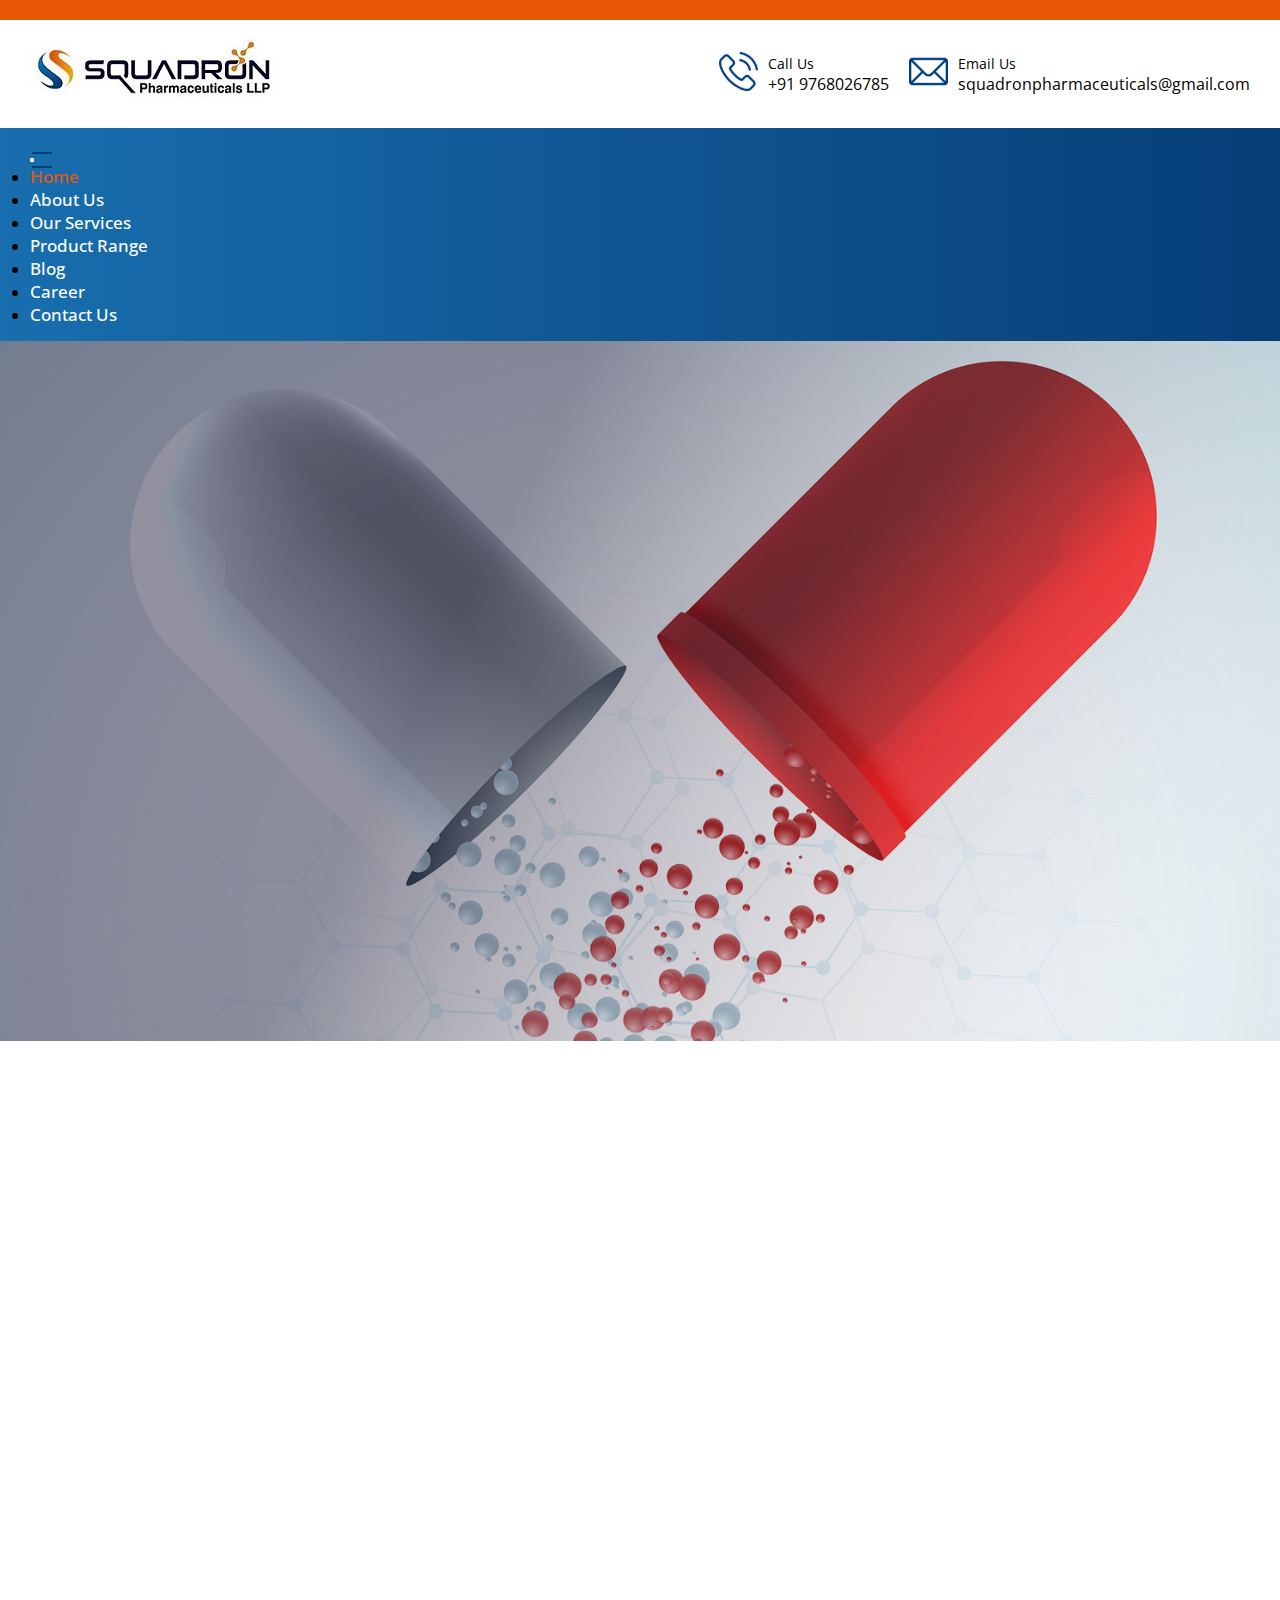
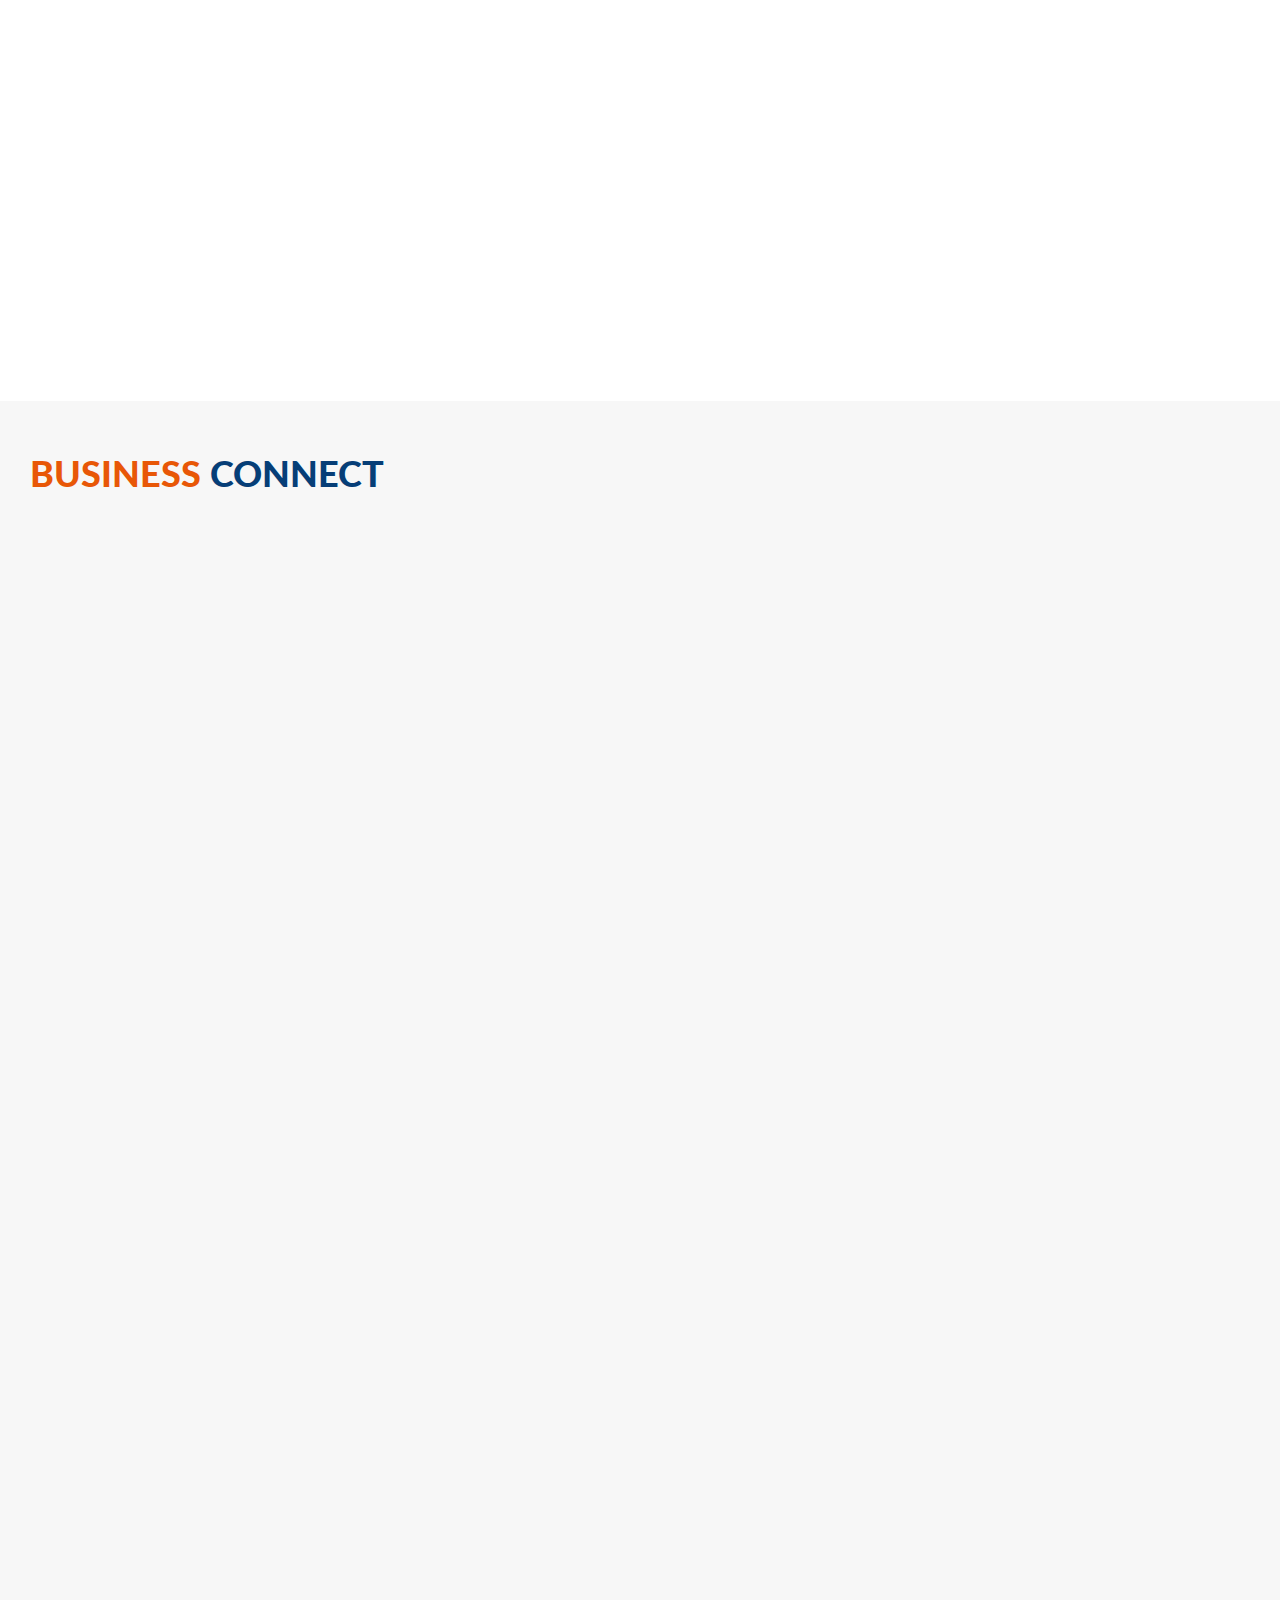
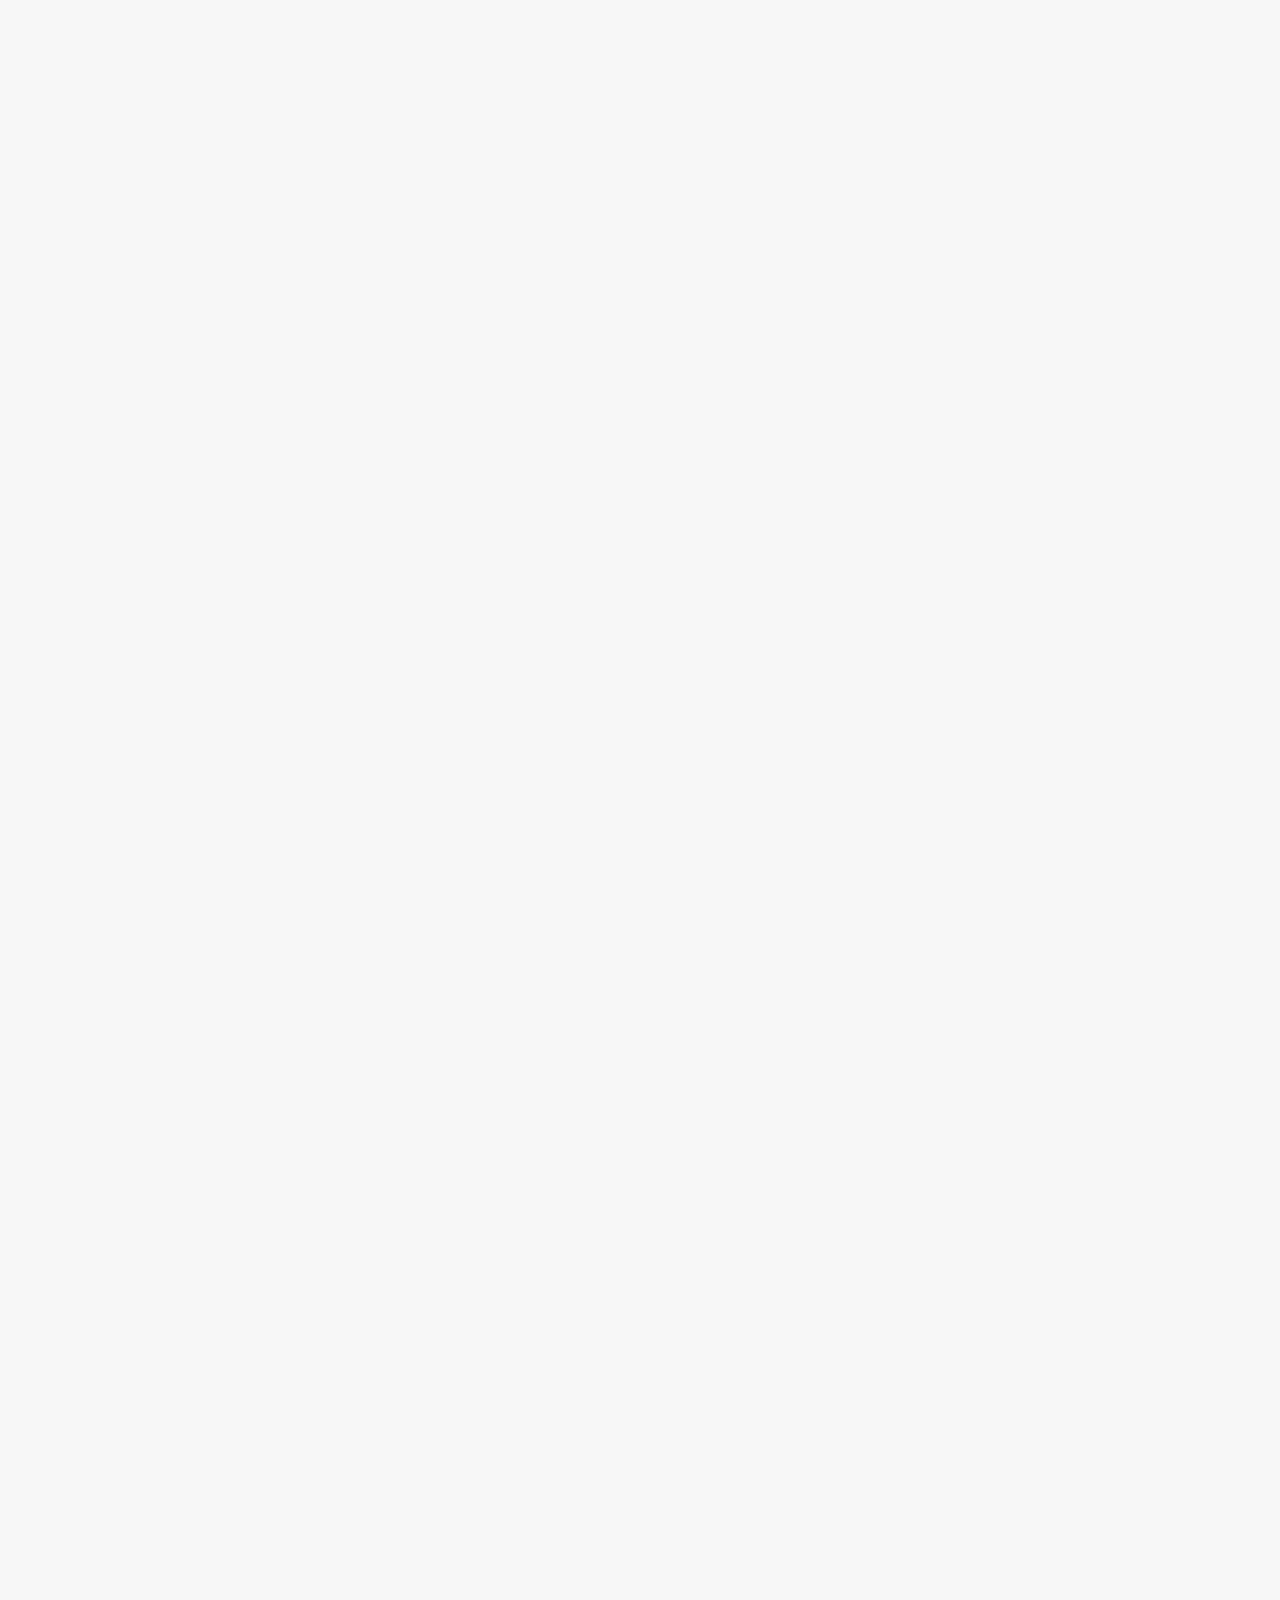
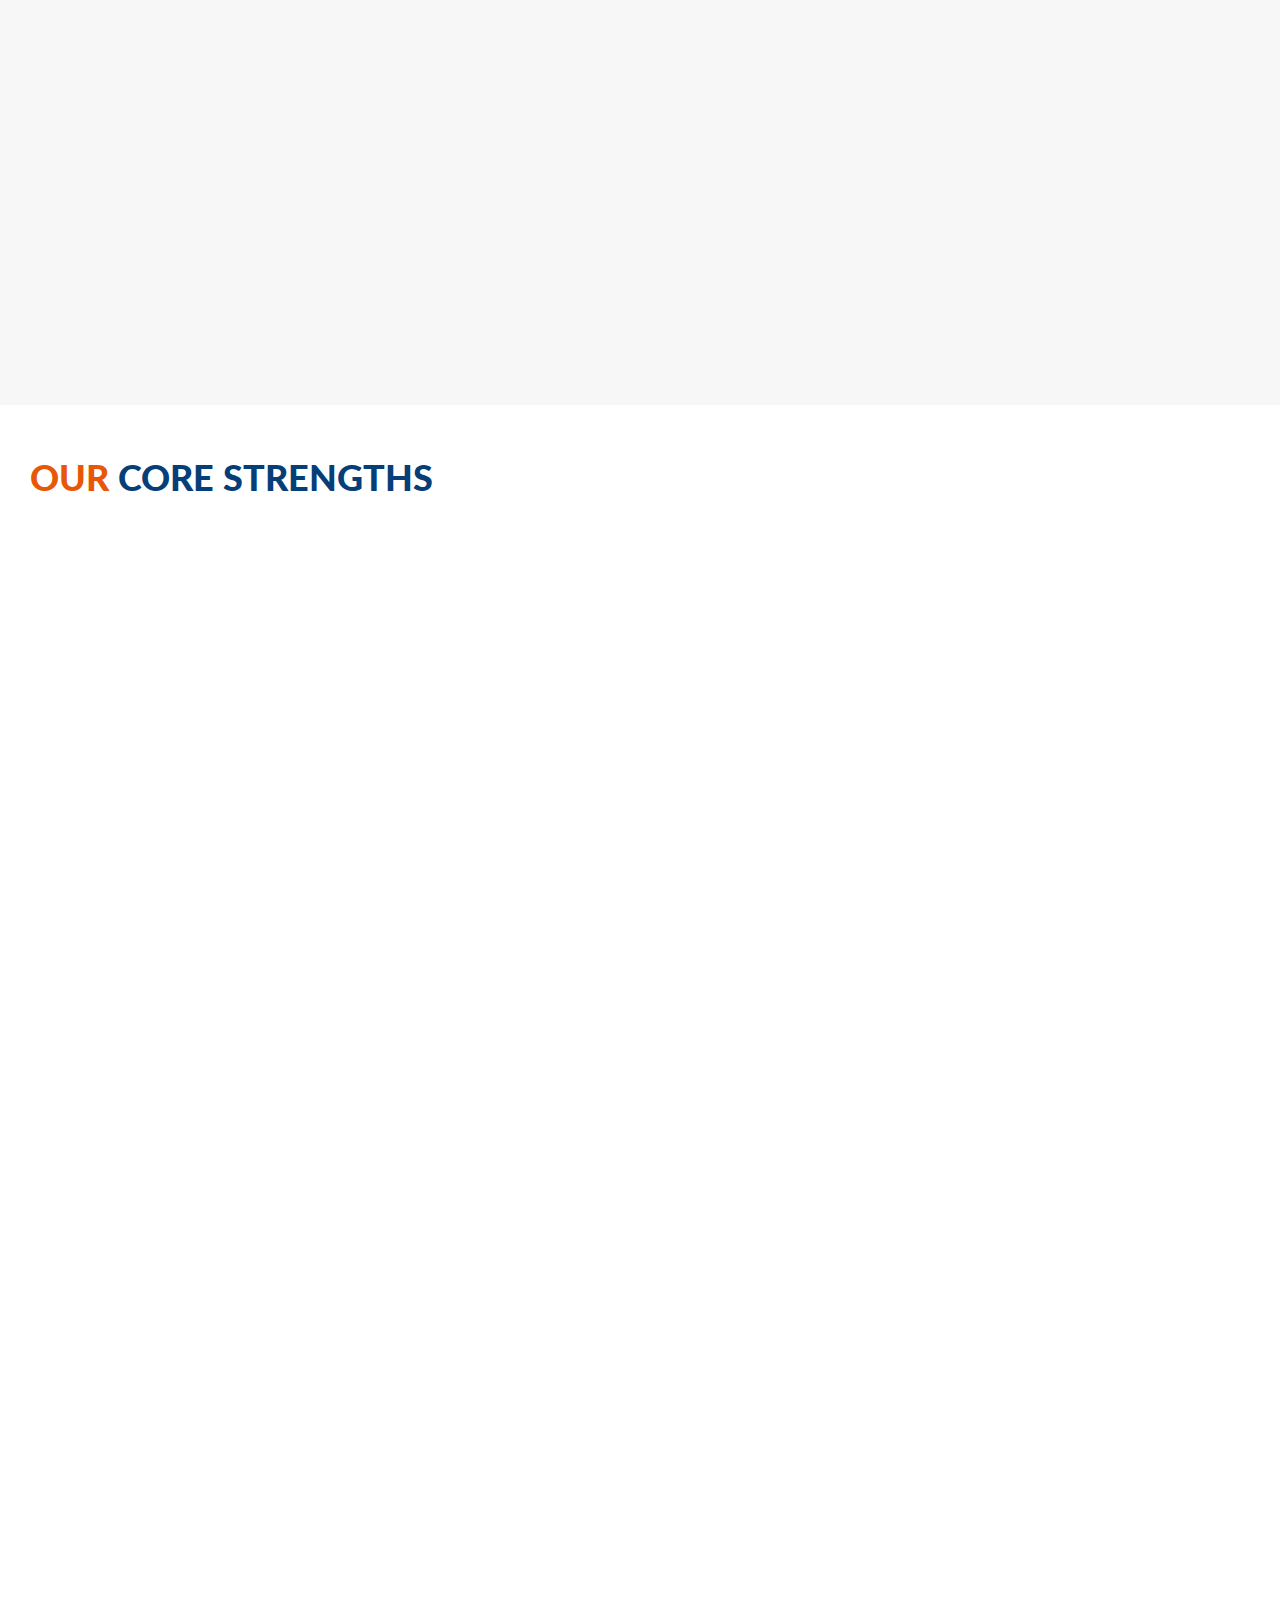
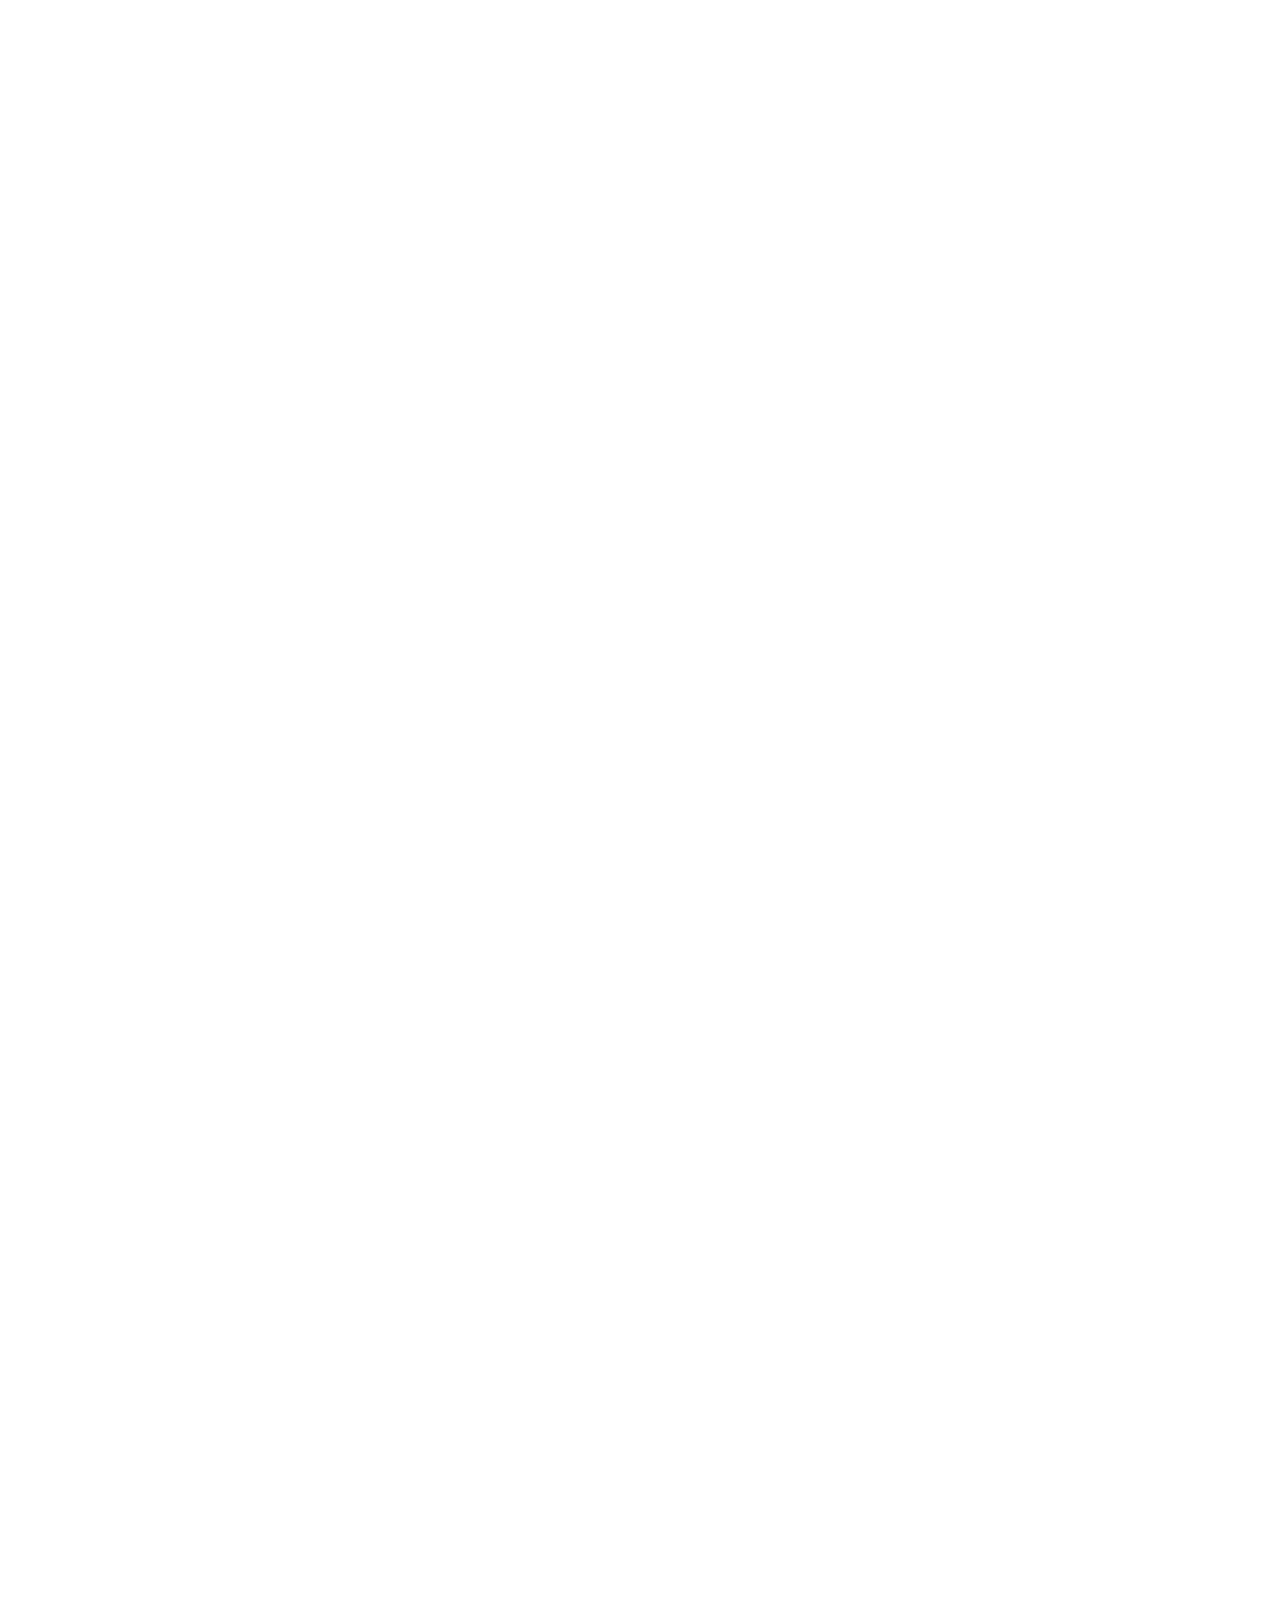
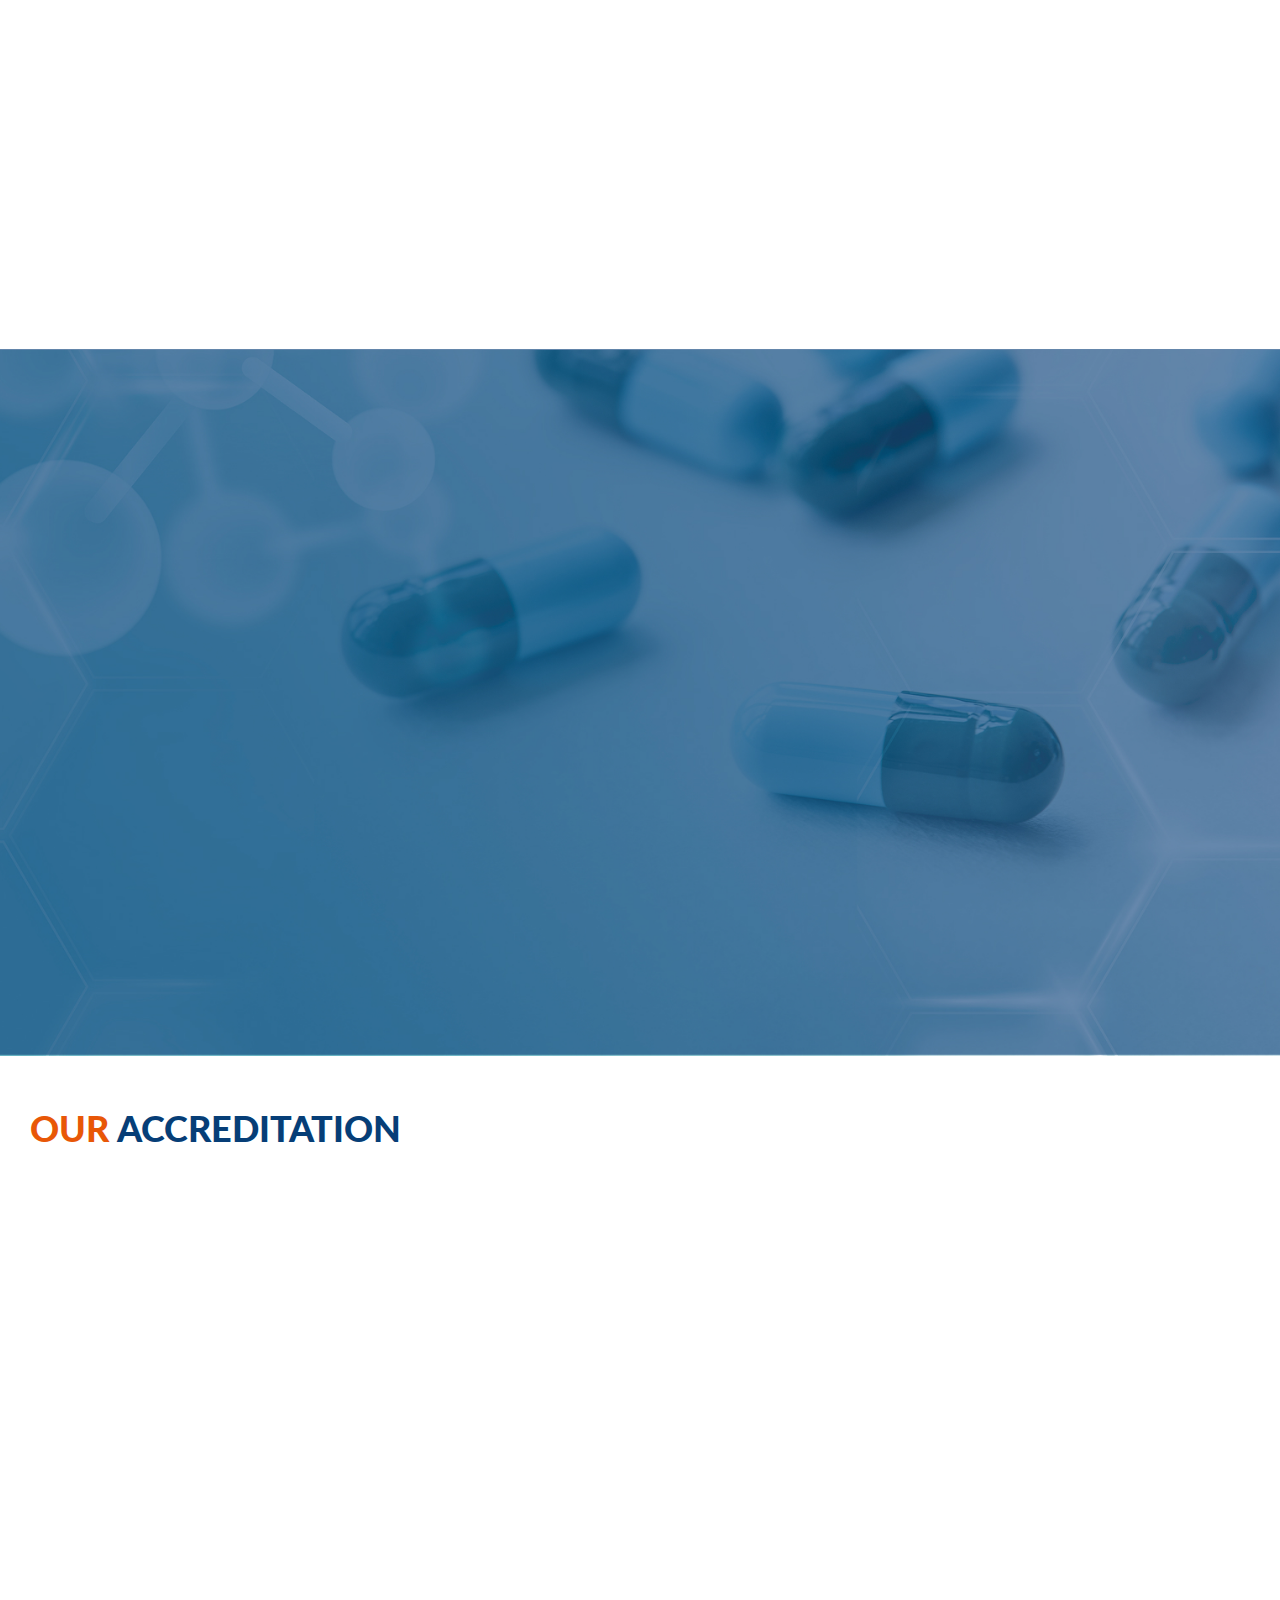
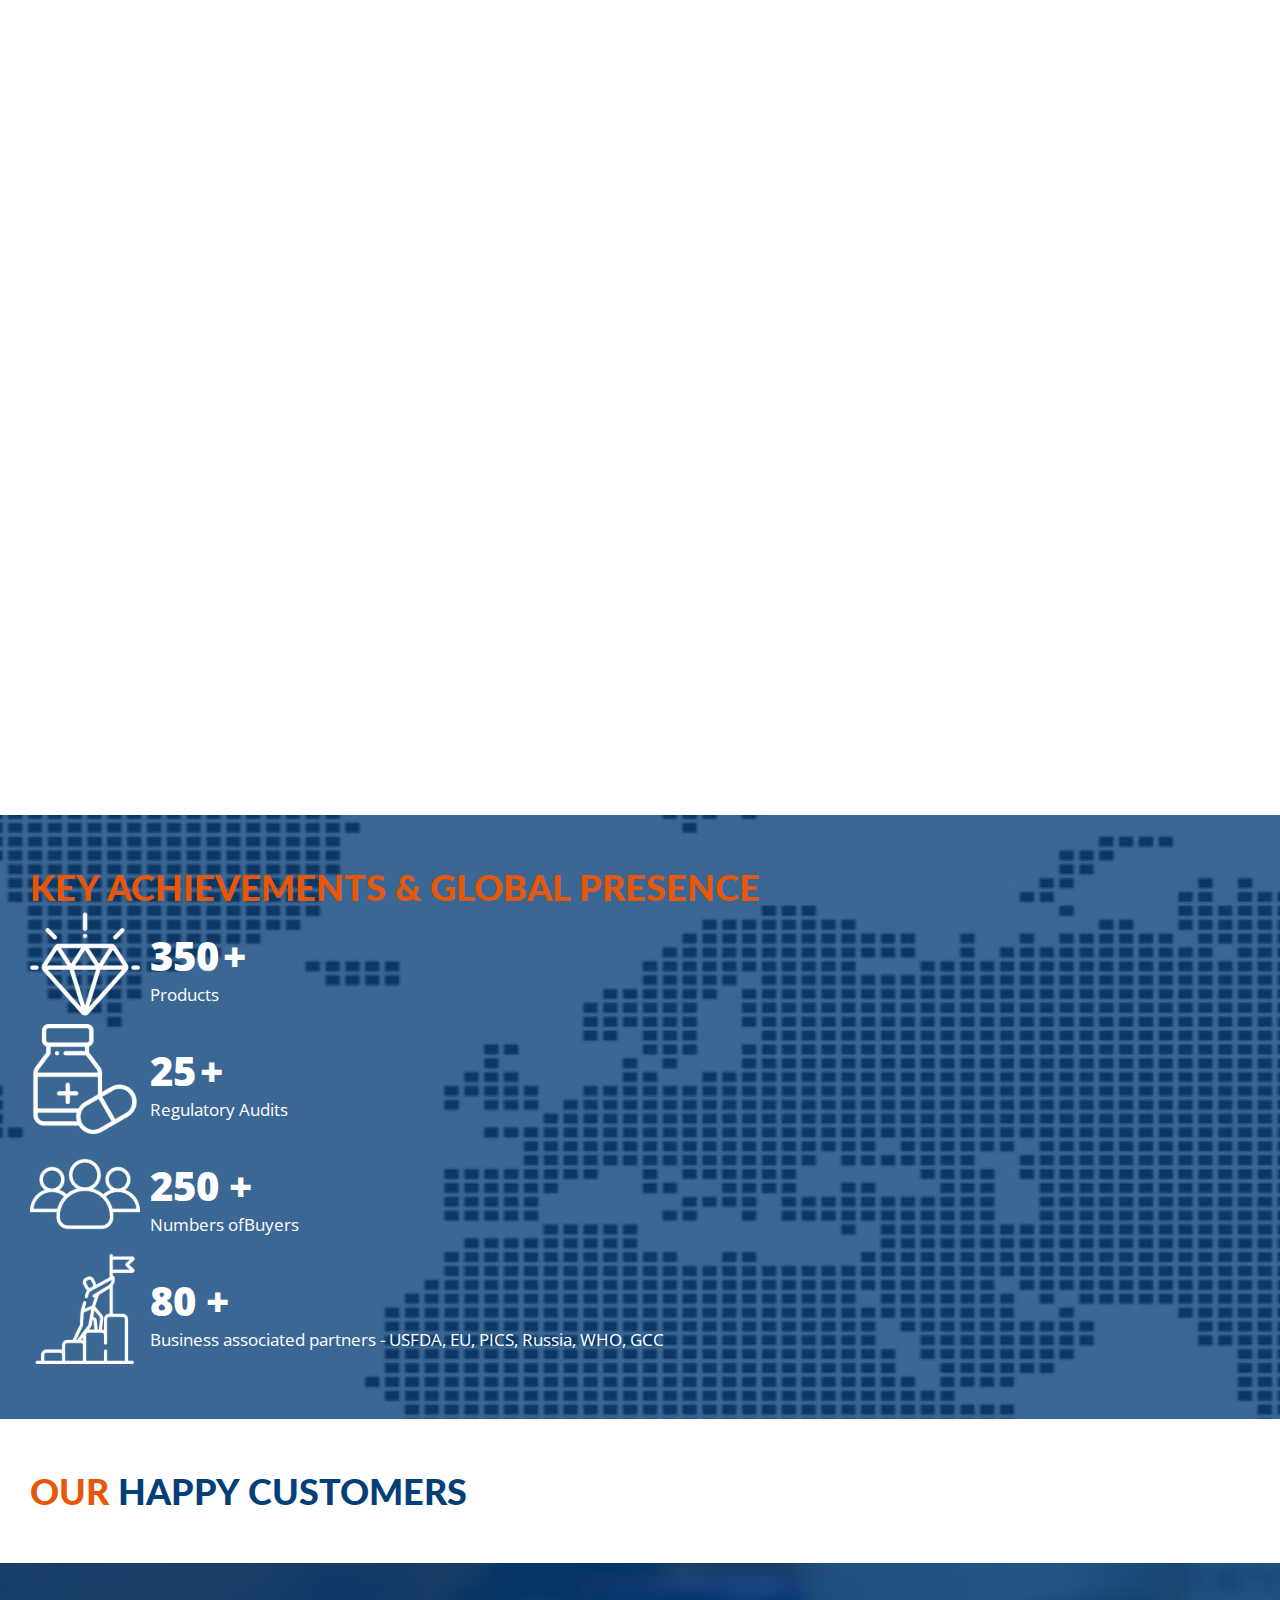
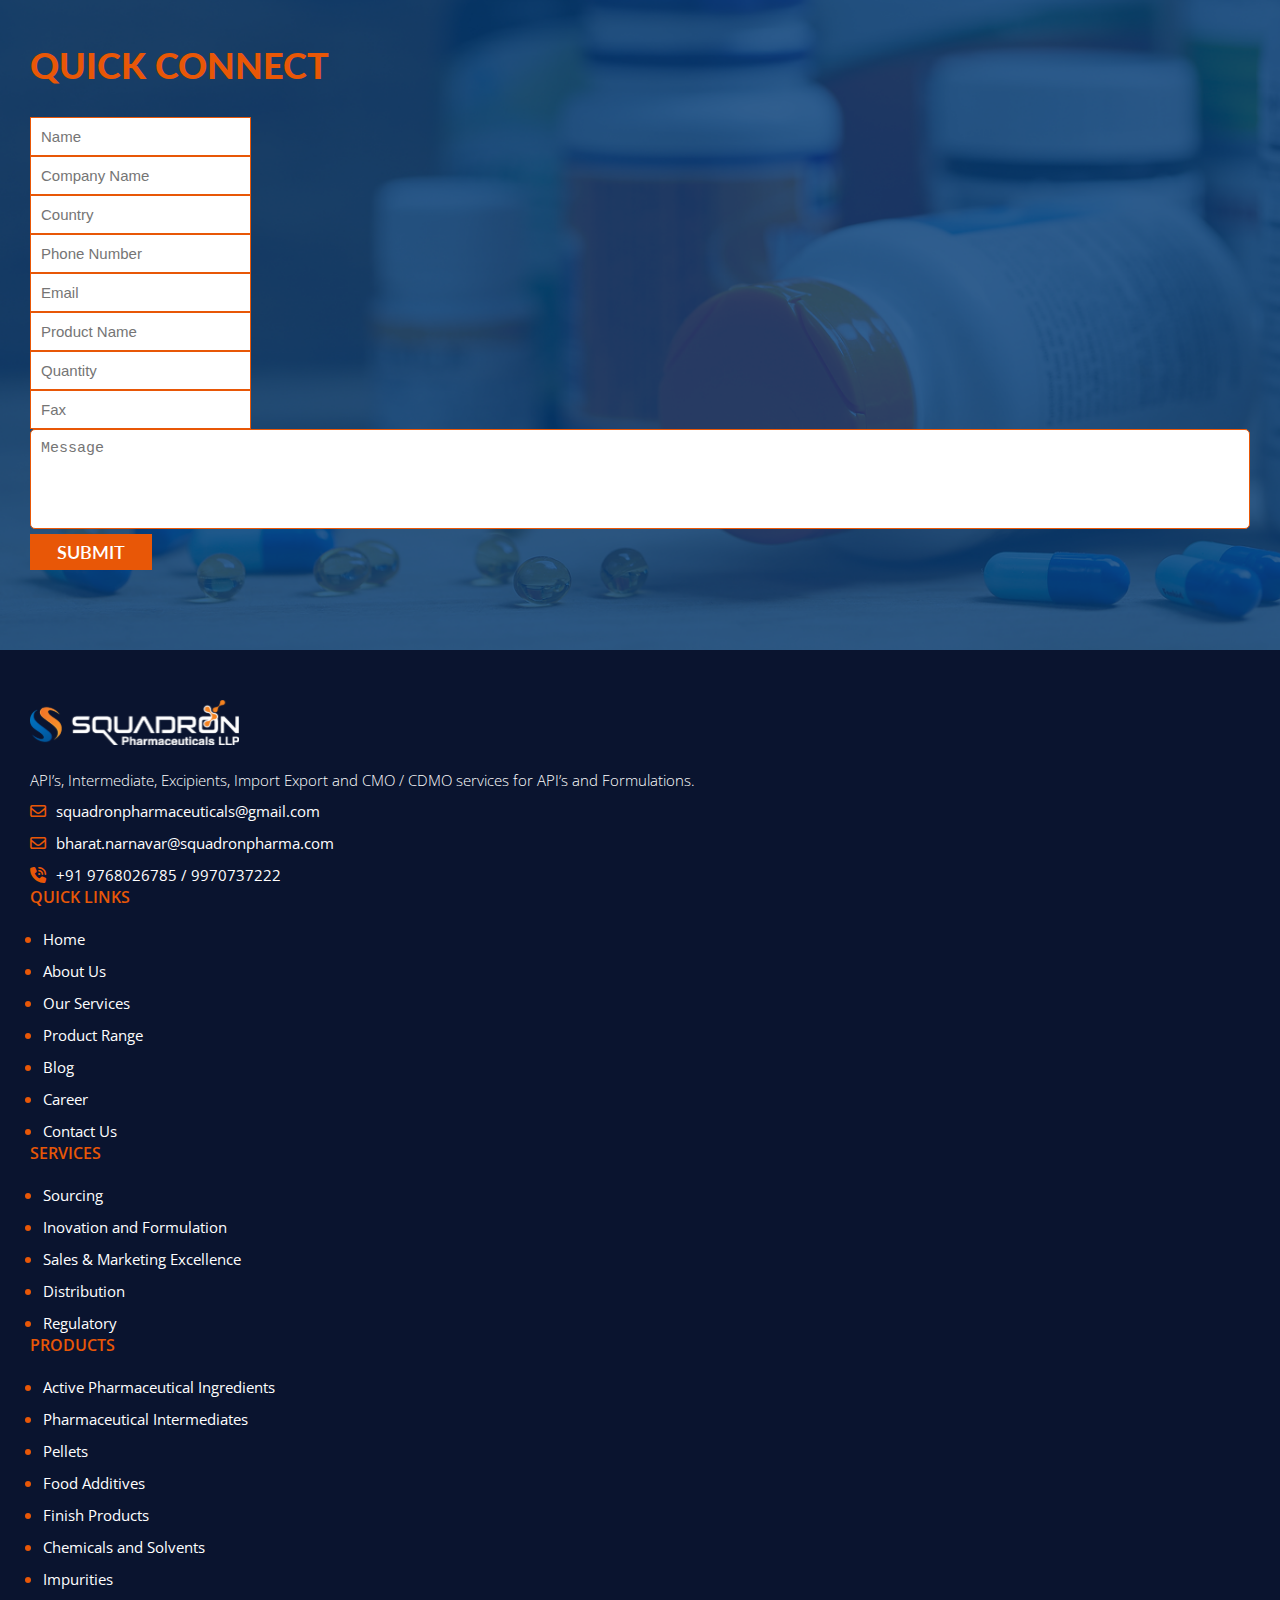
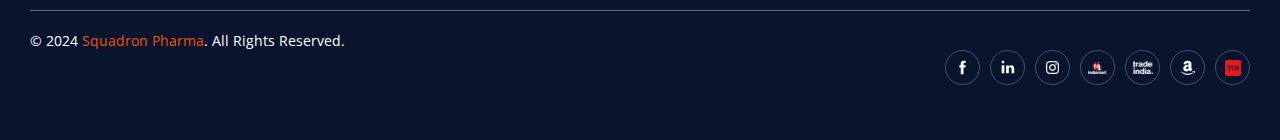
<file: index.html>
<!DOCTYPE html>
<html lang="en">
<head>
    <meta charset="UTF-8">
    <meta name="viewport" content="width=device-width, initial-scale=1.0">
    <title>Squadron Pharmaceuticals</title>
    <link rel="icon" type="image/png" sizes="16x16" href="images/favicon.ico">
    <link href="https://cdn.jsdelivr.net/npm/bootstrap@5.0.2/dist/css/bootstrap.min.css" rel="stylesheet" integrity="sha384-EVSTQN3/azprG1Anm3QDgpJLIm9Nao0Yz1ztcQTwFspd3yD65VohhpuuCOmLASjC" crossorigin="anonymous">
    <link rel="stylesheet" href="https://cdnjs.cloudflare.com/ajax/libs/font-awesome/6.7.2/css/all.min.css" integrity="sha512-Evv84Mr4kqVGRNSgIGL/F/aIDqQb7xQ2vcrdIwxfjThSH8CSR7PBEakCr51Ck+w+/U6swU2Im1vVX0SVk9ABhg==" crossorigin="anonymous" referrerpolicy="no-referrer" />
    <link rel="stylesheet" href="https://cdnjs.cloudflare.com/ajax/libs/OwlCarousel2/2.3.4/assets/owl.carousel.min.css">
    <link href="https://unpkg.com/aos@2.3.1/dist/aos.css" rel="stylesheet">
    <link rel="stylesheet" href="css/style.css">
    <link rel="stylesheet" href="css/responsive.css">
</head>
<body>

    <!-- header start -->
     
    <div class="top-border"></div>

    <section class="header">
        <div class="container">
            <div class="header-content">
                <div class="logo">
                    <a href="index.html"><img src="images/logo.svg" alt="logo" /></a>
                </div>
                <div class="h-company-info">
                    <div class="h-call">
                        <div class="call-icon">
                            <img src="images/call.svg" alt="call" />
                        </div>
                        <div class="call-content">
                            <small>Call Us</small>
                            <a href="callto:9768026785">+91 9768026785</a>
                        </div>
                    </div>
                    <div class="h-mail">
                        <div class="mail-icon">
                            <img src="images/mail.svg" alt="mail" />
                        </div>
                        <div class="mail-content">
                            <small>Email Us</small>
                            <a href="mailto:squadronpharmaceuticals@gmail.com">squadronpharmaceuticals@gmail.com</a>
                        </div>
                    </div>
                </div>
            </div>
        </div>
    </section>

    <section class="navbar-content">
        <div class="container">
            <nav class="navbar navbar-expand-lg p-0">
                <button class="navbar-toggler" type="button" data-bs-toggle="collapse" data-bs-target="#navbarSupportedContent" aria-controls="navbarSupportedContent" aria-expanded="false" aria-label="Toggle navigation">
                    <span class="navbar-toggler-icon"></span>
                </button>
                <div class="collapse navbar-collapse" id="navbarSupportedContent">
                    <ul class="navbar-nav">
                        <li class="nav-item">
                            <a class="nav-link active" aria-current="page" href="index.html">Home</a>
                        </li>
                        <li class="nav-item">
                            <a class="nav-link" href="about-us.html">About Us</a>
                        </li>
                        <li class="nav-item">
                            <a class="nav-link" href="services.html">Our Services</a>
                        </li>
                        <li class="nav-item">
                            <a class="nav-link" href="product-range.html">Product Range</a>
                        </li>
                        <li class="nav-item">
                            <a class="nav-link" href="#">Blog</a>
                        </li>
                        <li class="nav-item">
                            <a class="nav-link" href="career.html">Career</a>
                        </li>
                        <li class="nav-item">
                            <a class="nav-link" href="contact-us.html">Contact Us</a>
                        </li>
                    </ul>
                </div>
            </nav>
        </div>
    </section>

    <!-- header end -->

    <!-- Banner section start -->

    <section class="banner-section" style="background-image: url(images/banner.jpg);">
        <div class="container">
            <div class="row">
                <div class="col-lg-6">
                    <div class="banner-content" data-aos="zoom-in" data-aos-easing="ease-in-front" data-aos-delay="500" data-aos-offset="0">
                        <h1>Bridging Innovation and Quality for Global Healthcare</h1>
                        <span>Delivering reliable and affordable pharmaceutical solutions to worldwide.</span>
                    </div>
                </div>
            </div>
        </div>
    </section>

    <!-- Banner section end -->

    <!-- ISO9001:2015 section start -->

    <section class="main-about-section">
        <div class="container">
            <div class="row align-items-center">
                <div class="col-lg-6 order-lg-1 order-2">
                    <div class="section-title" data-aos="fade-right" data-aos-offset="300" data-aos-easing="ease-in-sine">
                        <h3 class="text-normal">ISO9001:2015 Certified <span>Squadron Pharmaceuticals Uk and India</span></h3>
                        <div class="tagline">Delivering reliable and affordable pharmaceutical solutions to worldwide.</div>
                        <p>At Squadron Pharmaceuticals LLP is a fast-growing independent pharmaceuticals services provider company, specializing in the <b>“One stop solution for pharmaceuticals products development to commercialization”</b> and <b>“Bridging Innovation and Quality for Global Healthcare”</b>. <br /><br /> Squadron Pharmaceuticals LLP is established in the year 2024 and corporate office located at new Mumbai, India and UK. Squadron pharmaceuticals has experienced rapid but sustainable growth and has emerged as a dynamic player in the Pharmaceutical, Chemicals, Agro chemicals, Pharmaceuticals projects setup, Equipment suppliers and regulatory compliances with a strong focus on long term robust manufacturing and distribution solutions as well as continuous products development. Squadron continues to expand our businessportfolio and invest in our infrastructure employment enabling us to address a wide range of pharmaceuticals solution and offer cost-effective, time effective business model worldwide.</p>
                        <a href="about-us.html">View More</a>
                    </div>
                </div>
                <div class="col-lg-6 order-lg-2 order-1">
                    <div class="about-right-image" data-aos="fade-left" data-aos-offset="300" data-aos-easing="ease-in-sine">
                        <img src="images/homepage-i-1.png" alt="office-image" />
                    </div>
                </div>
            </div>
        </div>
    </section>

    <!-- ISO9001:2015 section end -->

    <!-- business connect section start -->

    <section class="business-connect">
        <div class="container">
            <div class="section-title text-center">
                <h3>Business <span>Connect</span></h3>
            </div>
            <div class="business-connect-box" data-aos="zoom-in">
                <div class="row">
                    <div class="col-lg-4 col-sm-6">
                        <div class="business-box">
                            <span class="icon-round-box"><img src="images/b-icon-1.svg" alt="icon" /></span>
                            <span class="b-c-text">API’s | Intermediates | execipients  | Agro chemicals | Solvents | Speciality chemicals | Impurities</span>
                            <p>End-to-End Pharmaceutical Solutions Comprehensive services from product development through commercialization - your complete pharmaceutical partner for API, Intermediates execipients, impurities, Agro chemicals, Solvents, Speciality chemicals, and Finished formulations.</p>
                        </div>
                    </div>
                    <div class="col-lg-4 col-sm-6">
                        <div class="business-box">
                            <span class="icon-round-box"><img src="images/b-icon-2.svg" alt="icon" /></span>
                            <span class="b-c-text">CMO /  CDMO | Technology transfer Services - for API’s and for mulations. </span>
                            <p>Advanced Technology Transfer Proven excellence in CMO/CDMO services with flawless technology transfers that ensure product consistency and scalability.</p>
                        </div>
                    </div>
                    <div class="col-lg-4 col-sm-6">
                        <div class="business-box">
                            <span class="icon-round-box"><img src="images/b-icon-3.svg" alt="icon" /></span>
                            <span class="b-c-text">Regulatory Authorization - EU-GMP | WHO | GCC | ANVISA |PICS</span>
                            <p>Global Compliance Standards Strict adherence to international regulations with expertise in GMP, GLP, and regulatory authorizations for seamless global market access.</p>
                        </div>
                    </div>
                    <div class="col-lg-4 col-sm-6">
                        <div class="business-box">
                            <span class="icon-round-box"><img src="images/b-icon-4.svg" alt="icon" /></span>
                            <span class="b-c-text">New plant | setup | Audit’s & compliance | GAP Analyses</span>
                            <p>Manufacturing Solutions Complete new plant setup guidance including facility design, equipment selection, and regulatory compliance for optimal operations from day one.</p>
                        </div>
                    </div>
                    <div class="col-lg-4 col-sm-6">
                        <div class="business-box">
                            <span class="icon-round-box"><img src="images/b-icon-5.svg" alt="icon" /></span>
                            <span class="b-c-text">Business Development - Tablets, Capsules, Eye drops, Injectables, Ointments</span>
                            <p>In-Licencing and Out-Licencing support for all diffrentiate product and finished formulations along with Rigorous gap analyses and compliance audits that identify opportunities for improvement and ensure continuous quality enhancement.</p>
                        </div>
                    </div>
                    <div class="col-lg-4 col-sm-6">
                        <div class="business-box">
                            <span class="icon-round-box"><img src="images/b-icon-6.svg" alt="icon" /></span>
                            <span class="b-c-text">Pharmacovigilance / clinical study - BA/BE study</span>
                            <p>Rigorous gap analyses and compliance audits that identify opportunities for improvement and ensure continuous quality enhancement.</p>
                        </div>
                    </div>
                </div>
            </div>
        </div>
    </section>

    <!-- business connect section end -->

    <!-- business Key Elements section start -->

    <section class="business-key-elements">
        <div class="container">
            <div class="section-title text-center">
                <h3>Our <span>Core Strengths</span></h3>
            </div>
            <div class="business-key-elements-content" data-aos="zoom-in">
                <div class="row">
                    <div class="col-lg-4 col-sm-6">
                        <div class="business-key-elements-box">
                            <span class="key-image"><img src="images/b-k-e-1.jpg" alt="image" /></span>
                            <div class="b-k-element-content">
                                <h4>Global Supply <span class="key-box-title">Chain Reach</span></h4>
                                <p>We ensure seamless delivery of high-quality APIs, intermediates, and finished formulations across Asia, Europe, the Middle East, LATAM, and Russia—driven by reliability and reach.</p>
                                <a href="#">View More <img src="images/arrow.svg" alt="right-arrow"></a>
                            </div>
                        </div>
                    </div>
                    <div class="col-lg-4 col-sm-6">
                        <div class="business-key-elements-box">
                            <span class="key-image"><img src="images/b-k-e-2.jpg" alt="image" /></span>
                            <div class="b-k-element-content">
                                <h4>End-to-End <span class="key-box-title">Pharma Solutions</span></h4>
                                <p>From CMO/CDMO services and regulatory affairs to equipment supply and project setup—we deliver complete, customizable pharmaceutical support under one strategic umbrella.</p>
                                <a href="#">View More <img src="images/arrow.svg" alt="right-arrow"></a>
                            </div>
                        </div>
                    </div>
                    <div class="col-lg-4 col-sm-6">
                        <div class="business-key-elements-box">
                            <span class="key-image"><img src="images/b-k-e-3.jpg" alt="image" /></span>
                            <div class="b-k-element-content">
                                <h4>Expert <span class="key-box-title">Project Management</span></h4>
                                <p>Our seasoned professionals manage complex pharmaceutical projects with precision—streamlining timelines, optimizing resources, and ensuring on-budget, on-time execution.</p>
                                <a href="#">View More <img src="images/arrow.svg" alt="right-arrow"></a>
                            </div>
                        </div>
                    </div>
                    <div class="col-lg-4 col-sm-6">
                        <div class="business-key-elements-box">
                            <span class="key-image"><img src="images/b-k-e-4.jpg" alt="image" /></span>
                            <div class="b-k-element-content">
                                <h4>Regulatory Mastery with QPs & <span class="key-box-title">Lead Auditors</span></h4>
                                <p>Supported by Qualified Persons (QPs) and certified Lead Auditors, we guarantee compliance with global standards—providing audit readiness and smooth regulatory navigation.</p>
                                <a href="#">View More <img src="images/arrow.svg" alt="right-arrow"></a>
                            </div>
                        </div>
                    </div>
                    <div class="col-lg-4 col-sm-6">
                        <div class="business-key-elements-box">
                            <span class="key-image"><img src="images/b-k-e-5.jpg" alt="image" /></span>
                            <div class="b-k-element-content">
                                <h4>Cost-Effective, <span class="key-box-title">Time-Efficient Models</span></h4>
                                <p>We design business strategies that reduce time-to-market and optimize cost efficiency—offering clients a smart, scalable advantage in competitive markets.</p>
                                <a href="#">View More <img src="images/arrow.svg" alt="right-arrow"></a>
                            </div>
                        </div>
                    </div>
                    <div class="col-lg-4 col-sm-6">
                        <div class="business-key-elements-box">
                            <span class="key-image"><img src="images/b-k-e-6.jpg" alt="image" /></span>
                            <div class="b-k-element-content">
                                <h4>Direct Access to <span class="key-box-title">Global Pharmaceutical Manufacturer</span></h4>
                                <p>With strong connections to some of the world’s largest pharmaceutical manufacturer, we accelerate market entry, distribution, and long-term business growth.</p>
                                <a href="#">View More <img src="images/arrow.svg" alt="right-arrow"></a>
                            </div>
                        </div>
                    </div>
                </div>
            </div>
        </div>
    </section>

    <!-- business Key Elements section end -->

    <!-- 5 whys section start -->

    <section class="five-whys-section" style="background-image: url(images/5ways-bg.jpg);">
        <div class="container">
            <div class="row align-items-center">
                <div class="col-lg-6">
                    <div class="section-title" data-aos="fade-right" data-aos-offset="300" data-aos-easing="ease-in-sine">
                        <h3 class="text-white text-normal">Resason to Out Sources from squadron pharma</h3>
                        <p class="text-white text-normal mt-lg-3">Here are five reasons to outsource your manufacturing, procurement and supply chain management to a trusted innovative and experienced subject matter expert.</p>
                    </div>
                </div>
                <div class="col-lg-6">
                    <div class="five-whys-content" data-aos="fade-left" data-aos-offset="300" data-aos-easing="ease-in-sine">
                        <h4>The “5 Whys” mechanism are used during out sourcing.</h4>
                        <ul>
                            <li>
                                <img src="images/whys-arrow.svg" alt="arrow"> Commitment to the highest quality standards.
                            </li>
                            <li>
                                <img src="images/whys-arrow.svg" alt="arrow"> Technically evaluated manufacturer and meet the regulatory requirement.
                            </li>
                            <li>
                                <img src="images/whys-arrow.svg" alt="arrow"> Strong focus on customer satisfaction and service excellence.
                            </li>
                            <li>
                                <img src="images/whys-arrow.svg" alt="arrow"> On time delivery with increases operational efficiency.
                            </li>
                            <li>
                                <img src="images/whys-arrow.svg" alt="arrow"> Strongly supply chain management and network.
                            </li>
                        </ul>
                    </div>
                </div>
            </div>
        </div>
    </section>

    <!-- 5 whys section end -->

    <!-- Our accreditation section start -->

    <section class="our-accreditation">
        <div class="container">
            <div class="section-title text-center">
                <h3>Our <span>Accreditation</span></h3>
            </div>
            <div class="row justify-content-center">
                <div class="col-lg-8">
                    <div class="row justify-content-center" data-aos="zoom-in">
                        <div class="col-md-4 col-sm-6">
                            <div class="certification-box">
                                <span>
                                    <img src="images/certficate-1.jpg" alt="certificate" />
                                </span>
                                <div class="certificate-name">ISO9001:2015</div>
                            </div>
                        </div>
                        <div class="col-md-4 col-sm-6">
                            <div class="certification-box">
                                <span>
                                    <img src="images/certficate-2.jpg" alt="certificate" />
                                </span>
                                <div class="certificate-name">FDA APPROVED</div>
                            </div>
                        </div>
                        <div class="col-md-4 col-sm-6">
                            <div class="certification-box">
                                <span>
                                    <img src="images/certficate-3.jpg" alt="certificate" />
                                </span>
                                <div class="certificate-name">MSME</div>
                            </div>
                        </div>
                    </div>
                </div>
            </div>
        </div>
    </section>

    <!-- Our accreditation section end -->

    <!-- Counter Section Start -->

    <section class="counter-section" style="background-image: url(images/world-image.jpg);">
        <div class="container">
            <div class="section-title text-center">
                <h3 class="text-white mb-lg-5 mb-4">Key Achievements & Global Presence</h3>
            </div>
            <div class="row">
                <div class="col-md-3 col-6">
                    <div class="counter-content">
                        <div class="counter-icon">
                            <img src="images/counter-icon-1.svg" alt="icon" />
                        </div>
                        <div class="counter-text">
                            <strong class="count" data-number="350">350</strong> <span class="counter-plus-icon">+</span>
                            <span class="counter-b-text">Products</span>
                        </div>
                    </div>
                </div>
                <div class="col-md-3 col-6">
                    <div class="counter-content">
                        <div class="counter-icon">
                            <img src="images/counter-icon-2.svg" alt="icon" />
                        </div>
                        <div class="counter-text">
                            <strong class="count" data-number="25">25</strong> <span class="counter-plus-icon">+</span>
                            <span class="counter-b-text">Regulatory Audits</span>
                        </div>
                    </div>
                </div>
                <div class="col-md-3 col-6">
                    <div class="counter-content">
                        <div class="counter-icon">
                            <img src="images/counter-icon-3.svg" alt="icon" />
                        </div>
                        <div class="counter-text">
                            <strong class="count" data-number="250">250 </strong> <span class="counter-plus-icon">+</span>
                            <span class="counter-b-text">Numbers ofBuyers</span>
                        </div>
                    </div>
                </div>
                <div class="col-md-3 col-6">
                    <div class="counter-content">
                        <div class="counter-icon">
                            <img src="images/counter-icon-4.svg" alt="icon" />
                        </div>
                        <div class="counter-text">
                            <strong class="count" data-number="80">80 </strong><span class="counter-plus-icon">+</span>
                            <span class="counter-b-text">Business associated partners - USFDA, EU, PICS, Russia, WHO, GCC</span>
                        </div>
                    </div>
                </div>
            </div>
        </div>
    </section>

    <!-- Counter Section End -->

    <!-- our happy customer section start -->

    <section class="happy-customer">
        <div class="container">
            <div class="section-title text-center">
                <h3>Our <span>Happy Customers</span></h3>
            </div>
            <div class="row">
                <div class="col-12">
                    <div class="owl-carousel happy-customer-slider">
                        <div class="item">
                            <img src="images/happy-customer-logo-1.png" alt="logo" />
                        </div>
                        <div class="item">
                            <img src="images/happy-customer-logo-2.png" alt="logo" />
                        </div>
                        <div class="item">
                            <img src="images/happy-customer-logo-3.png" alt="logo" />
                        </div>
                        <div class="item">
                            <img src="images/happy-customer-logo-4.png" alt="logo" />
                        </div>
                        <div class="item">
                            <img src="images/happy-customer-logo-5.png" alt="logo" />
                        </div>
                        <div class="item">
                            <img src="images/happy-customer-logo-6.png" alt="logo" />
                        </div>
                        <div class="item">
                            <img src="images/happy-customer-logo-7.png" alt="logo" />
                        </div>
                        <div class="item">
                            <img src="images/happy-customer-logo-8.png" alt="logo" />
                        </div>
                        <div class="item">
                            <img src="images/happy-customer-logo-9.png" alt="logo" />
                        </div>
                        <div class="item">
                            <img src="images/happy-customer-logo-10.png" alt="logo" />
                        </div>
                        <div class="item">
                            <img src="images/happy-customer-logo-11.png" alt="logo" />
                        </div>
                        <div class="item">
                            <img src="images/happy-customer-logo-12.png" alt="logo" />
                        </div>
                    </div>
                </div>
            </div>
        </div>
    </section>

    <!-- our happy customer section end -->

    <!-- Quick connect section start -->

    <section class="quick-connect" style="background-image: url(images/quick-contact.png);">
        <div class="container">
            <div class="row justify-content-center">
                <div class="col-lg-9">
                    <div class="section-title">
                        <h3 class="text-white">QUICK CONNECT</h3>
                        <div class="form-quick-connect">
                            <form>
                                <div class="row">
                                    <div class="col-sm-6">
                                        <div class="mb-3">
                                            <input type="text" class="form-control" placeholder="Name">
                                        </div>
                                    </div>
                                    <div class="col-sm-6">
                                        <div class="mb-3">
                                            <input type="text" class="form-control" placeholder="Company Name">
                                        </div>
                                    </div>
                                    <div class="col-sm-6">
                                        <div class="mb-3">
                                            <input type="text" class="form-control" placeholder="Country">
                                        </div>
                                    </div>
                                    <div class="col-sm-6">
                                        <div class="mb-3">
                                            <input type="text" class="form-control" placeholder="Phone Number">
                                        </div>
                                    </div>
                                    <div class="col-sm-6">
                                        <div class="mb-3">
                                            <input type="text" class="form-control" placeholder="Email">
                                        </div>
                                    </div>
                                    <div class="col-sm-6">
                                        <div class="mb-3">
                                            <input type="text" class="form-control" placeholder="Product Name">
                                        </div>
                                    </div>
                                    <div class="col-sm-6">
                                        <div class="mb-3">
                                            <input type="text" class="form-control" placeholder="Quantity">
                                        </div>
                                    </div>
                                    <div class="col-sm-6">
                                        <div class="mb-3">
                                            <input type="text" class="form-control" placeholder="Fax">
                                        </div>
                                    </div>
                                    <div class="col-12">
                                        <div class="mb-3">
                                            <textarea placeholder="Message"></textarea>
                                        </div>
                                    </div>
                                    <div class="col-12">
                                        <div class="mb-3">
                                            <button type="submit" class="btn btn-primary">Submit</button>
                                        </div>
                                    </div>
                                </div>
                            </form>
                        </div>
                    </div>
                </div>
            </div>
        </div>
    </section>

    <!-- Quick connect section end -->

    <!-- footer start -->

    <div class="footer-section">
        <div class="container">
            <div class="row">
                <div class="col-lg-3">
                    <div class="f-content">
                        <div class="f-logo">
                            <a href="index.html"><img src="images/footer-logo.svg" alt="logo" /></a>
                        </div>
                        <div class="f-description">API’s, Intermediate, Excipients, Import Export and CMO / CDMO services for API’s and Formulations.</div>
                        <ul class="company-info">
                            <li><i class="fa-regular fa-envelope"></i><a href="mailto:squadronpharmaceuticals@gmail.com">squadronpharmaceuticals@gmail.com</a></li>
                            <li><i class="fa-regular fa-envelope"></i><a href="mailto:bharat.narnavar@squadronpharma.com">bharat.narnavar@squadronpharma.com</a></li>
                            <li><i class="fa-solid fa-phone-volume"></i><a href="#">+91 9768026785 / 9970737222</a></li>
                        </ul>
                    </div>
                </div>
                <div class="col-lg-3 col-sm-4 col-6">
                    <div class="f-title">
                        <h5>Quick Links</h5>
                    </div>
                    <ul class="f-link">
                        <li><a href="index.html">Home</a></li>
                        <li><a href="about-us.html">About Us</a></li>
                        <li><a href="services.html">Our Services</a></li>
                        <li><a href="product-range.html">Product Range</a></li>
                        <li><a href="#">Blog</a></li>
                        <li><a href="career.html">Career</a></li>
                        <li><a href="contact-us.html">Contact Us</a></li>
                    </ul>
                </div>
                <div class="col-lg-3 col-sm-4 col-6">
                    <div class="f-title">
                        <h5>SERVICES</h5>
                    </div>
                    <ul class="f-link">
                        <li><a href="services.html">Sourcing</a></li>
                        <li><a href="services.html">Inovation and Formulation</a></li>
                        <li><a href="services.html">Sales & Marketing Excellence</a></li>
                        <li><a href="services.html">Distribution</a></li>
                        <li><a href="services.html">Regulatory</a></li>
                    </ul>
                </div>
                <div class="col-lg-3 col-sm-4">
                    <div class="f-title">
                        <h5>PRODUCTS</h5>
                    </div>
                    <ul class="f-link">
                        <li><a href="product-range.html">Active Pharmaceutical Ingredients</a></li>
                        <li><a href="product-range.html">Pharmaceutical Intermediates</a></li>
                        <li><a href="product-range.html">Pellets</a></li>
                        <li><a href="product-range.html">Food Additives</a></li>
                        <li><a href="product-range.html">Finish Products</a></li>
                        <li><a href="product-range.html">Chemicals and Solvents</a></li>
                        <li><a href="product-range.html">Impurities</a></li>
                    </ul>
                </div>
            </div>
        </div>

        <div class="container">
            <div class="f-bottom">
                <div class="row align-items-center">
                    <div class="col-md-6 order-md-1 order-2">
                        <div class="copyright">
                            © 2024 <span>Squadron Pharma</span>. All Rights Reserved. 
                        </div>
                    </div>
                    <div class="col-md-6 order-md-2 order-1">
                        <ul class="f-social-icon">
                            <li><a href="#"><img src="images/s-icon-1.svg" alt="icon" /></a></li>
                            <li><a href="#"><img src="images/s-icon-2.svg" alt="icon" /></a></li>
                            <li><a href="#"><img src="images/s-icon-3.svg" alt="icon" /></a></li>
                            <li><a href="#"><img src="images/s-icon-4.svg" alt="icon" /></a></li>
                            <li><a href="#"><img src="images/s-icon-5.svg" alt="icon" /></a></li>
                            <li><a href="#"><img src="images/s-icon-6.svg" alt="icon" /></a></li>
                            <li><a href="#"><img src="images/s-icon-7.svg" alt="icon" /></a></li>
                        </ul>
                    </div>
                </div>
            </div>
        </div>
    </div>

    <!-- footer end -->

    <script src="https://code.jquery.com/jquery-3.7.1.min.js" integrity="sha256-/JqT3SQfawRcv/BIHPThkBvs0OEvtFFmqPF/lYI/Cxo=" crossorigin="anonymous"></script>
    <script src="https://cdn.jsdelivr.net/npm/bootstrap@5.0.2/dist/js/bootstrap.bundle.min.js" integrity="sha384-MrcW6ZMFYlzcLA8Nl+NtUVF0sA7MsXsP1UyJoMp4YLEuNSfAP+JcXn/tWtIaxVXM" crossorigin="anonymous"></script>
    <script src="https://cdnjs.cloudflare.com/ajax/libs/OwlCarousel2/2.3.4/owl.carousel.min.js"></script>
    <script src="https://unpkg.com/aos@2.3.1/dist/aos.js"></script>
    <script src="js/general.js"></script>
</body>
</html>
</file>
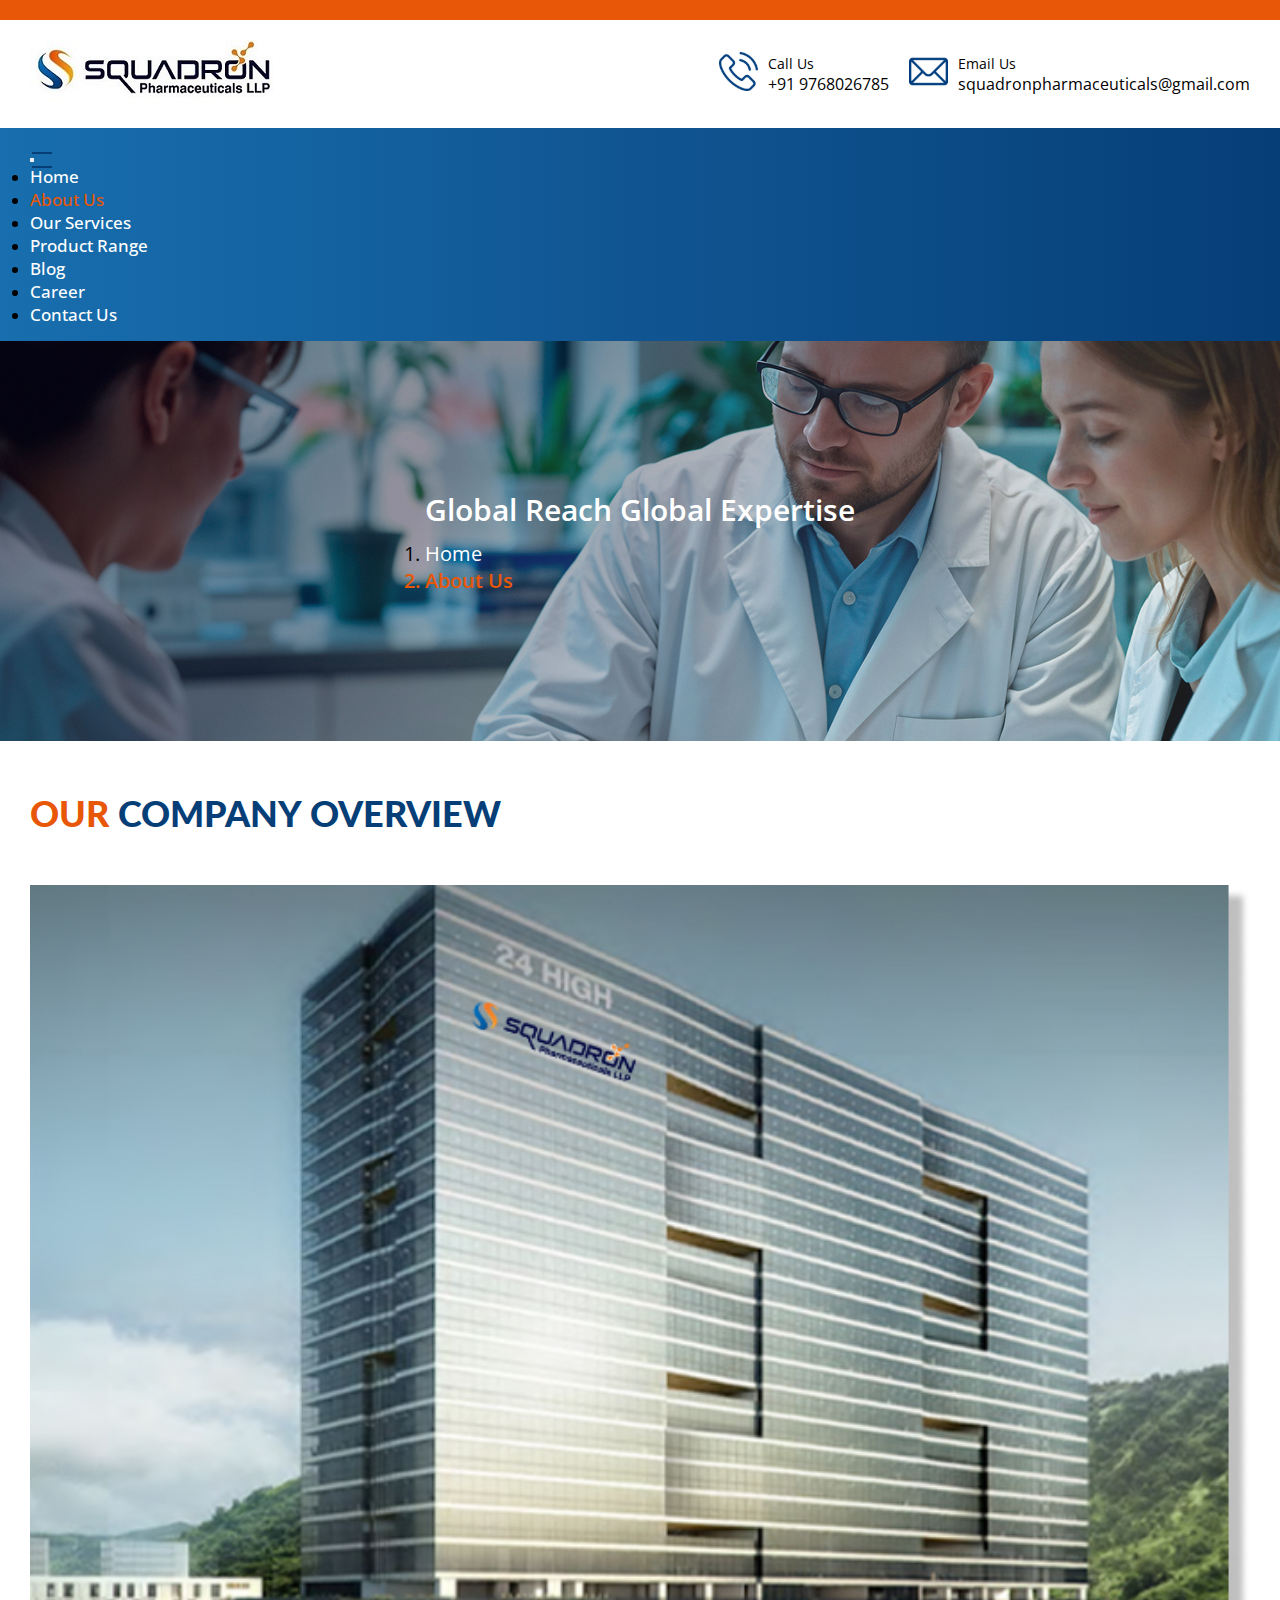
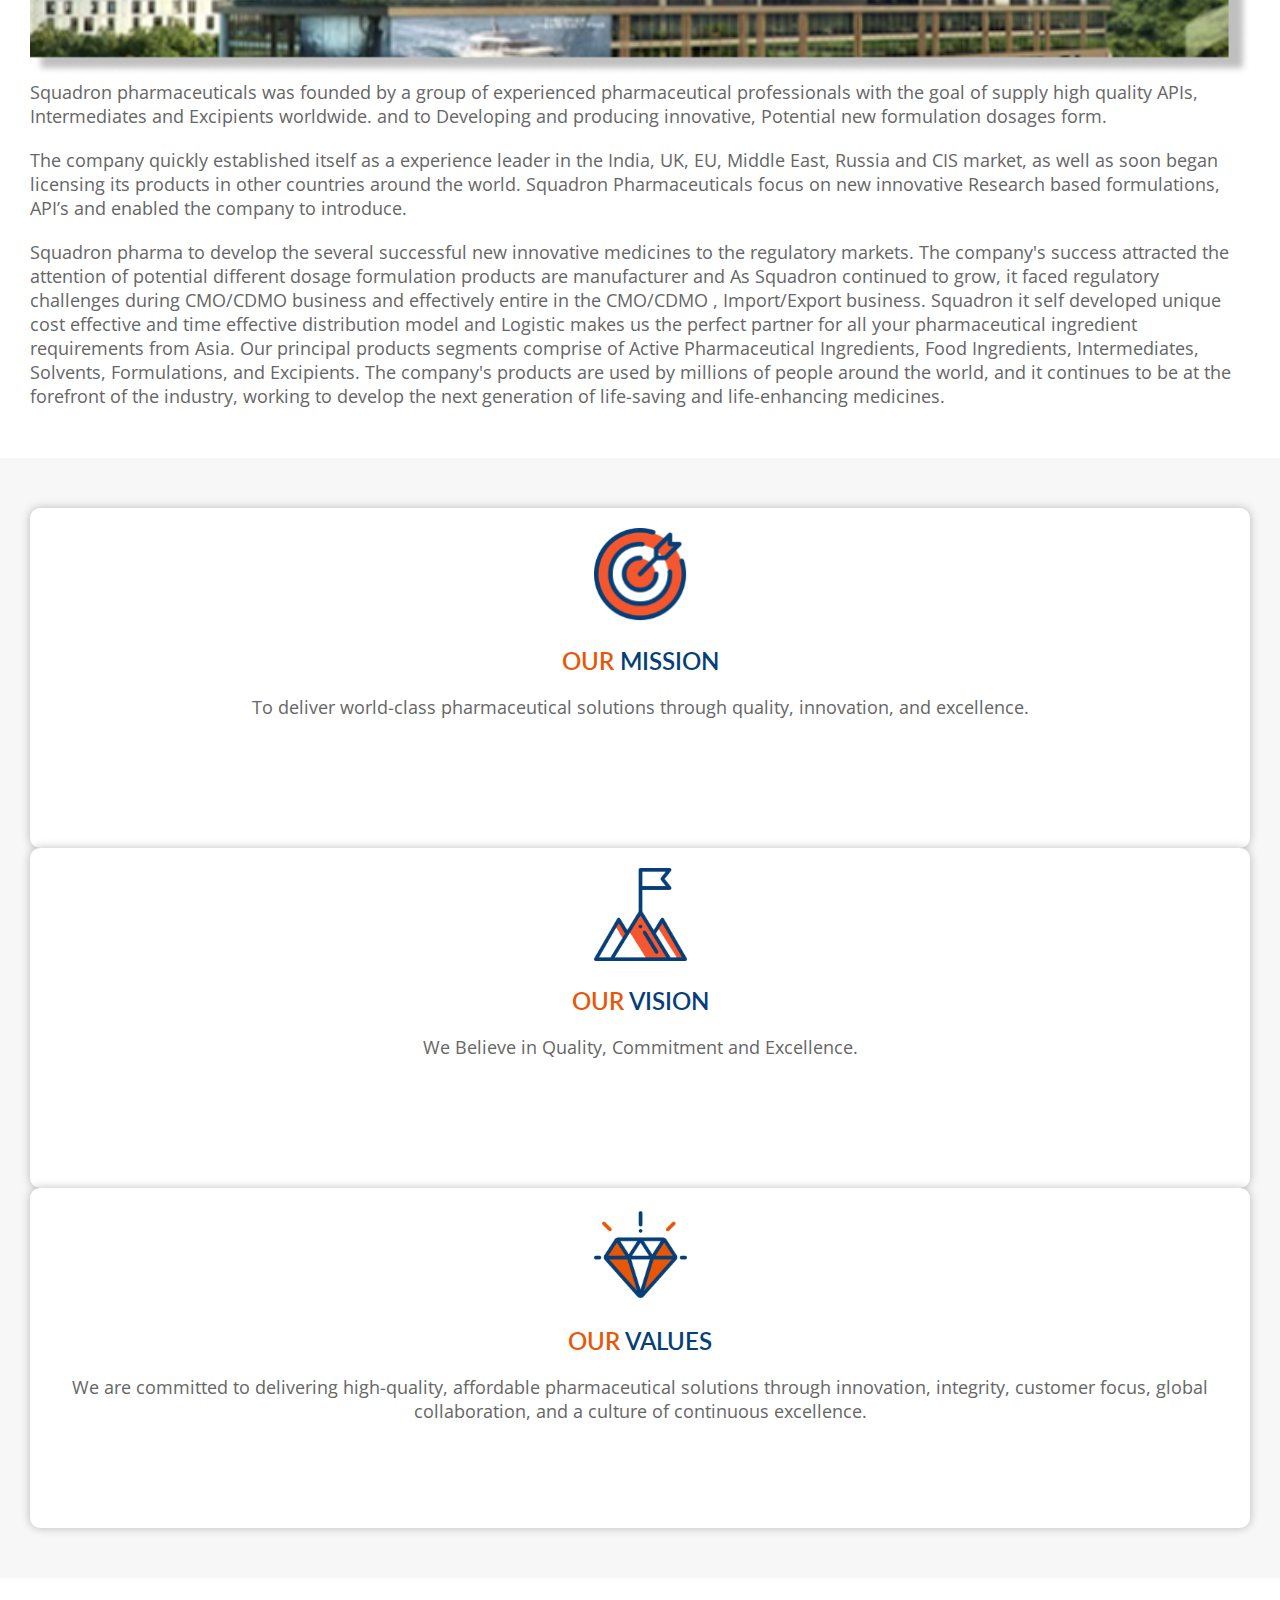
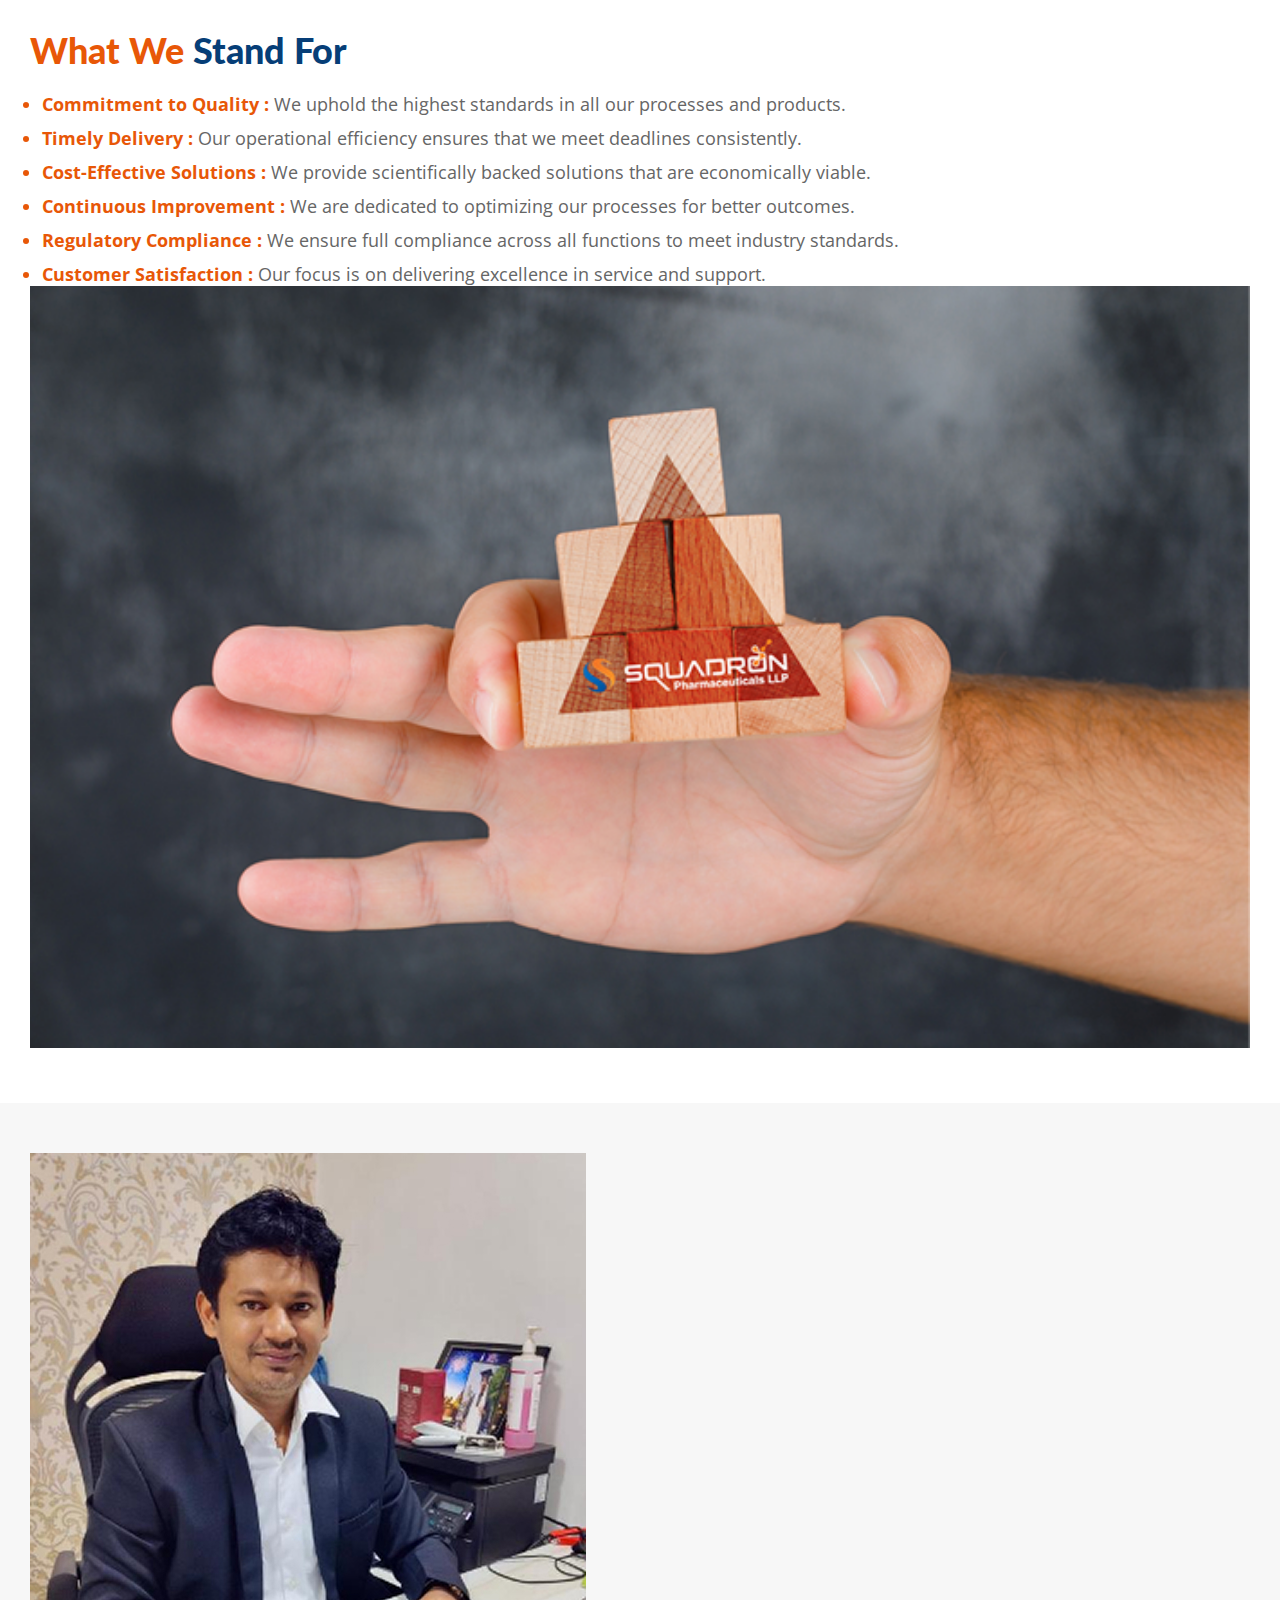
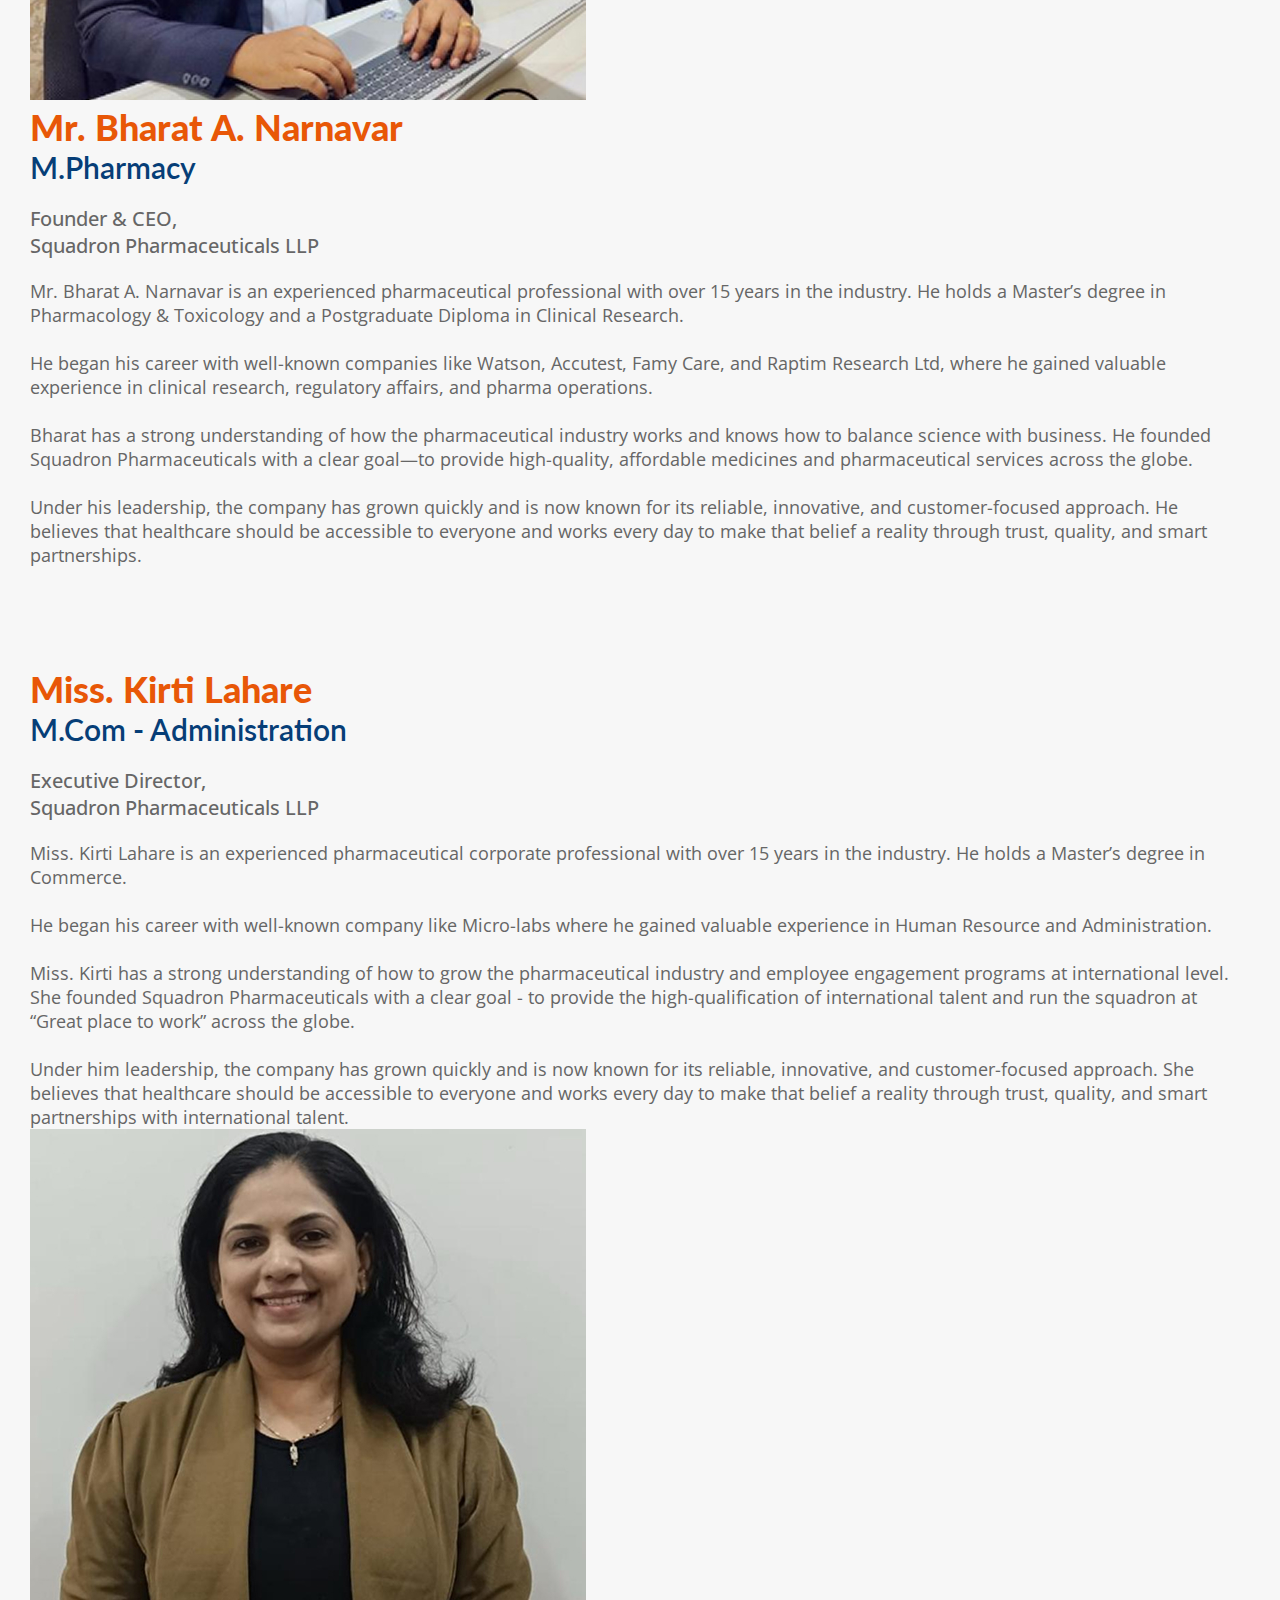
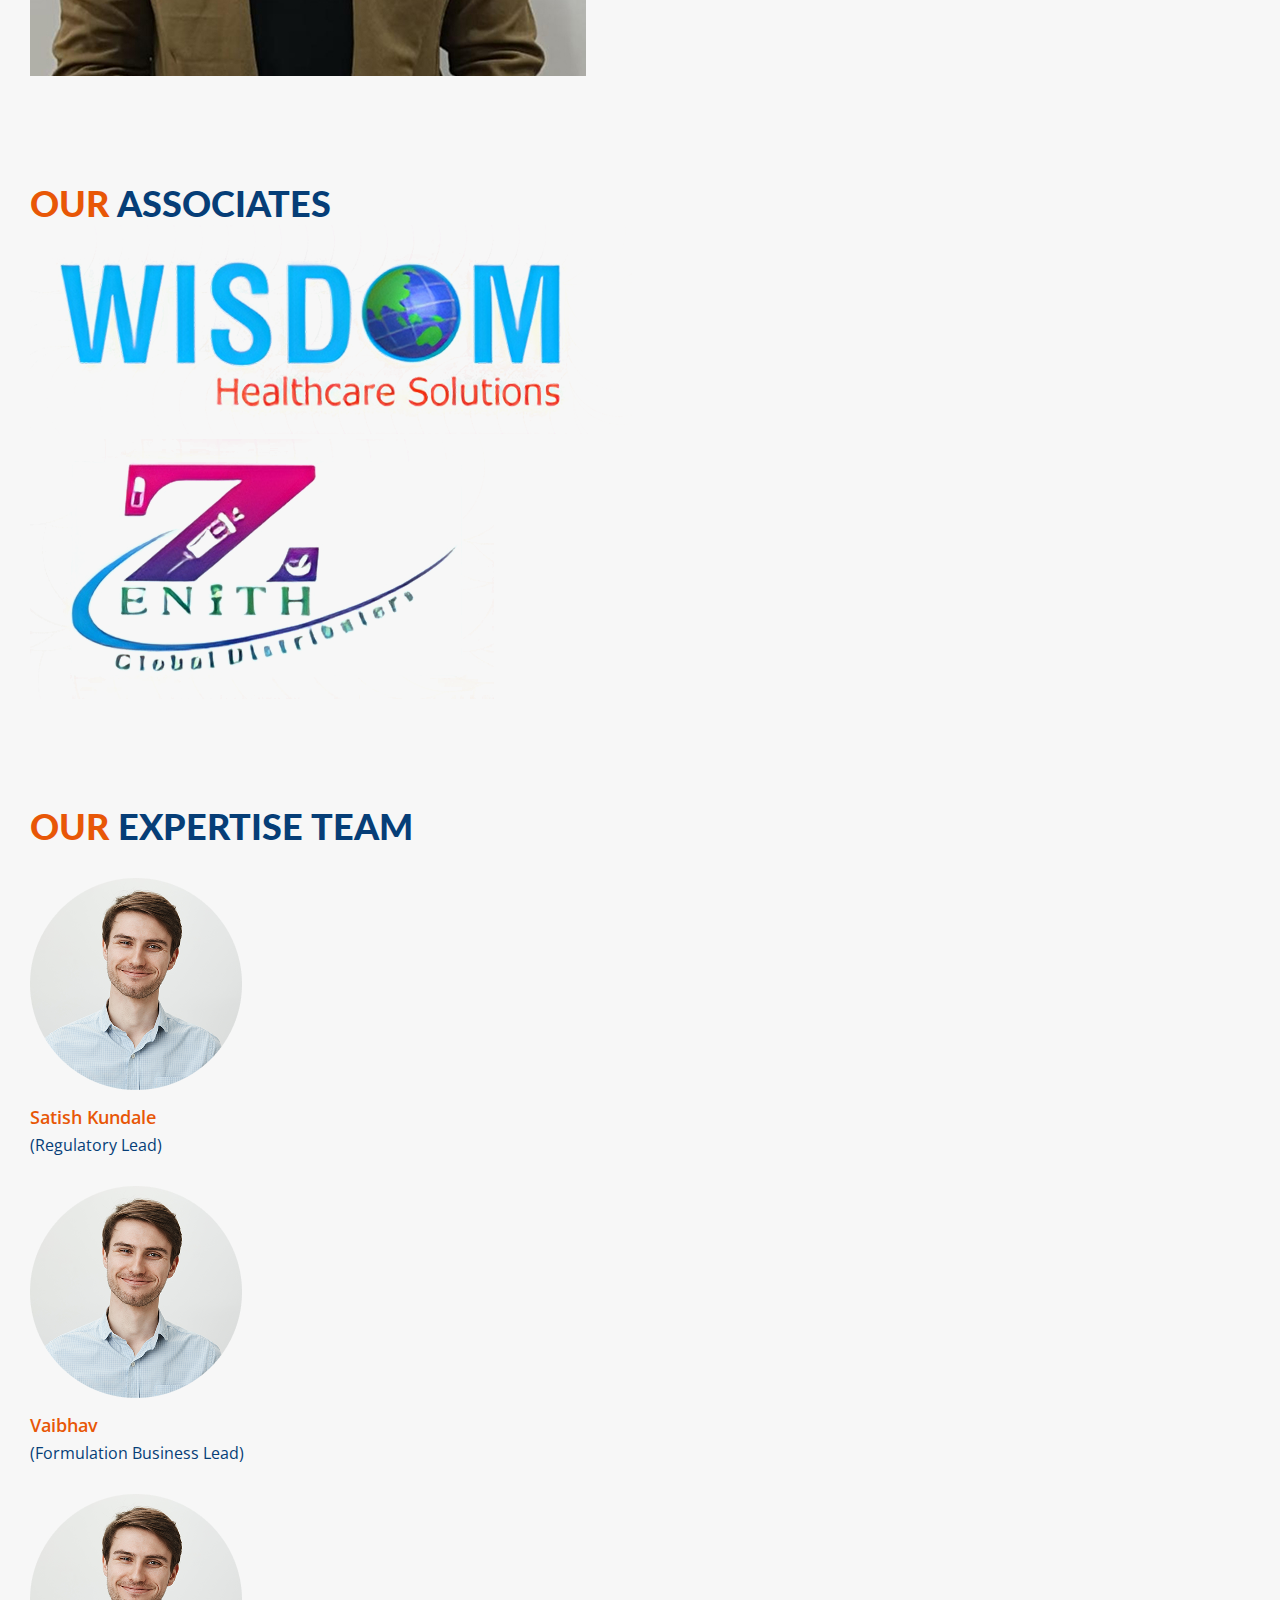
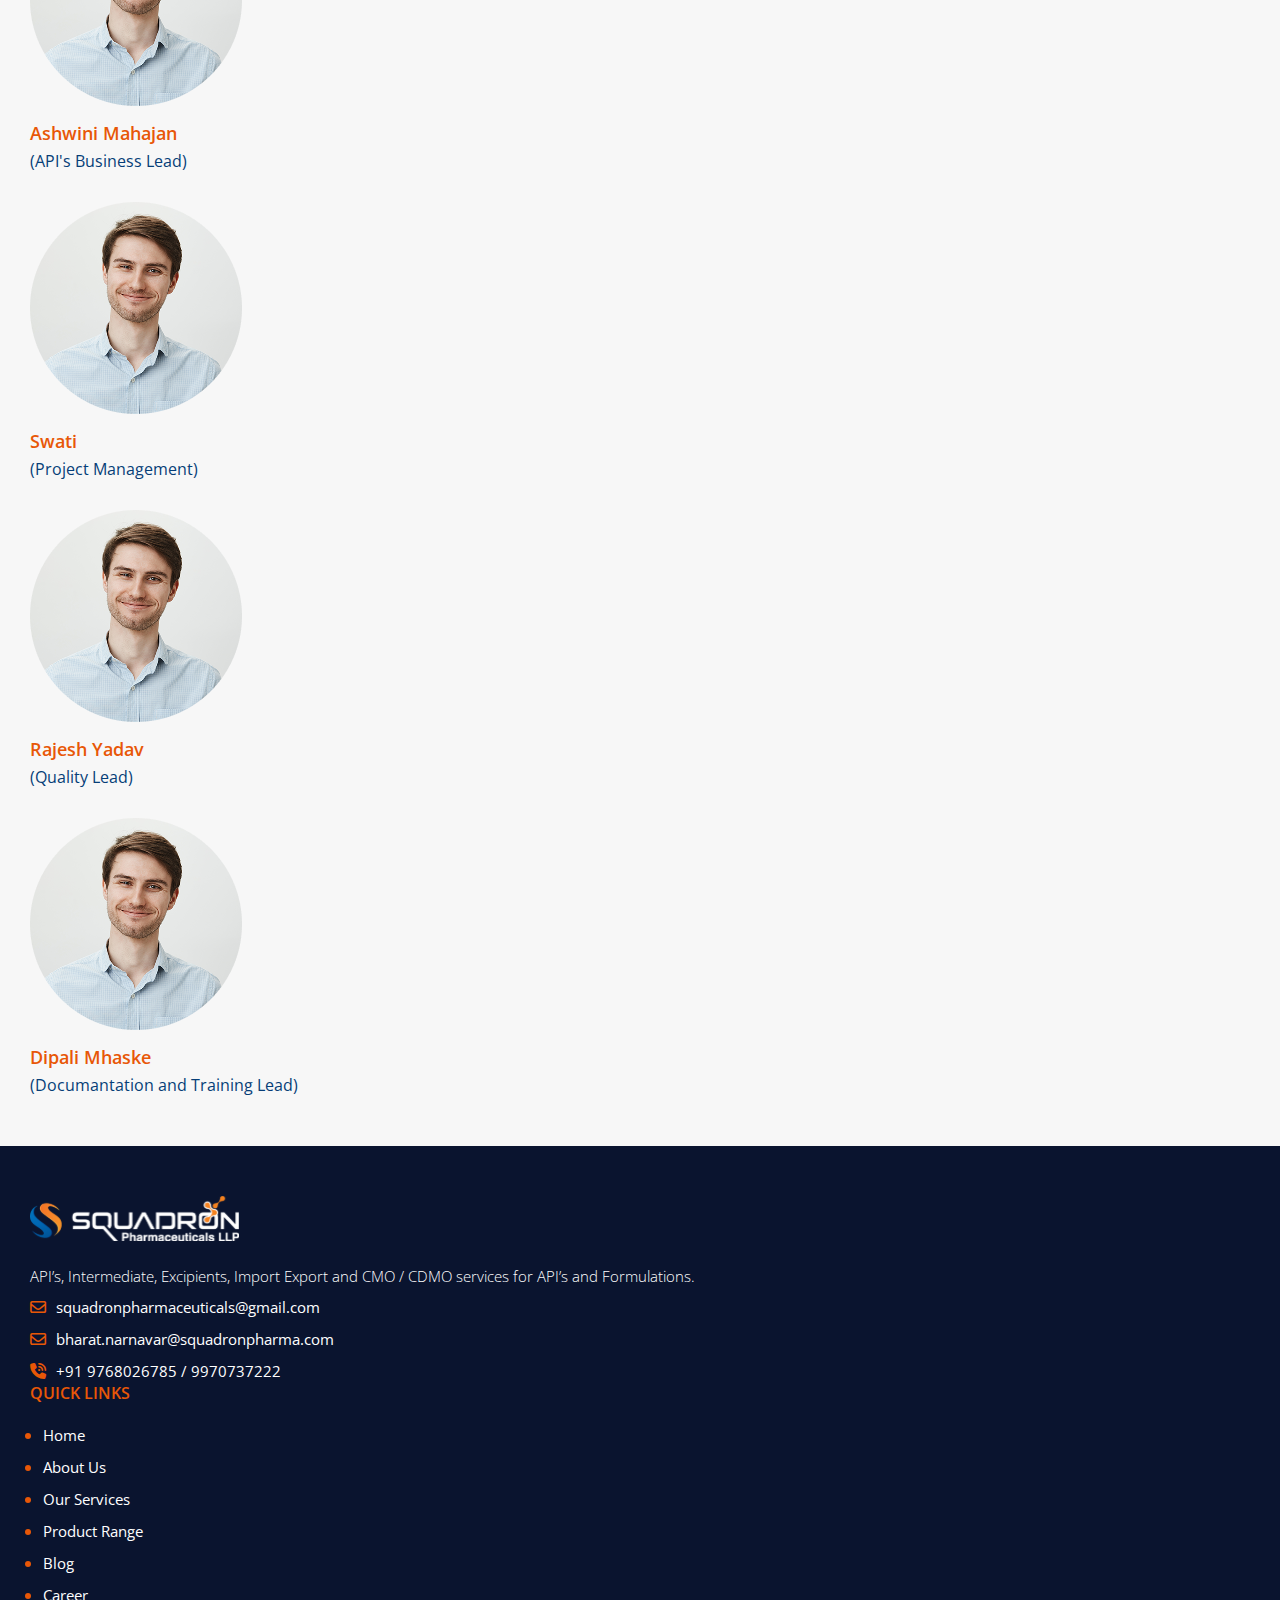
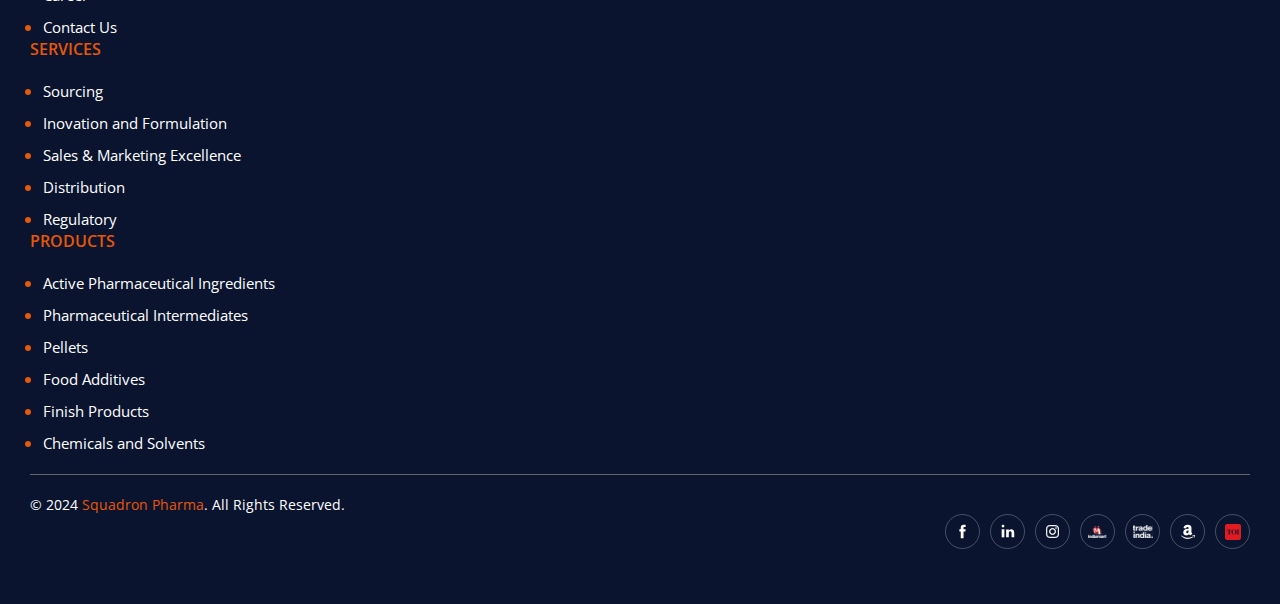
<file: about-us.html>
<!DOCTYPE html>
<html lang="en">
<head>
    <meta charset="UTF-8">
    <meta name="viewport" content="width=device-width, initial-scale=1.0">
    <title>Squadron Pharmaceuticals</title>
    <link rel="icon" type="image/png" sizes="16x16" href="images/favicon.ico">
    <link href="https://cdn.jsdelivr.net/npm/bootstrap@5.0.2/dist/css/bootstrap.min.css" rel="stylesheet" integrity="sha384-EVSTQN3/azprG1Anm3QDgpJLIm9Nao0Yz1ztcQTwFspd3yD65VohhpuuCOmLASjC" crossorigin="anonymous">
    <link rel="stylesheet" href="https://cdnjs.cloudflare.com/ajax/libs/font-awesome/6.7.2/css/all.min.css" integrity="sha512-Evv84Mr4kqVGRNSgIGL/F/aIDqQb7xQ2vcrdIwxfjThSH8CSR7PBEakCr51Ck+w+/U6swU2Im1vVX0SVk9ABhg==" crossorigin="anonymous" referrerpolicy="no-referrer" />
    <link rel="stylesheet" href="https://cdnjs.cloudflare.com/ajax/libs/OwlCarousel2/2.3.4/assets/owl.carousel.min.css">
    <link href="https://unpkg.com/aos@2.3.1/dist/aos.css" rel="stylesheet">
    <link rel="stylesheet" href="css/style.css">
    <link rel="stylesheet" href="css/responsive.css">
</head>
<body>

    <!-- header start -->
     
    <div class="top-border"></div>

    <section class="header">
        <div class="container">
            <div class="header-content">
                <div class="logo">
                    <a href="index.html"><img src="images/logo.svg" alt="logo" /></a>
                </div>
                <div class="h-company-info">
                    <div class="h-call">
                        <div class="call-icon">
                            <img src="images/call.svg" alt="call" />
                        </div>
                        <div class="call-content">
                            <small>Call Us</small>
                            <a href="callto:9768026785">+91 9768026785</a>
                        </div>
                    </div>
                    <div class="h-mail">
                        <div class="mail-icon">
                            <img src="images/mail.svg" alt="mail" />
                        </div>
                        <div class="mail-content">
                            <small>Email Us</small>
                            <a href="mailto:squadronpharmaceuticals@gmail.com">squadronpharmaceuticals@gmail.com</a>
                        </div>
                    </div>
                </div>
            </div>
        </div>
    </section>

    <section class="navbar-content">
        <div class="container">
            <nav class="navbar navbar-expand-lg p-0">
                <button class="navbar-toggler" type="button" data-bs-toggle="collapse" data-bs-target="#navbarSupportedContent" aria-controls="navbarSupportedContent" aria-expanded="false" aria-label="Toggle navigation">
                    <span class="navbar-toggler-icon"></span>
                </button>
                <div class="collapse navbar-collapse" id="navbarSupportedContent">
                    <ul class="navbar-nav">
                        <li class="nav-item">
                            <a class="nav-link" aria-current="page" href="index.html">Home</a>
                        </li>
                        <li class="nav-item">
                            <a class="nav-link active" href="about-us.html">About Us</a>
                        </li>
                        <li class="nav-item">
                            <a class="nav-link" href="services.html">Our Services</a>
                        </li>
                        <li class="nav-item">
                            <a class="nav-link" href="product-range.html">Product Range</a>
                        </li>
                        <li class="nav-item">
                            <a class="nav-link" href="#">Blog</a>
                        </li>
                        <li class="nav-item">
                            <a class="nav-link" href="career.html">Career</a>
                        </li>
                        <li class="nav-item">
                            <a class="nav-link" href="contact-us.html">Contact Us</a>
                        </li>
                    </ul>
                </div>
            </nav>
        </div>
    </section>

    <!-- header end -->

    <!-- inner banner section start -->

    <section class="inner-banner" style="background-image: url(images/about-us-inner-banner.jpg);">
        <div class="container">
            <h3>Global Reach Global Expertise</h3>
            <nav aria-label="breadcrumb">
                <ol class="breadcrumb">
                    <li class="breadcrumb-item"><a href="index.html">Home</a></li>
                    <li class="breadcrumb-item active" aria-current="page">About Us</li>
                </ol>
            </nav>
        </div>
    </section>

    <!-- inner banner section end -->

    <!-- company overview section start -->

    <section class="company-overview">
        <div class="container">
            <div class="section-title text-center">
                <h3>OUR <span>COMPANY OVERVIEW</span></h3>
            </div>
            <div class="company-overview-info">
                <div class="row align-items-center">
                    <div class="col-lg-6">
                        <div class="company-image">
                            <img src="images/company-overview-image.png" alt="image" />
                        </div>
                    </div>
                    <div class="col-lg-6">
                        <div class="company-information">
                            <p>Squadron pharmaceuticals was founded by a group of experienced pharmaceutical professionals with the goal of supply high quality APIs, Intermediates and Excipients worldwide. and to  Developing and producing innovative, Potential new formulation dosages form.</p>
                            <p>The company quickly established itself as a experience leader in the India, UK, EU, Middle East, Russia and CIS market, as well as soon began licensing its products in other countries around the world. Squadron Pharmaceuticals focus on new innovative Research based formulations, API’s and enabled the company to introduce.</p>
                        </div>
                    </div>
                </div>
                <div class="row">
                    <div class="col-12">
                        <div class="company-information-more-detail">
                            <p>Squadron pharma to develop the several successful new innovative medicines to the regulatory markets. The company's success attracted the attention of potential different dosage formulation products are manufacturer and  As Squadron continued to grow, it faced regulatory challenges during CMO/CDMO business and effectively entire in the CMO/CDMO , Import/Export business. Squadron it self developed unique cost effective and time effective distribution model and Logistic  makes us the perfect  partner for all your pharmaceutical ingredient requirements from Asia.  Our principal products segments comprise of Active Pharmaceutical Ingredients, Food Ingredients, Intermediates, Solvents, Formulations,  and Excipients. The company's products are used by millions of people around the world, and it continues to be at the forefront of the industry, working to develop the next generation of life-saving and life-enhancing medicines.</p>
                        </div>
                    </div>
                </div>
            </div>
        </div>
    </section>

    <!-- company overview section end -->

    <!-- mission vison and values section start -->

    <section class="mission-section">
        <div class="container">
            <div class="row justify-content-center">
                <div class="col-md-4 mt-md-0 col-sm-6 mt-3">
                    <div class="c-info-box-content">
                        <span><img src="images/mission-icon.svg" alt="icon" /></span>
                        <h5>Our <span>Mission</span></h5>
                        <p>To deliver world-class pharmaceutical solutions through quality, innovation, and excellence.</p>
                    </div>
                </div>
                <div class="col-md-4 mt-md-0 col-sm-6 mt-3">
                    <div class="c-info-box-content">
                        <span><img src="images/vision.png" alt="icon" /></span>
                        <h5>Our <span>Vision</span></h5>
                        <p>We Believe in Quality, Commitment and Excellence.</p>
                    </div>
                </div>
                <div class="col-md-4 mt-md-0 col-sm-6 mt-3">
                    <div class="c-info-box-content">
                        <span><img src="images/value.png" alt="icon" /></span>
                        <h5>Our <span>Values</span></h5>
                        <p>We are committed to delivering high-quality, affordable pharmaceutical solutions through innovation, integrity, customer focus, global collaboration, and a culture of continuous excellence.</p>
                    </div>
                </div>
            </div>
        </div>
    </section>


    <!-- mission vison and values section end -->

    <!-- core principle section start -->

    <section class="core-principle">
        <div class="container">
            <div class="row align-items-center">
                <div class="col-lg-6 order-lg-1 order-2">
                    <div class="section-title">
                        <h3 class="text-normal">What We <span>Stand For</span></h3>
                    </div>
                    <div class="core-priciples-bullets">
                        <ul>
                            <li><b>Commitment to Quality : </b>We uphold the highest standards in all our processes and products.</li>
                            <li><b>Timely Delivery : </b>Our operational efficiency ensures that we meet deadlines consistently.</li>
                            <li><b>Cost-Effective Solutions : </b>We provide scientifically backed solutions that are economically viable.</li>
                            <li><b>Continuous Improvement : </b>We are dedicated to optimizing our processes for better outcomes.</li>
                            <li><b>Regulatory Compliance : </b>We ensure full compliance across all functions to meet industry standards.</li>
                            <li><b>Customer Satisfaction : </b>Our focus is on delivering excellence in service and support.</li>
                        </ul>
                    </div>
                </div>
                <div class="col-lg-6 order-lg-2 order-1">
                    <div class="core-principle-image">
                        <img src="images/core-principle.jpg" alt="image" />
                    </div>
                </div>
            </div>
        </div>
    </section>

    <!-- core principle section end -->

    <!-- founder and ceo section start -->

    <section class="company-about">
        <div class="container">
            <div class="row align-items-center">
                <div class="col-lg-6">
                    <div class="company-about-image">
                        <img src="images/bharat-narnavar.jpg" alt="image" />
                    </div>
                </div>
                <div class="col-lg-6">
                    <div class="company-about-detail">
                        <h4>Mr. Bharat A. Narnavar</h4>
                        <div class="degree">M.Pharmacy</div>
                        <div class="designation">Founder & CEO,<br /> Squadron Pharmaceuticals LLP</div>
                        <p>Mr. Bharat A. Narnavar is an experienced pharmaceutical professional with over 15 years in the industry. He holds a Master’s degree in Pharmacology & Toxicology and a Postgraduate Diploma in Clinical Research.<br /><br />He began his career with well-known companies like Watson, Accutest, Famy Care, and Raptim Research Ltd, where he gained valuable experience in clinical research, regulatory affairs, and pharma operations.<br /><br />Bharat has a strong understanding of how the pharmaceutical industry works and knows how to balance science with business. He founded Squadron Pharmaceuticals with a clear goal—to provide high-quality, affordable medicines and pharmaceutical services across the globe.<br /><br />Under his leadership, the company has grown quickly and is now known for its reliable, innovative, and customer-focused approach. He believes that healthcare should be accessible to everyone and works every day to make that belief a reality through trust, quality, and smart partnerships.</p>
                    </div>
                </div>
            </div>
        </div>
    </section>

    <!-- founder and ceo section end -->

    <!-- Executive Director section start -->

    <section class="company-about bg-white">
        <div class="container">
            <div class="row align-items-center">
                 <div class="col-lg-6 order-lg-1 order-2">
                    <div class="company-about-detail">
                        <h4>Miss. Kirti Lahare </h4>
                        <div class="degree">M.Com - Administration</div>
                        <div class="designation">Executive Director,<br /> Squadron Pharmaceuticals LLP</div>
                        <p>Miss. Kirti Lahare is an experienced pharmaceutical corporate professional with over 15 years in the industry. He holds a Master’s degree in Commerce.<br /><br />He began his career with well-known company like Micro-labs where he gained valuable experience in Human Resource and Administration.<br /><br />Miss. Kirti has a strong understanding of how to grow the pharmaceutical industry and employee engagement programs at international level. She founded Squadron Pharmaceuticals with a clear goal - to provide the high-qualification of international talent and run the squadron at “Great place to work” across the globe.<br /><br />Under him leadership, the company has grown quickly and is now known for its reliable, innovative, and customer-focused approach. She believes that healthcare should be accessible to everyone and works every day to make that belief a reality through trust, quality, and smart partnerships with international talent.</p>
                    </div>
                </div>
                <div class="col-lg-6 order-lg-2 order-1">
                    <div class="company-about-image">
                        <img src="images/kirti-lahare.jpg" alt="image" />
                    </div>
                </div>
            </div>
        </div>
    </section>

    <!-- Executive Director section end -->

    <!-- founder and ceo section start -->

    <!-- <section class="company-about">
        <div class="container">
            <div class="row align-items-center">
                <div class="col-lg-6">
                    <div class="company-about-image">
                        <img src="images/pramod-lahare.jpg" alt="image" />
                    </div>
                </div>
                <div class="col-lg-6">
                    <div class="company-about-detail">
                        <h4>Mr. Pramod Lahare</h4>
                        <div class="degree">M.Sc. Chemistry</div>
                        <div class="designation">Managing Director,<br /> Squadron Pharmaceuticals LLP</div>
                        <p>Mr. Pramod Lahare is a highly skilled pharmaceutical expert with over 16 years of experience in the industry. He holds a Master’s degree in Chemistry and an MBA, and has built a strong career focused on Quality Assurance, Regulatory Audits, and Pharmaceutical Manufacturing.<br /><br />He has worked with leading pharma companies like Amneal Pharmaceuticals Lupin, Microlabs, Sun Pharma, Troikaa Pharmaceuticals, and Syrimed UK, where he led more than 150 site audits and handled major inspections from global authorities like the USFDA, MHRA, and EU GMP.<br /><br />Pramod has deep knowledge of oral solid dosages, APIs, intermediates, and liquid formulations. His experience in quality systems and regulatory compliance plays a key role in making sure that Squadron Pharmaceuticals meets high global standards.<br /><br />As a co-founder of the company, Mr. Lahare focuses on maintaining strong quality practices, supporting CMO/CDMO projects, and ensuring customer trust through efficient and reliable pharmaceutical services.</p>
                    </div>
                </div>
            </div>
        </div>
    </section> -->

    <!-- founder and ceo section end -->

    <!-- our associates section start -->

    <section class="our-associates">
        <div class="container">
            <div class="section-title text-center">
                <h3>Our <span>Associates</span></h3>
            </div>
            <div class="row justify-content-center align-items-center mt-lg-3">
                <div class="col-lg-3 col-md-4 col-sm-5 col-6">
                    <div class="associates-image">
                        <img src="images/our-associates-image-1.png" alt="image" />
                    </div>
                </div>
                <div class="col-lg-3 col-md-4 col-sm-5 col-6">
                    <div class="associates-image">
                        <img src="images/our-associates-image-2.png" alt="image" />
                    </div>
                </div>
            </div>
        </div>
    </section>

    <!-- our associates section end -->

    <!-- our expert team section start -->

    <section class="our-expert-team">
        <div class="container">
            <div class="section-title text-center justify-content-center align-items-center">
                <h3>Our <span>Expertise Team</span></h3>
            </div>
            <div class="row text-center justify-content-center">
                <div class="col-lg-2 col-md-3 col-sm-4 col-6">
                    <div class="our-team">
                        <span>
                            <img src="images/team-1.png" alt="team" />
                        </span>
                        <h5>Satish Kundale</h5>
                        <label>(Regulatory Lead)</label>
                    </div>
                </div>
                <div class="col-lg-2 col-md-3 col-sm-4 col-6">
                    <div class="our-team">
                        <span>
                            <img src="images/team-1.png" alt="team" />
                        </span>
                        <h5>Vaibhav</h5>
                        <label>(Formulation Business Lead)</label>
                    </div>
                </div>
                <div class="col-lg-2 col-md-3 col-sm-4 col-6">
                    <div class="our-team">
                        <span>
                            <img src="images/team-1.png" alt="team" />
                        </span>
                        <h5>Ashwini Mahajan</h5>
                        <label>(API's Business Lead)</label>
                    </div>
                </div>
                <div class="col-lg-2 col-md-3 col-sm-4 col-6">
                    <div class="our-team">
                        <span>
                            <img src="images/team-1.png" alt="team" />
                        </span>
                        <h5>Swati</h5>
                        <label>(Project Management)</label>
                    </div>
                </div>
                <div class="col-lg-2 col-md-3 col-sm-4 col-6">
                    <div class="our-team">
                        <span>
                            <img src="images/team-1.png" alt="team" />
                        </span>
                        <h5>Rajesh Yadav</h5>
                        <label>(Quality Lead)</label>
                    </div>
                </div>
                <div class="col-lg-2 col-md-3 col-sm-4 col-6">
                    <div class="our-team">
                        <span>
                            <img src="images/team-1.png" alt="team" />
                        </span>
                        <h5>Dipali Mhaske</h5>
                        <label>(Documantation and Training Lead)</label>
                    </div>
                </div>
            </div>
        </div>
    </section>

    <!-- our expert team section end -->

    <!-- footer start -->

    <div class="footer-section">
        <div class="container">
            <div class="row">
                <div class="col-lg-3">
                    <div class="f-content">
                        <div class="f-logo">
                            <a href="index.html"><img src="images/footer-logo.svg" alt="logo" /></a>
                        </div>
                        <div class="f-description">API’s, Intermediate, Excipients, Import Export and CMO / CDMO services for API’s and Formulations.</div>
                        <ul class="company-info">
                            <li><i class="fa-regular fa-envelope"></i><a href="mailto:squadronpharmaceuticals@gmail.com">squadronpharmaceuticals@gmail.com</a></li>
                            <li><i class="fa-regular fa-envelope"></i><a href="mailto:bharat.narnavar@squadronpharma.com">bharat.narnavar@squadronpharma.com</a></li>
                            <li><i class="fa-solid fa-phone-volume"></i><a href="#">+91 9768026785 / 9970737222</a></li>
                        </ul>
                    </div>
                </div>
                <div class="col-lg-3 col-sm-4 col-6">
                    <div class="f-title">
                        <h5>Quick Links</h5>
                    </div>
                    <ul class="f-link">
                        <li><a href="index.html">Home</a></li>
                        <li><a href="about-us.html">About Us</a></li>
                        <li><a href="services.html">Our Services</a></li>
                        <li><a href="product-range.html">Product Range</a></li>
                        <li><a href="#">Blog</a></li>
                        <li><a href="career.html">Career</a></li>
                        <li><a href="contact-us.html">Contact Us</a></li>
                    </ul>
                </div>
                <div class="col-lg-3 col-sm-4 col-6">
                    <div class="f-title">
                        <h5>SERVICES</h5>
                    </div>
                    <ul class="f-link">
                        <li><a href="services.html">Sourcing</a></li>
                        <li><a href="services.html">Inovation and Formulation</a></li>
                        <li><a href="services.html">Sales & Marketing Excellence</a></li>
                        <li><a href="services.html">Distribution</a></li>
                        <li><a href="services.html">Regulatory</a></li>
                    </ul>
                </div>
                <div class="col-lg-3 col-sm-4">
                    <div class="f-title">
                        <h5>PRODUCTS</h5>
                    </div>
                    <ul class="f-link">
                        <li><a href="product-range.html">Active Pharmaceutical Ingredients</a></li>
                        <li><a href="product-range.html">Pharmaceutical Intermediates</a></li>
                        <li><a href="product-range.html">Pellets</a></li>
                        <li><a href="product-range.html">Food Additives</a></li>
                        <li><a href="product-range.html">Finish Products</a></li>
                        <li><a href="product-range.html">Chemicals and Solvents</a></li>
                    </ul>
                </div>
            </div>
        </div>

        <div class="container">
            <div class="f-bottom">
                <div class="row align-items-center">
                    <div class="col-md-6 order-md-1 order-2">
                        <div class="copyright">
                            © 2024 <span>Squadron Pharma</span>. All Rights Reserved. 
                        </div>
                    </div>
                    <div class="col-md-6 order-md-2 order-1">
                        <ul class="f-social-icon">
                            <li><a href="#"><img src="images/s-icon-1.svg" alt="icon" /></a></li>
                            <li><a href="#"><img src="images/s-icon-2.svg" alt="icon" /></a></li>
                            <li><a href="#"><img src="images/s-icon-3.svg" alt="icon" /></a></li>
                            <li><a href="#"><img src="images/s-icon-4.svg" alt="icon" /></a></li>
                            <li><a href="#"><img src="images/s-icon-5.svg" alt="icon" /></a></li>
                            <li><a href="#"><img src="images/s-icon-6.svg" alt="icon" /></a></li>
                            <li><a href="#"><img src="images/s-icon-7.svg" alt="icon" /></a></li>
                        </ul>
                    </div>
                </div>
            </div>
        </div>
    </div>

    <!-- footer end -->

    <script src="https://code.jquery.com/jquery-3.7.1.min.js" integrity="sha256-/JqT3SQfawRcv/BIHPThkBvs0OEvtFFmqPF/lYI/Cxo=" crossorigin="anonymous"></script>
    <script src="https://cdn.jsdelivr.net/npm/bootstrap@5.0.2/dist/js/bootstrap.bundle.min.js" integrity="sha384-MrcW6ZMFYlzcLA8Nl+NtUVF0sA7MsXsP1UyJoMp4YLEuNSfAP+JcXn/tWtIaxVXM" crossorigin="anonymous"></script>
    <script src="https://cdnjs.cloudflare.com/ajax/libs/OwlCarousel2/2.3.4/owl.carousel.min.js"></script>
    <script src="https://unpkg.com/aos@2.3.1/dist/aos.js"></script>
    <script src="js/general.js"></script>
</body>
</html>
</file>
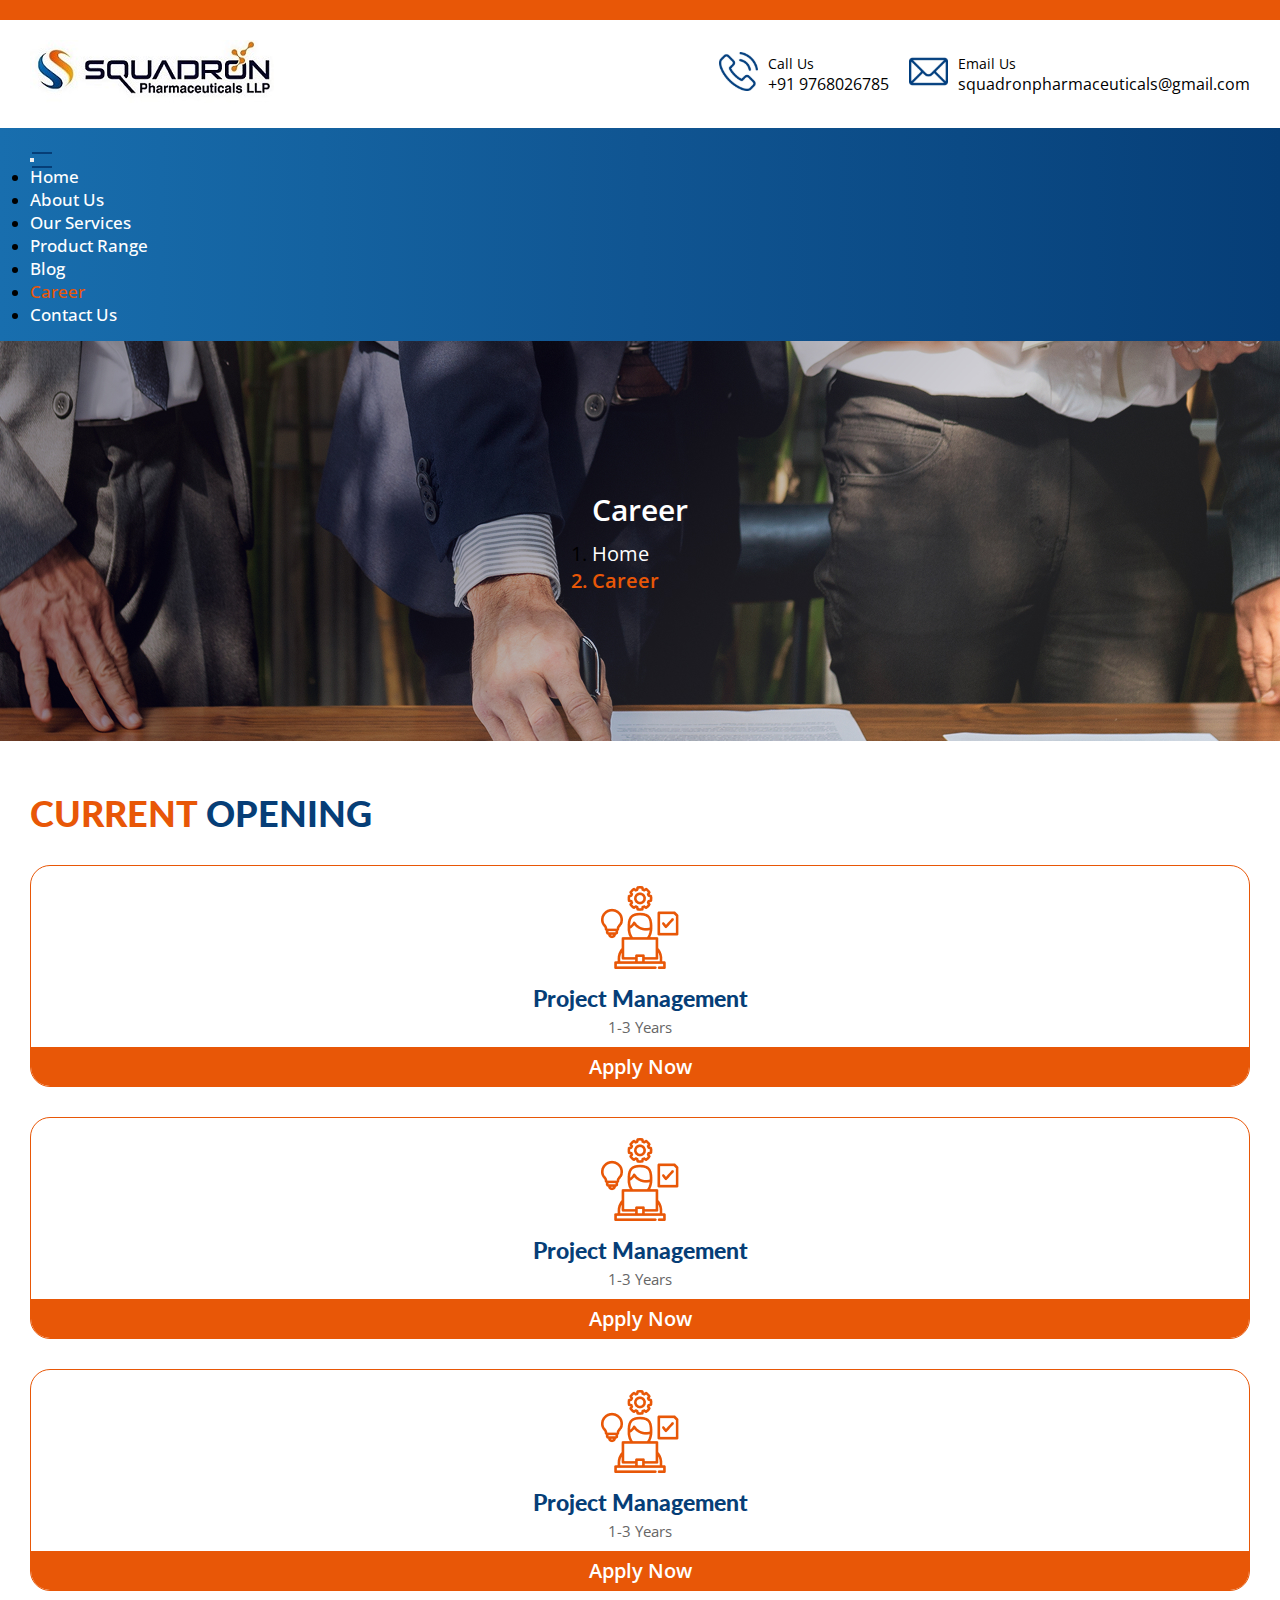
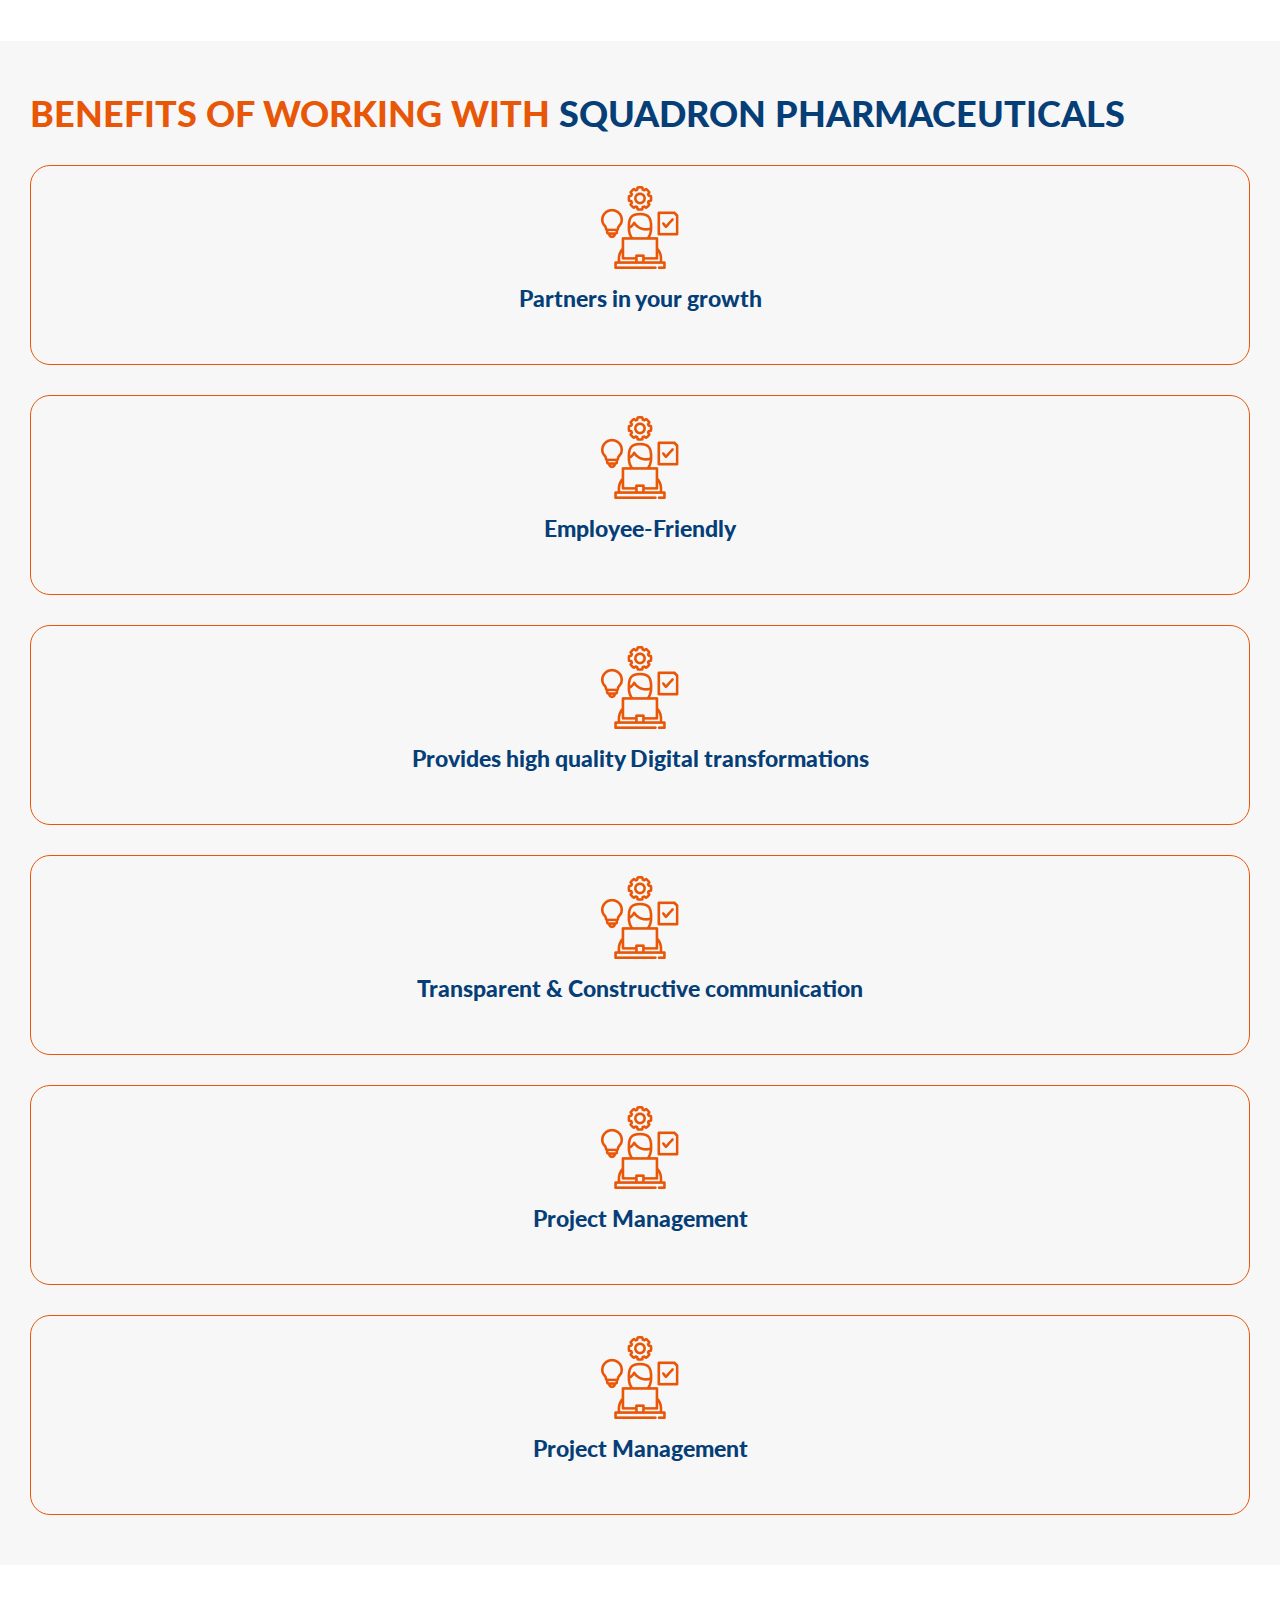
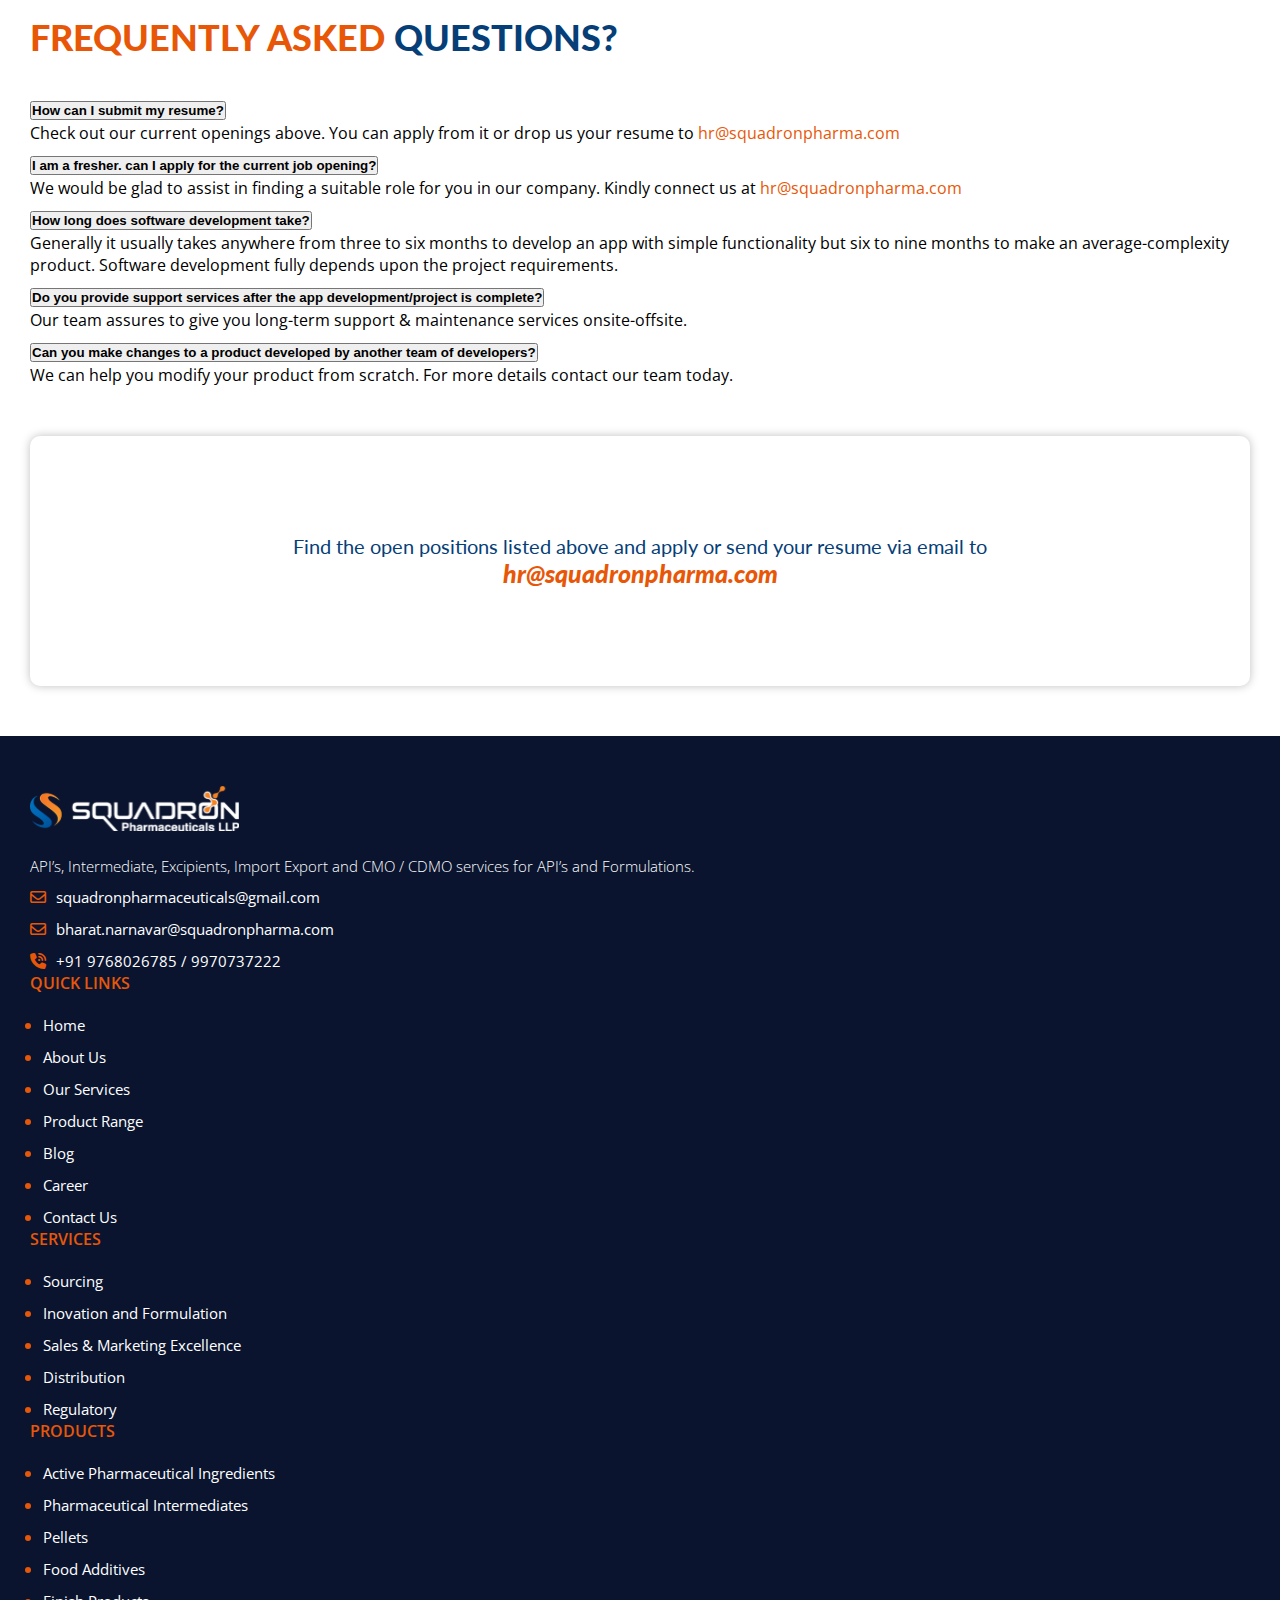
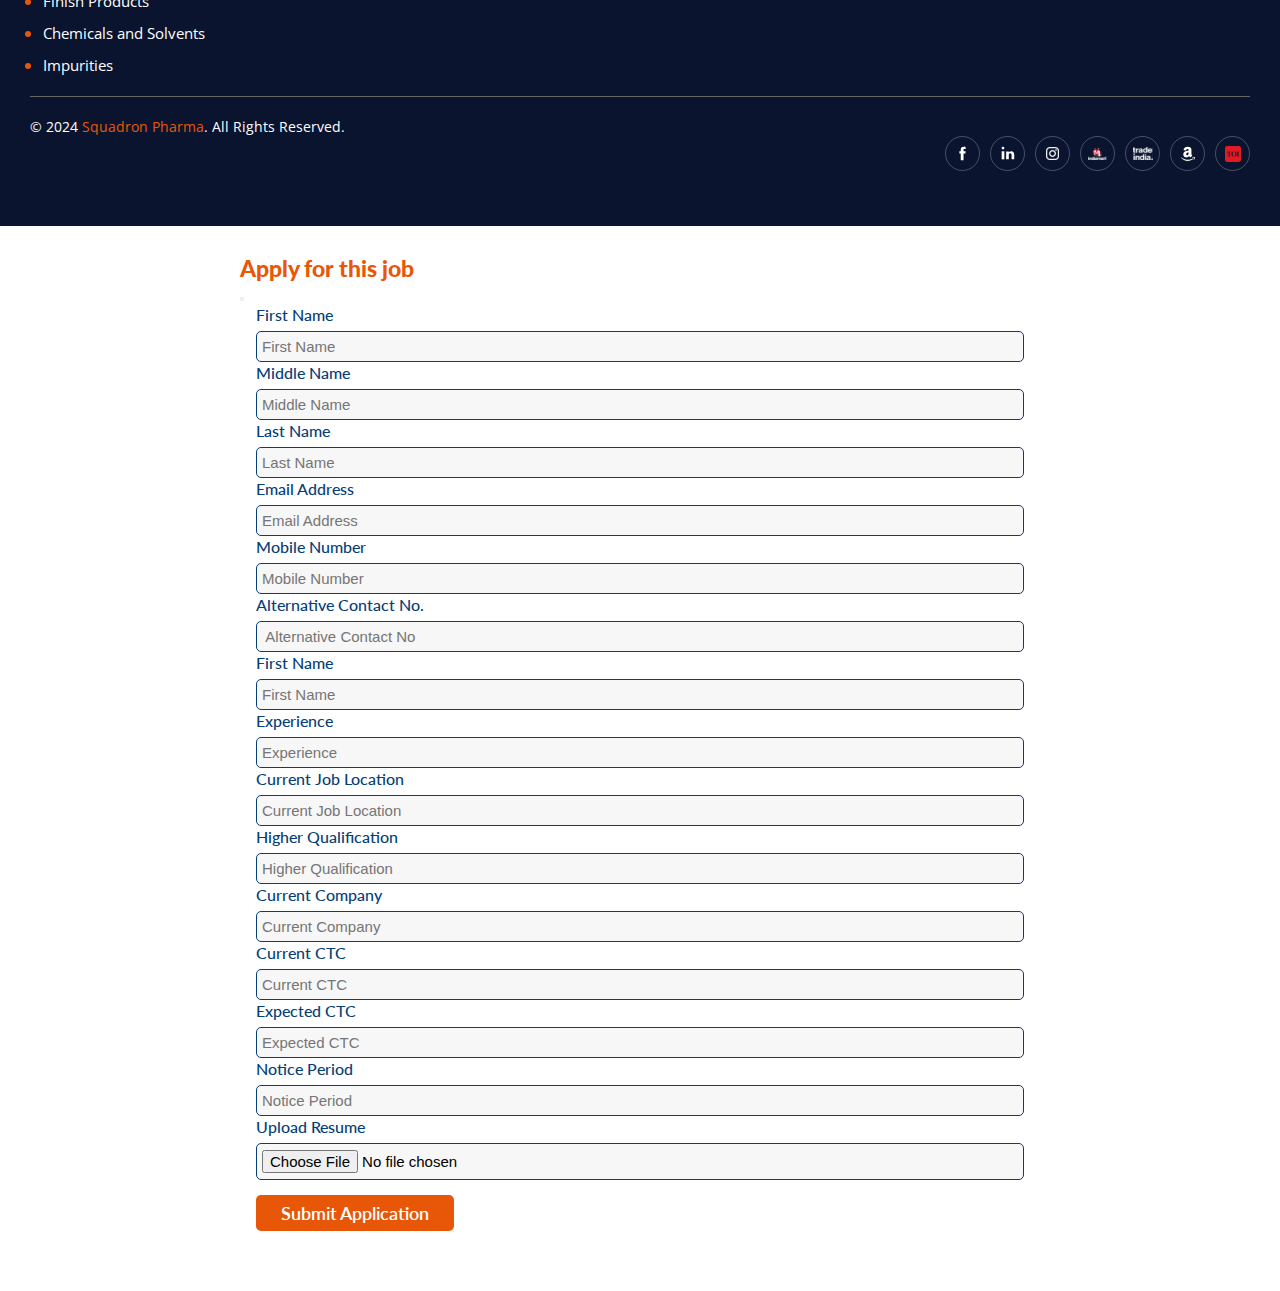
<file: career.html>
<!DOCTYPE html>
<html lang="en">
<head>
    <meta charset="UTF-8">
    <meta name="viewport" content="width=device-width, initial-scale=1.0">
    <title>Squadron Pharmaceuticals</title>
    <link rel="icon" type="image/png" sizes="16x16" href="images/favicon.ico">
    <link href="https://cdn.jsdelivr.net/npm/bootstrap@5.0.2/dist/css/bootstrap.min.css" rel="stylesheet" integrity="sha384-EVSTQN3/azprG1Anm3QDgpJLIm9Nao0Yz1ztcQTwFspd3yD65VohhpuuCOmLASjC" crossorigin="anonymous">
    <link rel="stylesheet" href="https://cdnjs.cloudflare.com/ajax/libs/font-awesome/6.7.2/css/all.min.css" integrity="sha512-Evv84Mr4kqVGRNSgIGL/F/aIDqQb7xQ2vcrdIwxfjThSH8CSR7PBEakCr51Ck+w+/U6swU2Im1vVX0SVk9ABhg==" crossorigin="anonymous" referrerpolicy="no-referrer" />
    <link rel="stylesheet" href="https://cdnjs.cloudflare.com/ajax/libs/OwlCarousel2/2.3.4/assets/owl.carousel.min.css">
    <link href="https://unpkg.com/aos@2.3.1/dist/aos.css" rel="stylesheet">
    <link rel="stylesheet" href="css/style.css">
    <link rel="stylesheet" href="css/responsive.css">
</head>
<body>

    <!-- header start -->
     
    <div class="top-border"></div>

    <section class="header">
        <div class="container">
            <div class="header-content">
                <div class="logo">
                    <a href="index.html"><img src="images/logo.svg" alt="logo" /></a>
                </div>
                <div class="h-company-info">
                    <div class="h-call">
                        <div class="call-icon">
                            <img src="images/call.svg" alt="call" />
                        </div>
                        <div class="call-content">
                            <small>Call Us</small>
                            <a href="callto:9768026785">+91 9768026785</a>
                        </div>
                    </div>
                    <div class="h-mail">
                        <div class="mail-icon">
                            <img src="images/mail.svg" alt="mail" />
                        </div>
                        <div class="mail-content">
                            <small>Email Us</small>
                            <a href="mailto:squadronpharmaceuticals@gmail.com">squadronpharmaceuticals@gmail.com</a>
                        </div>
                    </div>
                </div>
            </div>
        </div>
    </section>

    <section class="navbar-content">
        <div class="container">
            <nav class="navbar navbar-expand-lg p-0">
                <button class="navbar-toggler" type="button" data-bs-toggle="collapse" data-bs-target="#navbarSupportedContent" aria-controls="navbarSupportedContent" aria-expanded="false" aria-label="Toggle navigation">
                    <span class="navbar-toggler-icon"></span>
                </button>
                <div class="collapse navbar-collapse" id="navbarSupportedContent">
                    <ul class="navbar-nav">
                        <li class="nav-item">
                            <a class="nav-link" aria-current="page" href="index.html">Home</a>
                        </li>
                        <li class="nav-item">
                            <a class="nav-link" href="about-us.html">About Us</a>
                        </li>
                        <li class="nav-item">
                            <a class="nav-link" href="services.html">Our Services</a>
                        </li>
                        <li class="nav-item">
                            <a class="nav-link" href="product-range.html">Product Range</a>
                        </li>
                        <li class="nav-item">
                            <a class="nav-link" href="#">Blog</a>
                        </li>
                        <li class="nav-item">
                            <a class="nav-link active" href="career.html">Career</a>
                        </li>
                        <li class="nav-item">
                            <a class="nav-link" href="contact-us.html">Contact Us</a>
                        </li>
                    </ul>
                </div>
            </nav>
        </div>
    </section>

    <!-- header end -->

    <!-- inner banner section start -->

    <section class="inner-banner" style="background-image: url(images/career-inner-banner.jpg)">
        <div class="container">
            <h3>Career</h3>
            <nav aria-label="breadcrumb">
                <ol class="breadcrumb">
                    <li class="breadcrumb-item"><a href="#">Home</a></li>
                    <li class="breadcrumb-item active" aria-current="page">Career</li>
                </ol>
            </nav>
        </div>
    </section>

    <!-- inner banner section end -->

    <!-- current opening section start -->

    <section class="current-opening">
        <div class="container">
            <div class="section-title text-center">
                <h3>Current <span>Opening</span></h3>
            </div>
            <div class="row">
                <div class="col-lg-4">
                    <div class="current-opening-box">
                        <span>
                            <img src="images/current-opening-icon.png" alt="icon" />
                        </span>
                        <h4>Project Management</h4>
                        <small>1-3 Years</small>
                        <a href="#" data-bs-toggle="modal" data-bs-target="#apply-for-jobs">Apply Now</a>
                    </div>
                </div>
                <div class="col-lg-4">
                    <div class="current-opening-box">
                        <span>
                            <img src="images/current-opening-icon.png" alt="icon" />
                        </span>
                        <h4>Project Management</h4>
                        <small>1-3 Years</small>
                        <a href="#" data-bs-toggle="modal" data-bs-target="#apply-for-jobs">Apply Now</a>
                    </div>
                </div>
                <div class="col-lg-4">
                    <div class="current-opening-box">
                        <span>
                            <img src="images/current-opening-icon.png" alt="icon" />
                        </span>
                        <h4>Project Management</h4>
                        <small>1-3 Years</small>
                        <a href="#" data-bs-toggle="modal" data-bs-target="#apply-for-jobs">Apply Now</a>
                    </div>
                </div>
            </div>
        </div>
    </section>

    <!-- current opening section end -->

    <!-- Benefits section start -->

    <section class="benifits-section">
        <div class="container">
            <div class="section-title text-center">
                <h3>Benefits of working with <span>Squadron Pharmaceuticals</span></h3>
            </div>
            <div class="row">
                <div class="col-lg-4">
                    <div class="benefits-box">
                        <span>
                            <img src="images/current-opening-icon.png" alt="icon" />
                        </span>
                        <h4>Partners in your growth</h4>
                    </div>
                </div>
                <div class="col-lg-4">
                    <div class="benefits-box">
                        <span>
                            <img src="images/current-opening-icon.png" alt="icon" />
                        </span>
                        <h4>Employee-Friendly</h4>
                    </div>
                </div>
                <div class="col-lg-4">
                    <div class="benefits-box">
                        <span>
                            <img src="images/current-opening-icon.png" alt="icon" />
                        </span>
                        <h4>Provides high quality Digital transformations</h4>
                    </div>
                </div>
                <div class="col-lg-4">
                    <div class="benefits-box">
                        <span>
                            <img src="images/current-opening-icon.png" alt="icon" />
                        </span>
                        <h4>Transparent & Constructive communication</h4>
                    </div>
                </div>
                <div class="col-lg-4">
                    <div class="benefits-box">
                        <span>
                            <img src="images/current-opening-icon.png" alt="icon" />
                        </span>
                        <h4>Project Management</h4>
                    </div>
                </div>
                <div class="col-lg-4">
                    <div class="benefits-box">
                        <span>
                            <img src="images/current-opening-icon.png" alt="icon" />
                        </span>
                        <h4>Project Management</h4>
                    </div>
                </div>
            </div>
        </div>
    </section>

    <!-- Benefits section end -->

    <!-- why choose squadron section start -->

    <section class="why-choose">
        <div class="container">
            <div class="section-title text-center">
                <h3>Frequently Asked <span> Questions?</span></h3>
            </div>
            <div class="row">
                <div class="col-12">
                    <div class="why-choose-accordian">
                        <div class="accordion accordion-flush" id="why-choose-accordian">
                            <div class="accordion-item">
                                <h2 class="accordion-header">
                                    <button class="accordion-button collapsed" type="button" data-bs-toggle="collapse" data-bs-target="#why-choose-accordian-1" aria-expanded="false" aria-controls="why-choose-accordian-1">How can I submit my resume? </button>
                                </h2>
                                <div id="why-choose-accordian-1" class="accordion-collapse collapse" data-bs-parent="#why-choose-accordian">
                                    <div class="accordion-body">
                                        <p>Check out our current openings above. You can apply from it or drop us your resume to <a href="mailto:hr@squadronpharma.com.com">hr@squadronpharma.com</a> </p>
                                    </div>
                                </div>
                            </div>
                            <div class="accordion-item">
                                <h2 class="accordion-header">
                                    <button class="accordion-button collapsed" type="button" data-bs-toggle="collapse" data-bs-target="#why-choose-accordian-2" aria-expanded="false" aria-controls="why-choose-accordian-2">I am a fresher. can I apply for the current job opening?</button>
                                </h2>
                                <div id="why-choose-accordian-2" class="accordion-collapse collapse" data-bs-parent="#why-choose-accordian">
                                    <div class="accordion-body">
                                        <p>We would be glad to assist in finding a suitable role for you in our company. Kindly connect us at <a href="mailto:hr@squadronpharma.com">hr@squadronpharma.com</a></p>
                                    </div>
                                </div>
                            </div>
                            <div class="accordion-item">
                                <h2 class="accordion-header">
                                    <button class="accordion-button collapsed" type="button" data-bs-toggle="collapse" data-bs-target="#why-choose-accordian-3" aria-expanded="false" aria-controls="why-choose-accordian-3">How long does software development take?</button>
                                </h2>
                                <div id="why-choose-accordian-3" class="accordion-collapse collapse" data-bs-parent="#why-choose-accordian">
                                    <div class="accordion-body">
                                    <p>Generally it usually takes anywhere from three to six months to develop an app with simple functionality but six to nine months to make an average-complexity product. Software development fully depends upon the project requirements. </p>
                                    </div>
                                </div>
                            </div>
                            <div class="accordion-item">
                                <h2 class="accordion-header">
                                    <button class="accordion-button collapsed" type="button" data-bs-toggle="collapse" data-bs-target="#why-choose-accordian-4" aria-expanded="false" aria-controls="why-choose-accordian-4">Do you provide support services after the app development/project is complete?</button>
                                </h2>
                                <div id="why-choose-accordian-4" class="accordion-collapse collapse" data-bs-parent="#why-choose-accordian">
                                    <div class="accordion-body">
                                        <p>Our team assures to give you long-term support & maintenance services onsite-offsite. </p>
                                    </div>
                                </div>
                            </div>
                            <div class="accordion-item">
                                <h2 class="accordion-header">
                                    <button class="accordion-button collapsed" type="button" data-bs-toggle="collapse" data-bs-target="#why-choose-accordian-5" aria-expanded="false" aria-controls="why-choose-accordian-5">Can you make changes to a product developed by another team of developers?</button>
                                </h2>
                                <div id="why-choose-accordian-5" class="accordion-collapse collapse" data-bs-parent="#why-choose-accordian">
                                    <div class="accordion-body">
                                        <p>We can help you modify your product from scratch. For more details contact our team today.</p>
                                    </div>
                                </div>
                            </div>
                        </div>
                    </div>
                </div>
            </div>
        </div>
    </section>

    <!-- why choose squadron section end -->

    <!-- via email box start -->

    <section class="via-email">
        <div class="container">
            <span>Find the open positions listed above and apply or send your resume via email to<a href="#">hr@squadronpharma.com</a></span>
        </div>
    </section>

    <!-- via email box end -->


    <!-- footer start -->

    <div class="footer-section">
        <div class="container">
            <div class="row">
                <div class="col-lg-3">
                    <div class="f-content">
                        <div class="f-logo">
                            <a href="index.html"><img src="images/footer-logo.svg" alt="logo" /></a>
                        </div>
                        <div class="f-description">API’s, Intermediate, Excipients, Import Export and CMO / CDMO services for API’s and Formulations.</div>
                        <ul class="company-info">
                            <li><i class="fa-regular fa-envelope"></i><a href="mailto:squadronpharmaceuticals@gmail.com">squadronpharmaceuticals@gmail.com</a></li>
                            <li><i class="fa-regular fa-envelope"></i><a href="mailto:bharat.narnavar@squadronpharma.com">bharat.narnavar@squadronpharma.com</a></li>
                            <li><i class="fa-solid fa-phone-volume"></i><a href="#">+91 9768026785 / 9970737222</a></li>
                        </ul>
                    </div>
                </div>
                <div class="col-lg-3 col-sm-4 col-6">
                    <div class="f-title">
                        <h5>Quick Links</h5>
                    </div>
                    <ul class="f-link">
                        <li><a href="index.html">Home</a></li>
                        <li><a href="about-us.html">About Us</a></li>
                        <li><a href="services.html">Our Services</a></li>
                        <li><a href="product-range.html">Product Range</a></li>
                        <li><a href="#">Blog</a></li>
                        <li><a href="career.html">Career</a></li>
                        <li><a href="contact-us.html">Contact Us</a></li>
                    </ul>
                </div>
                <div class="col-lg-3 col-sm-4 col-6">
                    <div class="f-title">
                        <h5>SERVICES</h5>
                    </div>
                    <ul class="f-link">
                        <li><a href="services.html">Sourcing</a></li>
                        <li><a href="services.html">Inovation and Formulation</a></li>
                        <li><a href="services.html">Sales & Marketing Excellence</a></li>
                        <li><a href="services.html">Distribution</a></li>
                        <li><a href="services.html">Regulatory</a></li>
                    </ul>
                </div>
                <div class="col-lg-3 col-sm-4">
                    <div class="f-title">
                        <h5>PRODUCTS</h5>
                    </div>
                    <ul class="f-link">
                        <li><a href="product-range.html">Active Pharmaceutical Ingredients</a></li>
                        <li><a href="product-range.html">Pharmaceutical Intermediates</a></li>
                        <li><a href="product-range.html">Pellets</a></li>
                        <li><a href="product-range.html">Food Additives</a></li>
                        <li><a href="product-range.html">Finish Products</a></li>
                        <li><a href="product-range.html">Chemicals and Solvents</a></li>
                        <li><a href="product-range.html">Impurities</a></li>
                    </ul>
                </div>
            </div>
        </div>

        <div class="container">
            <div class="f-bottom">
                <div class="row align-items-center">
                    <div class="col-md-6 order-md-1 order-2">
                        <div class="copyright">
                            © 2024 <span>Squadron Pharma</span>. All Rights Reserved. 
                        </div>
                    </div>
                    <div class="col-md-6 order-md-2 order-1">
                        <ul class="f-social-icon">
                            <li><a href="#"><img src="images/s-icon-1.svg" alt="icon" /></a></li>
                            <li><a href="#"><img src="images/s-icon-2.svg" alt="icon" /></a></li>
                            <li><a href="#"><img src="images/s-icon-3.svg" alt="icon" /></a></li>
                            <li><a href="#"><img src="images/s-icon-4.svg" alt="icon" /></a></li>
                            <li><a href="#"><img src="images/s-icon-5.svg" alt="icon" /></a></li>
                            <li><a href="#"><img src="images/s-icon-6.svg" alt="icon" /></a></li>
                            <li><a href="#"><img src="images/s-icon-7.svg" alt="icon" /></a></li>
                        </ul>
                    </div>
                </div>
            </div>
        </div>
    </div>

    <!-- footer end -->

    <!-- Modal -->
    <div class="modal fade" id="apply-for-jobs" tabindex="-1" aria-labelledby="exampleModalLabel" aria-hidden="true">
        <div class="modal-dialog modal-dialog-centered">
            <div class="modal-content">
                <div class="modal-header">
                    <h3 class="modal-title fs-5" id="exampleModalLabel">Apply for this job</h3>
                    <button type="button" class="btn-close" data-bs-dismiss="modal" aria-label="Close"></button>
                </div>
                <div class="modal-body">
                    <form class="jobs-form">
                        <div class="row">
                            <div class="col-lg-4">
                                <label>First Name</label>
                                <input type="text" placeholder="First Name" />
                            </div>
                            <div class="col-lg-4">
                                <label>Middle Name</label>
                                <input type="text" placeholder="Middle Name" />
                            </div>
                            <div class="col-lg-4">
                                <label>Last Name</label>
                                <input type="text" placeholder="Last Name" />
                            </div>
                            <div class="col-lg-4">
                                <label>Email Address</label>
                                <input type="email" placeholder="Email Address" />
                            </div>
                            <div class="col-lg-4">
                                <label>Mobile Number</label>
                                <input type="text" placeholder="Mobile Number" />
                            </div>
                            <div class="col-lg-4">
                                <label> Alternative Contact No.</label>
                                <input type="text" placeholder=" Alternative Contact No" />
                            </div>
                            <div class="col-lg-4">
                                <label>First Name</label>
                                <input type="text" placeholder="First Name" />
                            </div>
                            <div class="col-lg-4">
                                <label>Experience</label>
                                <input type="text" placeholder="Experience" />
                            </div>
                            <div class="col-lg-4">
                                <label>Current Job Location</label>
                                <input type="text" placeholder="Current Job Location" />
                            </div>
                            <div class="col-lg-4">
                                <label>Higher Qualification</label>
                                <input type="text" placeholder="Higher Qualification" />
                            </div>
                            <div class="col-lg-4">
                                <label>Current Company</label>
                                <input type="text" placeholder="Current Company" />
                            </div>
                            <div class="col-lg-4">
                                <label>Current CTC</label>
                                <input type="text" placeholder="Current CTC" />
                            </div>
                            <div class="col-lg-4">
                                <label>Expected CTC</label>
                                <input type="text" placeholder="Expected CTC" />
                            </div>
                            <div class="col-lg-4">
                                <label>Notice Period</label>
                                <input type="text" placeholder="Notice Period" />
                            </div>
                            <div class="col-lg-4">
                                <label>Upload Resume</label>
                                <input type="file" placeholder="Upload Resume" />
                            </div>
                            <div class="col-12">
                                <button>Submit Application</button>
                            </div>
                        </div>
                    </form>
                </div>
            </div>
        </div>
    </div>

    <script src="https://code.jquery.com/jquery-3.7.1.min.js" integrity="sha256-/JqT3SQfawRcv/BIHPThkBvs0OEvtFFmqPF/lYI/Cxo=" crossorigin="anonymous"></script>
    <script src="https://cdn.jsdelivr.net/npm/bootstrap@5.0.2/dist/js/bootstrap.bundle.min.js" integrity="sha384-MrcW6ZMFYlzcLA8Nl+NtUVF0sA7MsXsP1UyJoMp4YLEuNSfAP+JcXn/tWtIaxVXM" crossorigin="anonymous"></script>
    <script src="https://cdnjs.cloudflare.com/ajax/libs/OwlCarousel2/2.3.4/owl.carousel.min.js"></script>
    <script src="https://unpkg.com/aos@2.3.1/dist/aos.js"></script>
    <script src="js/general.js"></script>
</body>
</html>
</file>
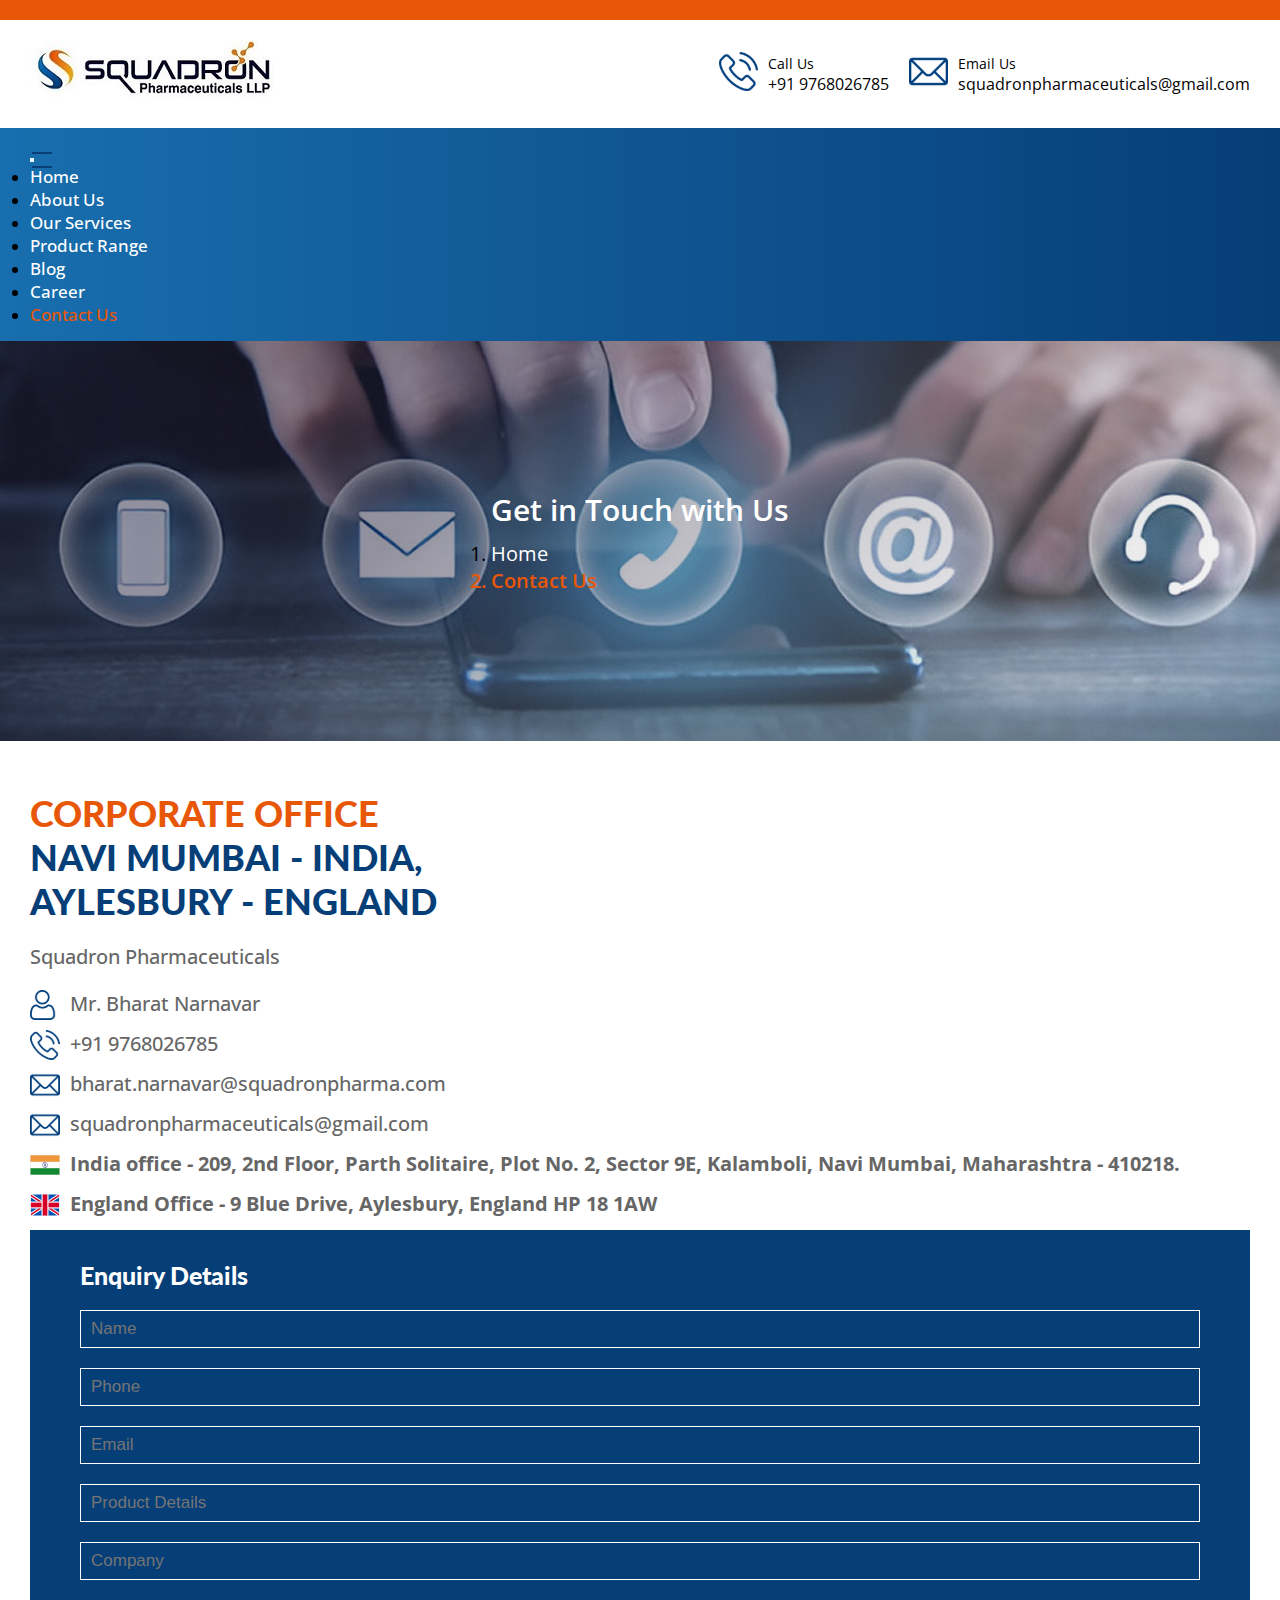
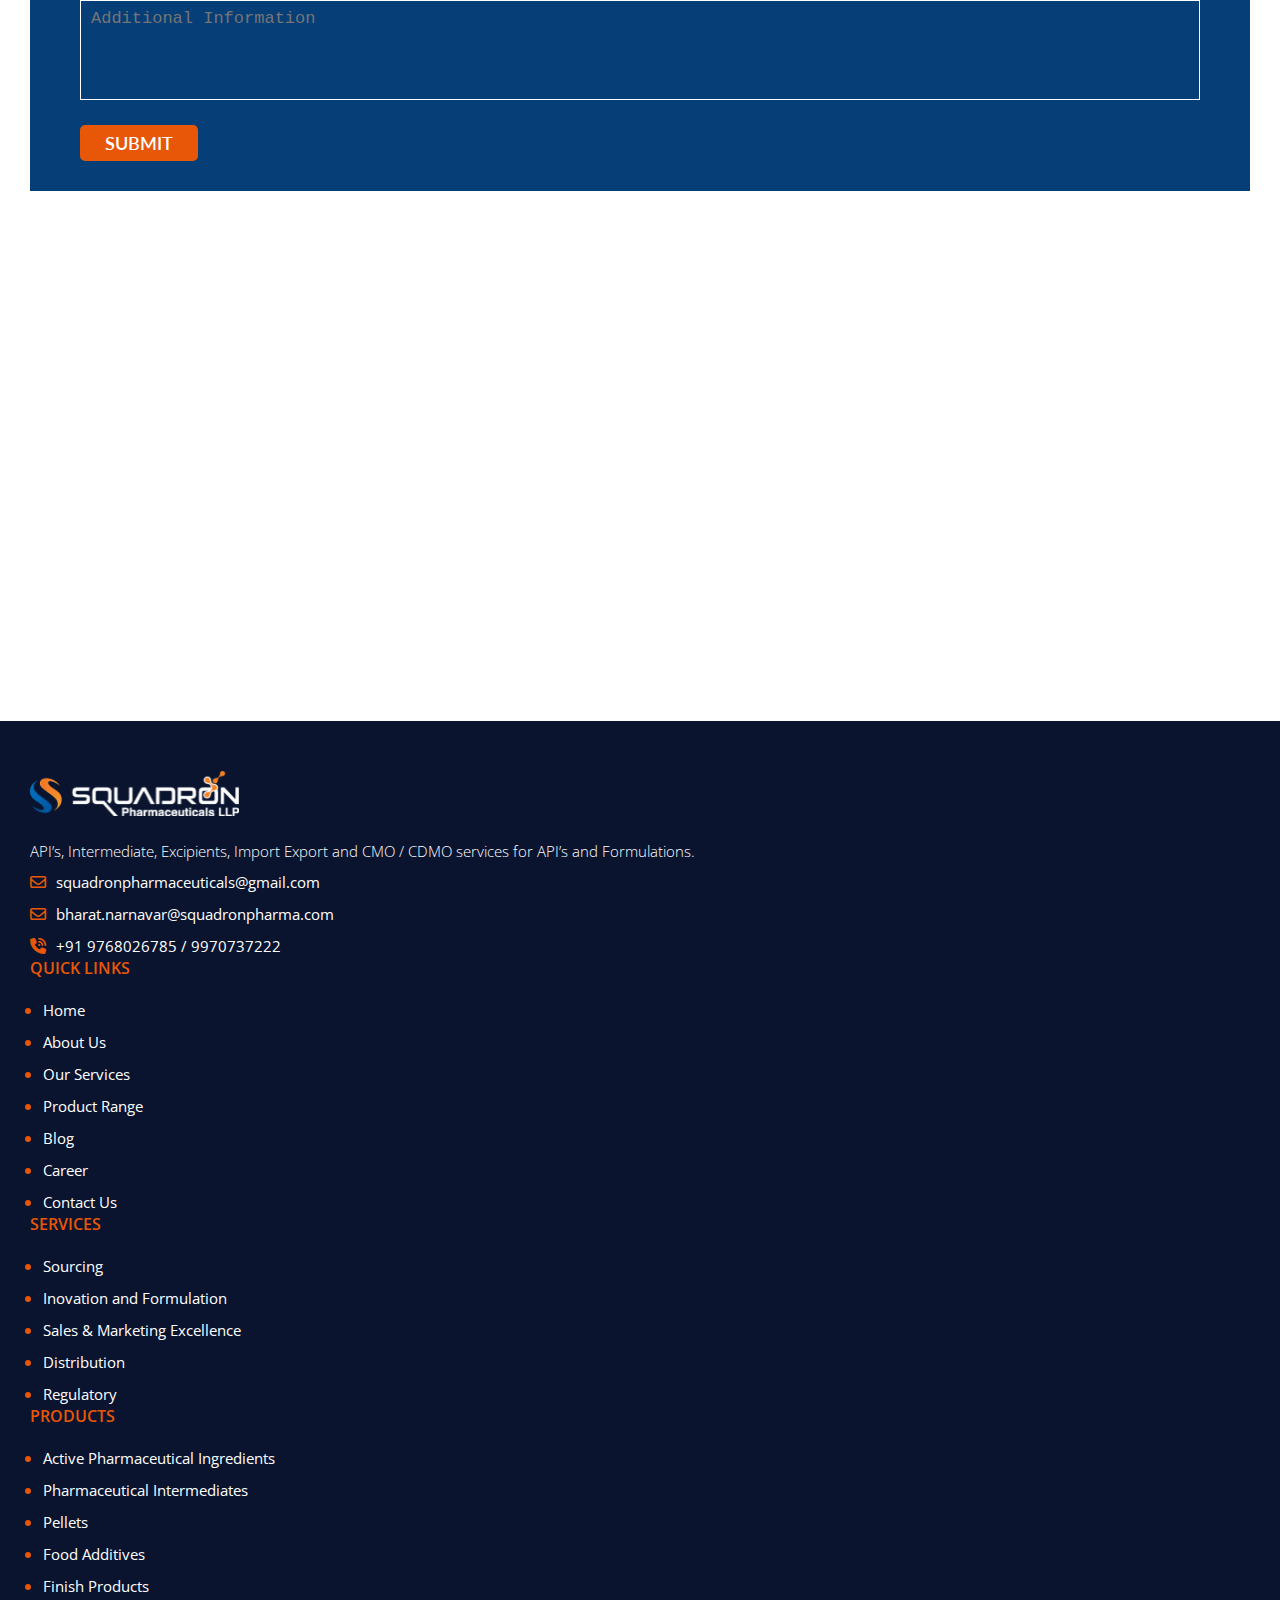
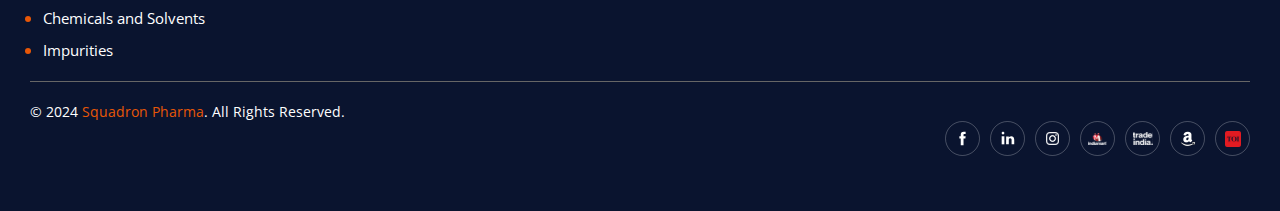
<file: contact-us.html>
<!DOCTYPE html>
<html lang="en">
<head>
    <meta charset="UTF-8">
    <meta name="viewport" content="width=device-width, initial-scale=1.0">
    <title>Squadron Pharmaceuticals</title>
    <link rel="icon" type="image/png" sizes="16x16" href="images/favicon.ico">
    <link href="https://cdn.jsdelivr.net/npm/bootstrap@5.0.2/dist/css/bootstrap.min.css" rel="stylesheet" integrity="sha384-EVSTQN3/azprG1Anm3QDgpJLIm9Nao0Yz1ztcQTwFspd3yD65VohhpuuCOmLASjC" crossorigin="anonymous">
    <link rel="stylesheet" href="https://cdnjs.cloudflare.com/ajax/libs/font-awesome/6.7.2/css/all.min.css" integrity="sha512-Evv84Mr4kqVGRNSgIGL/F/aIDqQb7xQ2vcrdIwxfjThSH8CSR7PBEakCr51Ck+w+/U6swU2Im1vVX0SVk9ABhg==" crossorigin="anonymous" referrerpolicy="no-referrer" />
    <link rel="stylesheet" href="https://cdnjs.cloudflare.com/ajax/libs/OwlCarousel2/2.3.4/assets/owl.carousel.min.css">
    <link href="https://unpkg.com/aos@2.3.1/dist/aos.css" rel="stylesheet">
    <link rel="stylesheet" href="css/style.css">
    <link rel="stylesheet" href="css/responsive.css">
</head>
<body>

    <!-- header start -->
     
    <div class="top-border"></div>

    <section class="header">
        <div class="container">
            <div class="header-content">
                <div class="logo">
                    <a href="index.html"><img src="images/logo.svg" alt="logo" /></a>
                </div>
                <div class="h-company-info">
                    <div class="h-call">
                        <div class="call-icon">
                            <img src="images/call.svg" alt="call" />
                        </div>
                        <div class="call-content">
                            <small>Call Us</small>
                            <a href="callto:9768026785">+91 9768026785</a>
                        </div>
                    </div>
                    <div class="h-mail">
                        <div class="mail-icon">
                            <img src="images/mail.svg" alt="mail" />
                        </div>
                        <div class="mail-content">
                            <small>Email Us</small>
                            <a href="mailto:squadronpharmaceuticals@gmail.com">squadronpharmaceuticals@gmail.com</a>
                        </div>
                    </div>
                </div>
            </div>
        </div>
    </section>

    <section class="navbar-content">
        <div class="container">
            <nav class="navbar navbar-expand-lg p-0">
                <button class="navbar-toggler" type="button" data-bs-toggle="collapse" data-bs-target="#navbarSupportedContent" aria-controls="navbarSupportedContent" aria-expanded="false" aria-label="Toggle navigation">
                    <span class="navbar-toggler-icon"></span>
                </button>
                <div class="collapse navbar-collapse" id="navbarSupportedContent">
                    <ul class="navbar-nav">
                        <li class="nav-item">
                            <a class="nav-link" aria-current="page" href="index.html">Home</a>
                        </li>
                        <li class="nav-item">
                            <a class="nav-link" href="about-us.html">About Us</a>
                        </li>
                        <li class="nav-item">
                            <a class="nav-link" href="services.html">Our Services</a>
                        </li>
                        <li class="nav-item">
                            <a class="nav-link" href="product-range.html">Product Range</a>
                        </li>
                        <li class="nav-item">
                            <a class="nav-link" href="#">Blog</a>
                        </li>
                        <li class="nav-item">
                            <a class="nav-link" href="career.html">Career</a>
                        </li>
                        <li class="nav-item">
                            <a class="nav-link active" href="contact-us.html">Contact Us</a>
                        </li>
                    </ul>
                </div>
            </nav>
        </div>
    </section>

    <!-- header end -->

    <!-- inner banner section start -->

    <section class="inner-banner" style="background-image: url(images/contact-inner-banner.jpg)">
        <div class="container">
            <h3>Get in Touch with Us</h3>
            <nav aria-label="breadcrumb">
                <ol class="breadcrumb">
                    <li class="breadcrumb-item"><a href="#">Home</a></li>
                    <li class="breadcrumb-item active" aria-current="page">Contact Us</li>
                </ol>
            </nav>
        </div>
    </section>

    <!-- inner banner section end -->

    <!-- contact section start -->

    <section class="contact-detail">
        <div class="container">
            <div class="row">
                <div class="col-lg-6">
                    <div class="contact-informatation">
                        <div class="section-title">
                            <h3>CORPORATE OFFICE <br /><span>NAVI MUMBAI - INDIA,<br /> AYLESBURY - ENGLAND</span></h3>
                            <div class="company-name">Squadron Pharmaceuticals </div>
                            <ul>
                                <li><img src="images/c-profile-icon.svg" alt="icon" />Mr. Bharat Narnavar</li>
                                <li><img src="images/c-contact-icon.svg" alt="icon" />+91 9768026785</li>
                                <li><img src="images/c-email-icon.svg" alt="icon" />bharat.narnavar@squadronpharma.com</li>
                                <li><img src="images/c-email-icon.svg" alt="icon" />squadronpharmaceuticals@gmail.com</li>
                                <li><img src="images/c-indian-flag.svg" alt="icon" /><b>India office - 209, 2nd Floor, Parth Solitaire, Plot No. 2, Sector 9E, Kalamboli, Navi Mumbai, Maharashtra - 410218.</b></li>
                                <li><img src="images/c-uk-flag.svg" alt="icon" /><b>England Office - 9 Blue Drive, Aylesbury, England HP 18 1AW</b></li>
                            </ul>
                        </div>
                    </div>
                </div>
                <div class="offset-lg-1 col-lg-5">
                    <div class="enquiry-detail">
                        <h4>Enquiry Details</h4>
                        <form>
                            <input type="text" placeholder="Name" />
                            <input type="text" placeholder="Phone" />
                            <input type="email" placeholder="Email" />
                            <input type="text" placeholder="Product Details" />
                            <input type="text" placeholder="Company" />
                            <textarea placeholder="Additional Information"></textarea>
                            <button>Submit</button>
                        </form>
                    </div>
                </div>
            </div>
        </div>
    </section>

    <!-- contact section end -->

    <!-- map section start -->

    <section class="map-section">
        <iframe src="https://www.google.com/maps/d/embed?mid=1kRax3NVqTDUwi5JLh1ErZSXt2KwdrAw&ehbc=2E312F"></iframe>
    </section>

    <!-- map section end -->

    <!-- footer start -->

    <div class="footer-section">
        <div class="container">
            <div class="row">
                <div class="col-lg-3">
                    <div class="f-content">
                        <div class="f-logo">
                            <a href="index.html"><img src="images/footer-logo.svg" alt="logo" /></a>
                        </div>
                        <div class="f-description">API’s, Intermediate, Excipients, Import Export and CMO / CDMO services for API’s and Formulations.</div>
                        <ul class="company-info">
                            <li><i class="fa-regular fa-envelope"></i><a href="mailto:squadronpharmaceuticals@gmail.com">squadronpharmaceuticals@gmail.com</a></li>
                            <li><i class="fa-regular fa-envelope"></i><a href="mailto:bharat.narnavar@squadronpharma.com">bharat.narnavar@squadronpharma.com</a></li>
                            <li><i class="fa-solid fa-phone-volume"></i><a href="#">+91 9768026785 / 9970737222</a></li>
                        </ul>
                    </div>
                </div>
                <div class="col-lg-3 col-sm-4 col-6">
                    <div class="f-title">
                        <h5>Quick Links</h5>
                    </div>
                    <ul class="f-link">
                        <li><a href="index.html">Home</a></li>
                        <li><a href="about-us.html">About Us</a></li>
                        <li><a href="services.html">Our Services</a></li>
                        <li><a href="product-range.html">Product Range</a></li>
                        <li><a href="#">Blog</a></li>
                        <li><a href="career.html">Career</a></li>
                        <li><a href="contact-us.html">Contact Us</a></li>
                    </ul>
                </div>
                <div class="col-lg-3 col-sm-4 col-6">
                    <div class="f-title">
                        <h5>SERVICES</h5>
                    </div>
                    <ul class="f-link">
                        <li><a href="services.html">Sourcing</a></li>
                        <li><a href="services.html">Inovation and Formulation</a></li>
                        <li><a href="services.html">Sales & Marketing Excellence</a></li>
                        <li><a href="services.html">Distribution</a></li>
                        <li><a href="services.html">Regulatory</a></li>
                    </ul>
                </div>
                <div class="col-lg-3 col-sm-4">
                    <div class="f-title">
                        <h5>PRODUCTS</h5>
                    </div>
                    <ul class="f-link">
                        <li><a href="product-range.html">Active Pharmaceutical Ingredients</a></li>
                        <li><a href="product-range.html">Pharmaceutical Intermediates</a></li>
                        <li><a href="product-range.html">Pellets</a></li>
                        <li><a href="product-range.html">Food Additives</a></li>
                        <li><a href="product-range.html">Finish Products</a></li>
                        <li><a href="product-range.html">Chemicals and Solvents</a></li>
                        <li><a href="product-range.html">Impurities</a></li>
                    </ul>
                </div>
            </div>
        </div>

        <div class="container">
            <div class="f-bottom">
                <div class="row align-items-center">
                    <div class="col-md-6 order-md-1 order-2">
                        <div class="copyright">
                            © 2024 <span>Squadron Pharma</span>. All Rights Reserved. 
                        </div>
                    </div>
                    <div class="col-md-6 order-md-2 order-1">
                        <ul class="f-social-icon">
                            <li><a href="#"><img src="images/s-icon-1.svg" alt="icon" /></a></li>
                            <li><a href="#"><img src="images/s-icon-2.svg" alt="icon" /></a></li>
                            <li><a href="#"><img src="images/s-icon-3.svg" alt="icon" /></a></li>
                            <li><a href="#"><img src="images/s-icon-4.svg" alt="icon" /></a></li>
                            <li><a href="#"><img src="images/s-icon-5.svg" alt="icon" /></a></li>
                            <li><a href="#"><img src="images/s-icon-6.svg" alt="icon" /></a></li>
                            <li><a href="#"><img src="images/s-icon-7.svg" alt="icon" /></a></li>
                        </ul>
                    </div>
                </div>
            </div>
        </div>
    </div>

    <!-- footer end -->

    <script src="https://code.jquery.com/jquery-3.7.1.min.js" integrity="sha256-/JqT3SQfawRcv/BIHPThkBvs0OEvtFFmqPF/lYI/Cxo=" crossorigin="anonymous"></script>
    <script src="https://cdn.jsdelivr.net/npm/bootstrap@5.0.2/dist/js/bootstrap.bundle.min.js" integrity="sha384-MrcW6ZMFYlzcLA8Nl+NtUVF0sA7MsXsP1UyJoMp4YLEuNSfAP+JcXn/tWtIaxVXM" crossorigin="anonymous"></script>
    <script src="https://cdnjs.cloudflare.com/ajax/libs/OwlCarousel2/2.3.4/owl.carousel.min.js"></script>
    <script src="https://unpkg.com/aos@2.3.1/dist/aos.js"></script>
    <script src="js/general.js"></script>
</body>
</html>
</file>
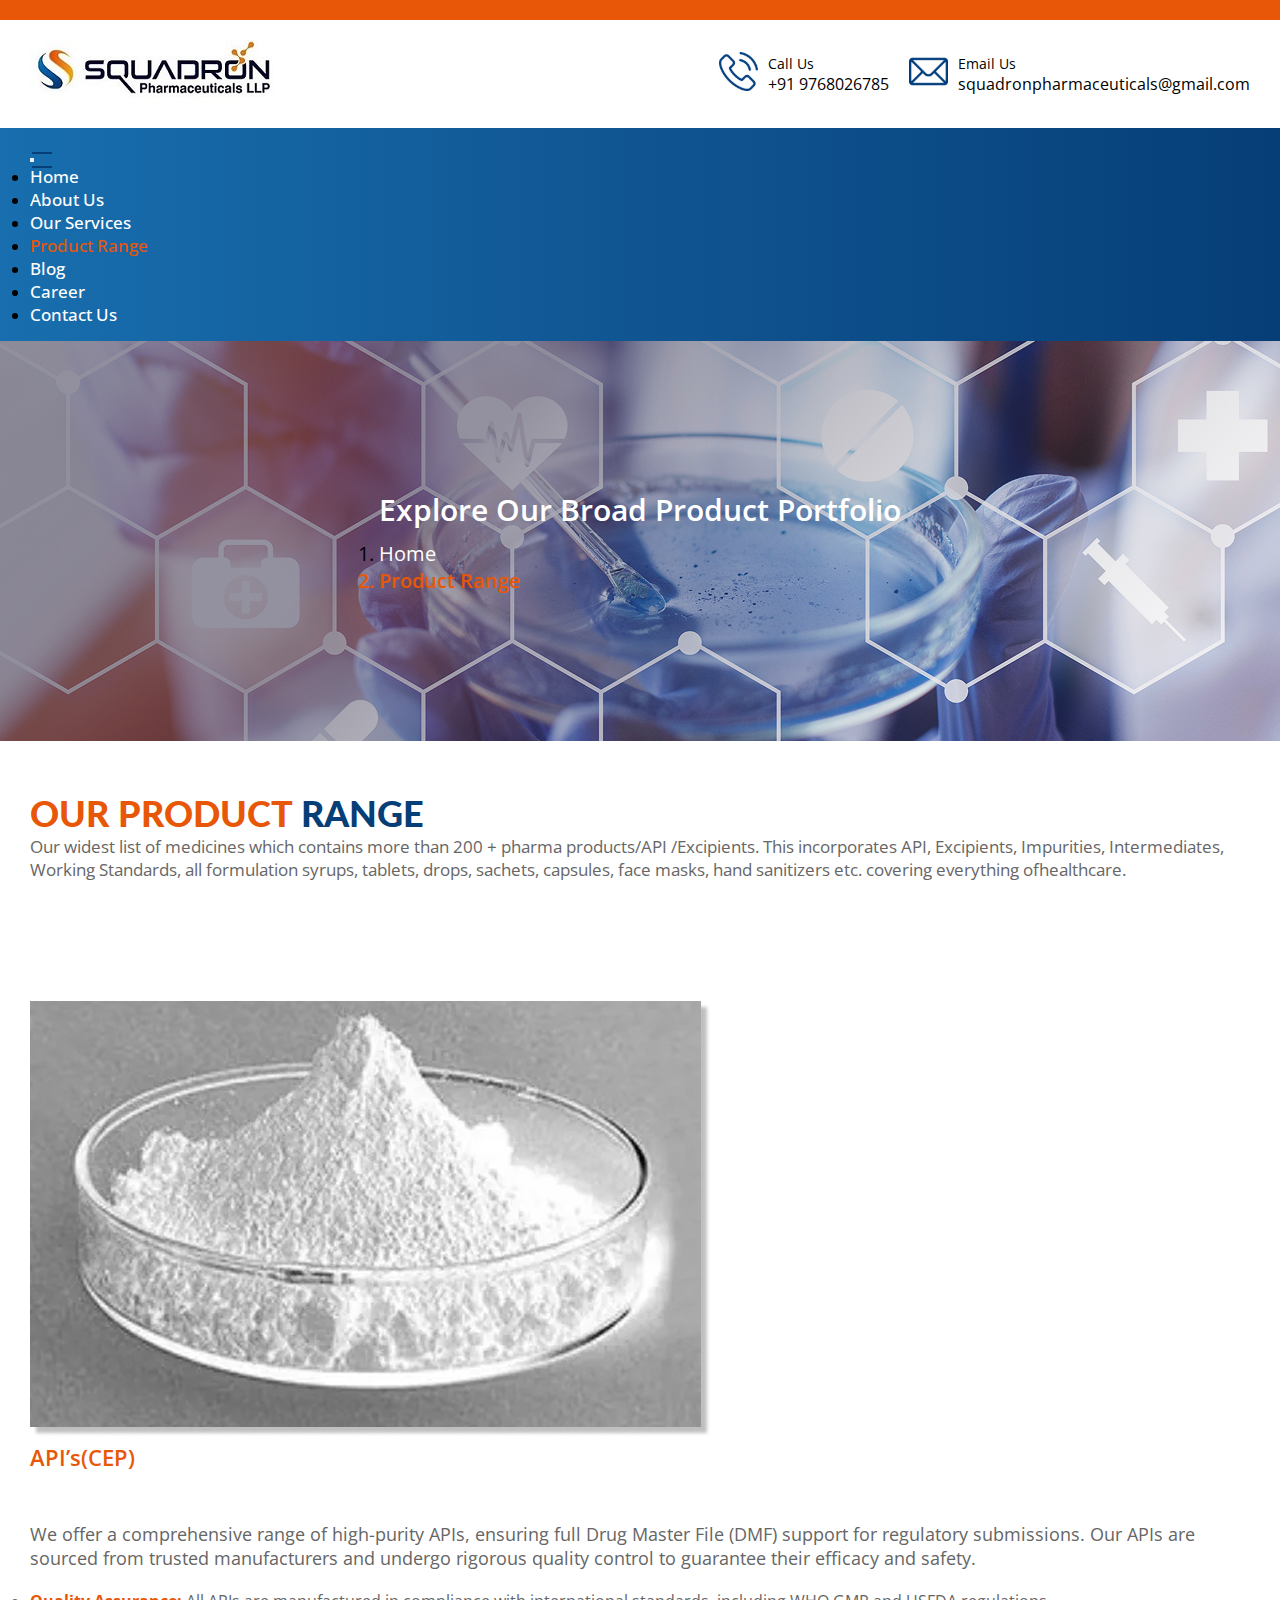
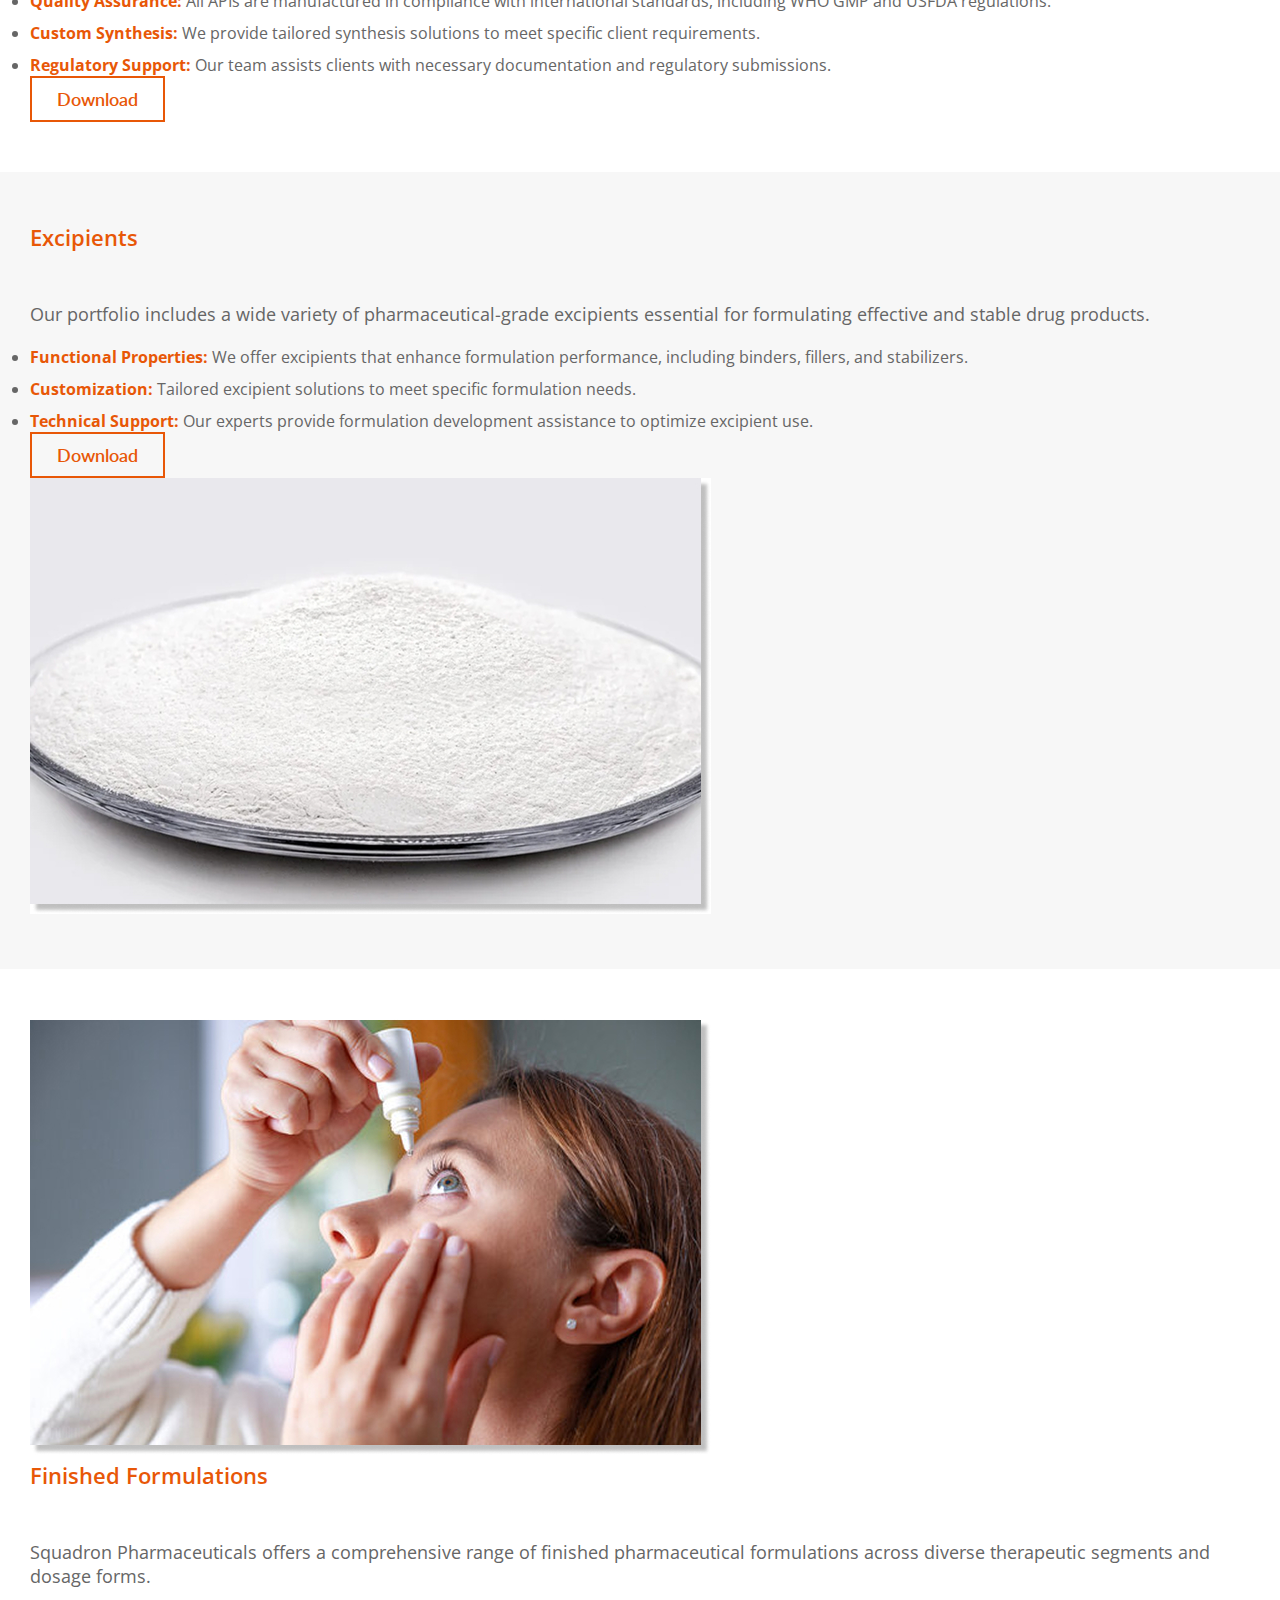
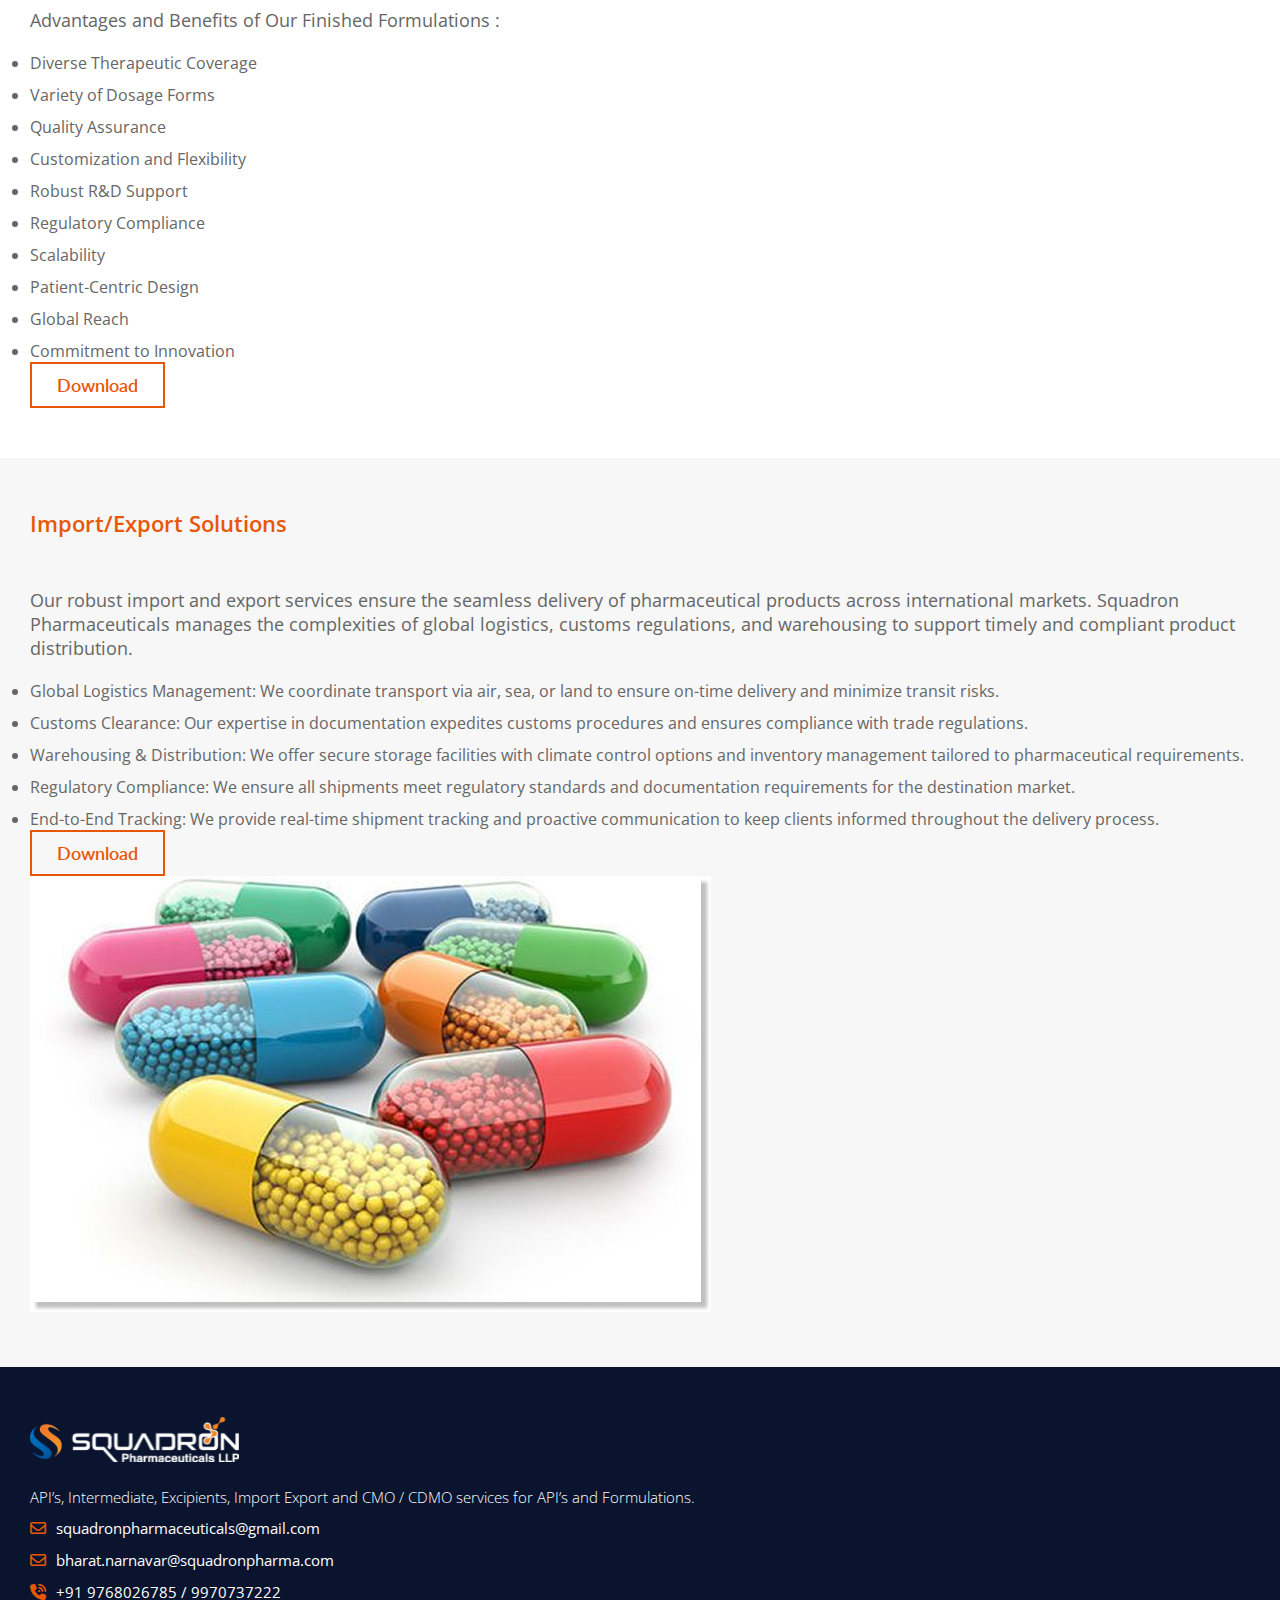
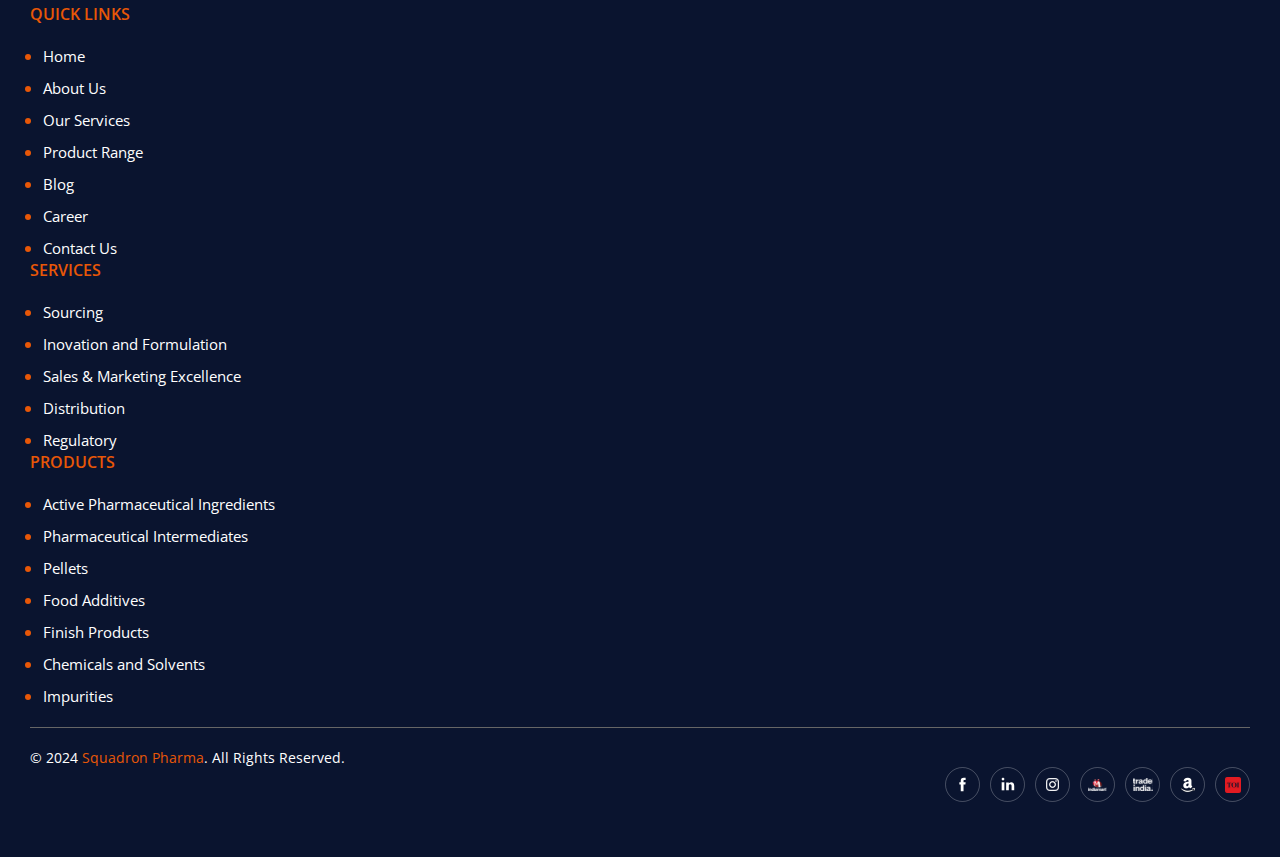
<file: product-range.html>
<!DOCTYPE html>
<html lang="en">
<head>
    <meta charset="UTF-8">
    <meta name="viewport" content="width=device-width, initial-scale=1.0">
    <title>Squadron Pharmaceuticals</title>
    <link rel="icon" type="image/png" sizes="16x16" href="images/favicon.ico">
    <link href="https://cdn.jsdelivr.net/npm/bootstrap@5.0.2/dist/css/bootstrap.min.css" rel="stylesheet" integrity="sha384-EVSTQN3/azprG1Anm3QDgpJLIm9Nao0Yz1ztcQTwFspd3yD65VohhpuuCOmLASjC" crossorigin="anonymous">
    <link rel="stylesheet" href="https://cdnjs.cloudflare.com/ajax/libs/font-awesome/6.7.2/css/all.min.css" integrity="sha512-Evv84Mr4kqVGRNSgIGL/F/aIDqQb7xQ2vcrdIwxfjThSH8CSR7PBEakCr51Ck+w+/U6swU2Im1vVX0SVk9ABhg==" crossorigin="anonymous" referrerpolicy="no-referrer" />
    <link rel="stylesheet" href="https://cdnjs.cloudflare.com/ajax/libs/OwlCarousel2/2.3.4/assets/owl.carousel.min.css">
    <link href="https://unpkg.com/aos@2.3.1/dist/aos.css" rel="stylesheet">
    <link rel="stylesheet" href="css/style.css">
    <link rel="stylesheet" href="css/responsive.css">
</head>
<body>

    <!-- header start -->
     
    <div class="top-border"></div>

    <section class="header">
        <div class="container">
            <div class="header-content">
                <div class="logo">
                    <a href="index.html"><img src="images/logo.svg" alt="logo" /></a>
                </div>
                <div class="h-company-info">
                    <div class="h-call">
                        <div class="call-icon">
                            <img src="images/call.svg" alt="call" />
                        </div>
                        <div class="call-content">
                            <small>Call Us</small>
                            <a href="callto:9768026785">+91 9768026785</a>
                        </div>
                    </div>
                    <div class="h-mail">
                        <div class="mail-icon">
                            <img src="images/mail.svg" alt="mail" />
                        </div>
                        <div class="mail-content">
                            <small>Email Us</small>
                            <a href="mailto:squadronpharmaceuticals@gmail.com">squadronpharmaceuticals@gmail.com</a>
                        </div>
                    </div>
                </div>
            </div>
        </div>
    </section>

    <section class="navbar-content">
        <div class="container">
            <nav class="navbar navbar-expand-lg p-0">
                <button class="navbar-toggler" type="button" data-bs-toggle="collapse" data-bs-target="#navbarSupportedContent" aria-controls="navbarSupportedContent" aria-expanded="false" aria-label="Toggle navigation">
                    <span class="navbar-toggler-icon"></span>
                </button>
                <div class="collapse navbar-collapse" id="navbarSupportedContent">
                    <ul class="navbar-nav">
                        <li class="nav-item">
                            <a class="nav-link" aria-current="page" href="index.html">Home</a>
                        </li>
                        <li class="nav-item">
                            <a class="nav-link" href="about-us.html">About Us</a>
                        </li>
                        <li class="nav-item">
                            <a class="nav-link" href="services.html">Our Services</a>
                        </li>
                        <li class="nav-item">
                            <a class="nav-link active" href="product-range.html">Product Range</a>
                        </li>
                        <li class="nav-item">
                            <a class="nav-link" href="#">Blog</a>
                        </li>
                        <li class="nav-item">
                            <a class="nav-link" href="career.html">Career</a>
                        </li>
                        <li class="nav-item">
                            <a class="nav-link" href="contact-us.html">Contact Us</a>
                        </li>
                    </ul>
                </div>
            </nav>
        </div>
    </section>

    <!-- header end -->

    <!-- inner banner section start -->

    <section class="inner-banner" style="background-image: url(images/service-inner-banner.jpg)">
        <div class="container">
            <h3>Explore Our Broad Product Portfolio</h3>
            <nav aria-label="breadcrumb">
                <ol class="breadcrumb">
                    <li class="breadcrumb-item"><a href="#">Home</a></li>
                    <li class="breadcrumb-item active" aria-current="page">Product Range</li>
                </ol>
            </nav>
        </div>
    </section>

    <!-- inner banner section end -->

    <!-- our product range section start -->

    <section class="product-range">
        <div class="container">
            <div class="row justify-content-center">
                <div class="col-lg-8">
                    <div class="section-title text-center">
                        <h3>Our Product <span>Range</span></h3>
                        <p class="mt-lg-4">Our widest list of medicines which contains more than 200 + pharma products/API /Excipients. This incorporates API, Excipients, Impurities, Intermediates, Working Standards, all formulation syrups, tablets, drops, sachets, capsules, face masks, hand sanitizers etc. covering everything ofhealthcare.</p>
                    </div>
                </div>
            </div>
        </div>
    </section>

    <!-- our product range section end -->

    <!-- Api's Section start -->

    <section class="product-detail">
        <div class="container">
            <div class="row align-items-center">
                <div class="col-lg-6">
                    <div class="product-image">
                        <img src="images/product-1.jpg" alt="image" />
                    </div>
                </div>
                <div class="col-lg-6">
                    <div class="product-description">
                        <h5>API’s(CEP)</h5>
                        <div class="service-portfolio-box services-portfolio-box-modal mt-0">
                            <p>We offer a comprehensive range of high-purity APIs, ensuring full Drug Master File (DMF) support for regulatory submissions. Our APIs are sourced from trusted manufacturers and undergo rigorous quality control to guarantee their efficacy and safety.</p>
                            <ul>
                                <li><b>Quality Assurance:</b> All APIs are manufactured in compliance with international standards, including WHO GMP and USFDA regulations.</li>
                                <li><b>Custom Synthesis:</b> We provide tailored synthesis solutions to meet specific client requirements.</li>
                                <li><b>Regulatory Support:</b> Our team assists clients with necessary documentation and regulatory submissions.</li>
                            </ul>
                        </div>
                        <a href="images/API-List.pdf" target="_blank">Download</a>
                    </div>
                </div>
            </div>
        </div>
    </section>

    <!-- Api's Section end -->

    <!-- Excipients Section start -->

    <section class="product-detail product-bg-color">
        <div class="container">
            <div class="row align-items-center">
                <div class="col-lg-6 order-lg-1 order-2">
                    <div class="product-description">
                        <h5>Excipients</h5>
                        <div class="service-portfolio-box services-portfolio-box-modal mt-0">
                            <p>Our portfolio includes a wide variety of pharmaceutical-grade excipients essential for formulating effective and stable drug products.</p>
                            <ul>
                                <li><b>Functional Properties:</b> We offer excipients that enhance formulation performance, including binders, fillers, and stabilizers.</li>
                                <li><b>Customization:</b> Tailored excipient solutions to meet specific formulation needs.</li>
                                <li><b>Technical Support:</b> Our experts provide formulation development assistance to optimize excipient use.</li>
                            </ul>
                        </div>
                        <a href="images/Excipient-List.pdf" target="_blank">Download</a>
                    </div>
                </div>
                <div class="col-lg-6 order-lg-2 order-1">
                    <div class="product-image">
                        <img src="images/product-2.jpg" alt="image" />
                    </div>
                </div>
            </div>
        </div>
    </section>

    <!-- Excipients Section end -->

    <!-- Finished Formulations Section start -->

    <section class="product-detail">
        <div class="container">
            <div class="row align-items-center">
                <div class="col-lg-6">
                    <div class="product-image">
                        <img src="images/product-4.jpg" alt="image" />
                    </div>
                </div>
                <div class="col-lg-6">
                    <div class="product-description">
                        <h5>Finished Formulations</h5>
                        <div class="service-portfolio-box services-portfolio-box-modal mt-0">
                            <p>Squadron Pharmaceuticals offers a comprehensive range of finished pharmaceutical formulations across diverse therapeutic segments and dosage forms. </p>
                            <!-- Extra content above : Our portfolio includes tablets, capsules, injections, eyedrops, and pellets, developed with cutting-edge technology and stringent quality controls to ensure efficacy, safety, and patient compliance. We cater to both branded and generic markets, delivering reliable, scalable solutions that meet global regulatory standards. With flexible manufacturing capabilities and customization options, we support your product’s journey from development through commercial production, ensuring consistent quality and timely delivery to market. -->
                            <p class="mt-3">Advantages and Benefits of Our Finished Formulations :</p>
                            <ul>
                                <li>Diverse Therapeutic Coverage</li>
                                <li>Variety of Dosage Forms</li>
                                <li>Quality Assurance</li>
                                <li>Customization and Flexibility</li>
                                <li>Robust R&D Support</li>
                                <li>Regulatory Compliance</li>
                                <li>Scalability</li>
                                <li>Patient-Centric Design</li>
                                <li>Global Reach</li>
                                <li>Commitment to Innovation</li>
                            </ul>
                        </div>
                        <a href="images/Finished-Product-List.pdf" target="_blank">Download</a>
                    </div>
                </div>
            </div>
        </div>
    </section>

    <!-- Finished Formulations Section end -->

    <!-- Import/Export Solutions Section start -->

    <section class="product-detail product-bg-color">
        <div class="container">
            <div class="row align-items-center">
                <div class="col-lg-6 order-lg-1 order-2">
                    <div class="product-description">
                        <h5>Import/Export Solutions</h5>
                        <div class="service-portfolio-box services-portfolio-box-modal mt-0">
                            <p>Our robust import and export services ensure the seamless delivery of pharmaceutical products across international markets. Squadron Pharmaceuticals manages the complexities of global logistics, customs regulations, and warehousing to support timely and compliant product distribution.</p>
                            <ul>
                                <li>Global Logistics Management: We coordinate transport via air, sea, or land to ensure on-time delivery and minimize transit risks.</li>
                                <li>Customs Clearance: Our expertise in documentation expedites customs procedures and ensures compliance with trade regulations.</li>
                                <li>Warehousing & Distribution: We offer secure storage facilities with climate control options and inventory management tailored to pharmaceutical requirements.</li>
                                <li>Regulatory Compliance: We ensure all shipments meet regulatory standards and documentation requirements for the destination market.</li>
                                <li>End-to-End Tracking: We provide real-time shipment tracking and proactive communication to keep clients informed throughout the delivery process.</li>
                            </ul>
                        </div>
                        <a href="#" target="_blank">Download</a>
                    </div>
                </div>
                <div class="col-lg-6 order-lg-2 order-1">
                    <div class="product-image">
                        <img src="images/product-6.jpg" alt="image" />
                    </div>
                </div>
            </div>
        </div>
    </section>

    <!-- Import/Export Solutions Section end -->

    <!-- Tablets and Capsules Section start -->

    <!-- <section class="product-detail">
        <div class="container">
            <div class="row align-items-center">
                <div class="col-lg-6">
                    <div class="product-image">
                        <img src="images/product-3.jpg" alt="image" />
                    </div>
                </div>
                <div class="col-lg-6">
                    <div class="product-description">
                        <h5>Tablets and Capsules</h5>
                        <p>Lorem Ipsum is simply dummy text of the printing and  typesetting industry. Lorem Ipsum has been the industry's standard dummy text ever since the 1500s, when an unknown printer took a galley of  type and scrambled it to make a type specimen book. It has survived not  only five centuries, but also the leap into electronic typesetting,  remaining essentially unchanged. It was popularised in the 1960s with  the release of Letraset sheets containing Lorem Ipsum passages, and more recently with desktop publishing software like Aldus PageMaker  including versions of Lorem Ipsum.</p>
                        <a href="#">Download</a>
                    </div>
                </div>
            </div>
        </div>
    </section> -->

    <!-- Tablets and Capsules Section end -->

    <!-- Eyedrop Section start -->

    <!-- <section class="product-detail product-bg-color">
        <div class="container">
            <div class="row align-items-center">
                <div class="col-lg-6 order-lg-1 order-2">
                    <div class="product-description">
                        <h5>Eyedrop</h5>
                        <p>Lorem Ipsum is simply dummy text of the printing and  typesetting industry. Lorem Ipsum has been the industry's standard dummy text ever since the 1500s, when an unknown printer took a galley of  type and scrambled it to make a type specimen book. It has survived not  only five centuries, but also the leap into electronic typesetting,  remaining essentially unchanged. It was popularised in the 1960s with  the release of Letraset sheets containing Lorem Ipsum passages, and more recently with desktop publishing software like Aldus PageMaker  including versions of Lorem Ipsum.</p>
                        <a href="#">Download</a>
                    </div>
                </div>
                <div class="col-lg-6 order-lg-2 order-1">
                    <div class="product-image">
                        <img src="images/product-4.jpg" alt="image" />
                    </div>
                </div>
            </div>
        </div>
    </section> -->

    <!-- Eyedrop Section end -->

    <!-- Injections Section start -->

    <!-- <section class="product-detail">
        <div class="container">
            <div class="row align-items-center">
                <div class="col-lg-6">
                    <div class="product-image">
                        <img src="images/product-5.jpg" alt="image" />
                    </div>
                </div>
                <div class="col-lg-6">
                    <div class="product-description">
                        <h5>Injections</h5>
                        <p>Lorem Ipsum is simply dummy text of the printing and  typesetting industry. Lorem Ipsum has been the industry's standard dummy text ever since the 1500s, when an unknown printer took a galley of  type and scrambled it to make a type specimen book. It has survived not  only five centuries, but also the leap into electronic typesetting,  remaining essentially unchanged. It was popularised in the 1960s with  the release of Letraset sheets containing Lorem Ipsum passages, and more recently with desktop publishing software like Aldus PageMaker  including versions of Lorem Ipsum.</p>
                        <a href="#">Download</a>
                    </div>
                </div>
            </div>
        </div>
    </section> -->

    <!-- Injections Section end -->

    <!-- Pallets Section start -->

    <!-- <section class="product-detail product-bg-color">
        <div class="container">
            <div class="row align-items-center">
                <div class="col-lg-6 order-lg-1 order-2">
                    <div class="product-description">
                        <h5>Pallets</h5>
                        <p>Lorem Ipsum is simply dummy text of the printing and  typesetting industry. Lorem Ipsum has been the industry's standard dummy text ever since the 1500s, when an unknown printer took a galley of  type and scrambled it to make a type specimen book. It has survived not  only five centuries, but also the leap into electronic typesetting,  remaining essentially unchanged. It was popularised in the 1960s with  the release of Letraset sheets containing Lorem Ipsum passages, and more recently with desktop publishing software like Aldus PageMaker  including versions of Lorem Ipsum.</p>
                        <a href="#">Download</a>
                    </div>
                </div>
                <div class="col-lg-6 order-lg-2 order-1">
                    <div class="product-image">
                        <img src="images/product-6.jpg" alt="image" />
                    </div>
                </div>
            </div>
        </div>
    </section> -->

    <!-- Pallets Section end -->

    <!-- footer start -->

    <div class="footer-section">
        <div class="container">
            <div class="row">
                <div class="col-lg-3">
                    <div class="f-content">
                        <div class="f-logo">
                            <a href="index.html"><img src="images/footer-logo.svg" alt="logo" /></a>
                        </div>
                        <div class="f-description">API’s, Intermediate, Excipients, Import Export and CMO / CDMO services for API’s and Formulations.</div>
                        <ul class="company-info">
                            <li><i class="fa-regular fa-envelope"></i><a href="mailto:squadronpharmaceuticals@gmail.com">squadronpharmaceuticals@gmail.com</a></li>
                            <li><i class="fa-regular fa-envelope"></i><a href="mailto:bharat.narnavar@squadronpharma.com">bharat.narnavar@squadronpharma.com</a></li>
                            <li><i class="fa-solid fa-phone-volume"></i><a href="#">+91 9768026785 / 9970737222</a></li>
                        </ul>
                    </div>
                </div>
                <div class="col-lg-3 col-sm-4 col-6">
                    <div class="f-title">
                        <h5>Quick Links</h5>
                    </div>
                    <ul class="f-link">
                        <li><a href="index.html">Home</a></li>
                        <li><a href="about-us.html">About Us</a></li>
                        <li><a href="services.html">Our Services</a></li>
                        <li><a href="product-range.html">Product Range</a></li>
                        <li><a href="#">Blog</a></li>
                        <li><a href="career.html">Career</a></li>
                        <li><a href="contact-us.html">Contact Us</a></li>
                    </ul>
                </div>
                <div class="col-lg-3 col-sm-4 col-6">
                    <div class="f-title">
                        <h5>SERVICES</h5>
                    </div>
                    <ul class="f-link">
                        <li><a href="services.html">Sourcing</a></li>
                        <li><a href="services.html">Inovation and Formulation</a></li>
                        <li><a href="services.html">Sales & Marketing Excellence</a></li>
                        <li><a href="services.html">Distribution</a></li>
                        <li><a href="services.html">Regulatory</a></li>
                    </ul>
                </div>
                <div class="col-lg-3 col-sm-4">
                    <div class="f-title">
                        <h5>PRODUCTS</h5>
                    </div>
                    <ul class="f-link">
                        <li><a href="product-range.html">Active Pharmaceutical Ingredients</a></li>
                        <li><a href="product-range.html">Pharmaceutical Intermediates</a></li>
                        <li><a href="product-range.html">Pellets</a></li>
                        <li><a href="product-range.html">Food Additives</a></li>
                        <li><a href="product-range.html">Finish Products</a></li>
                        <li><a href="product-range.html">Chemicals and Solvents</a></li>
                        <li><a href="product-range.html">Impurities</a></li>
                    </ul>
                </div>
            </div>
        </div>

        <div class="container">
            <div class="f-bottom">
                <div class="row align-items-center">
                    <div class="col-md-6 order-md-1 order-2">
                        <div class="copyright">
                            © 2024 <span>Squadron Pharma</span>. All Rights Reserved. 
                        </div>
                    </div>
                    <div class="col-md-6 order-md-2 order-1">
                        <ul class="f-social-icon">
                            <li><a href="#"><img src="images/s-icon-1.svg" alt="icon" /></a></li>
                            <li><a href="#"><img src="images/s-icon-2.svg" alt="icon" /></a></li>
                            <li><a href="#"><img src="images/s-icon-3.svg" alt="icon" /></a></li>
                            <li><a href="#"><img src="images/s-icon-4.svg" alt="icon" /></a></li>
                            <li><a href="#"><img src="images/s-icon-5.svg" alt="icon" /></a></li>
                            <li><a href="#"><img src="images/s-icon-6.svg" alt="icon" /></a></li>
                            <li><a href="#"><img src="images/s-icon-7.svg" alt="icon" /></a></li>
                        </ul>
                    </div>
                </div>
            </div>
        </div>
    </div>

    <!-- footer end -->

    <script src="https://code.jquery.com/jquery-3.7.1.min.js" integrity="sha256-/JqT3SQfawRcv/BIHPThkBvs0OEvtFFmqPF/lYI/Cxo=" crossorigin="anonymous"></script>
    <script src="https://cdn.jsdelivr.net/npm/bootstrap@5.0.2/dist/js/bootstrap.bundle.min.js" integrity="sha384-MrcW6ZMFYlzcLA8Nl+NtUVF0sA7MsXsP1UyJoMp4YLEuNSfAP+JcXn/tWtIaxVXM" crossorigin="anonymous"></script>
    <script src="https://cdnjs.cloudflare.com/ajax/libs/OwlCarousel2/2.3.4/owl.carousel.min.js"></script>
    <script src="https://unpkg.com/aos@2.3.1/dist/aos.js"></script>
    <script src="js/general.js"></script>
</body>
</html>
</file>
<file: css/style.css>
@import url('https://fonts.googleapis.com/css2?family=Lato:ital,wght@0,100;0,300;0,400;0,700;0,900;1,100;1,300;1,400;1,700;1,900&family=Open+Sans:ital,wght@0,300..800;1,300..800&display=swap');

*{
    margin: 0;
    padding: 0;
    box-sizing: border-box;
}
body {
    margin: 0;
    padding: 0;
    box-sizing: border-box;
    font-family: var(--main-font);
}
h1,h2,h3,h4,h5,h6 {
    margin-bottom: 0;
}
:root {
    --main-color: #063E77;
    --primary-color: #E85707;
    --text-color: #666;
    --white-color: #fff;
    --black-color: #000;
    --main-font: "Open Sans", sans-serif;
    --primary-font: "Lato", sans-serif;
	--bg-color: #F7F7F7;
}
.container {
    max-width: 1420px;
    padding: 0 30px;
    margin: 0 auto;
}
a {
    text-decoration: none;
    transition: 0.5s ease-in-out;
}
p {
	margin-bottom: 0;
}
input:focus-visible {
	outline: none;
}
/* header css start */

.top-border {
    display: flex;
    height: 20px;
    width: 100%;
    background-color: var(--primary-color);
}
.header {
	padding: 20px 0px;
}
.header-content {
	display: flex;
	justify-content: space-between;
    align-items: center;
}
.logo a img {
    height: 63px;
}
.h-company-info {
	display: flex;
	align-items: center;
}
.h-company-info {
	display: flex;
	align-items: center;
}
.h-call {
    margin-right: 20px;
}
.h-call, .h-mail {
	display: flex;
    align-items: center;
}
.call-content , .mail-content{
	display: flex;
	flex-direction: column;
    margin-left: 10px;
}
.call-content small, .mail-content small {
	font-size: 14px;
}
.call-content a, .mail-content a {
	font-size: 16px;
    color: var(--black-color);
}
.call-content a:hover, .mail-content a:hover {
    color: var(--primary-color);
}

.navbar-content {
	background-image: linear-gradient(to right, #186eae, #1462a0, #105592, #0b4a85, #063e77);
    padding: 15px 0;
}
.nav-link {
	padding: 0 !important;
}
.nav-item .nav-link {
	font-size: 17px;
	margin-right: 50px;
	color: var(--white-color);
	font-weight: 400;
    transition: 0.5s ease-in-out;
	font-weight: 500;
}
.nav-item .nav-link.active, .nav-item .nav-link:hover {
    color: var(--primary-color);
}
.navbar-toggler-icon {
	background: var(--main-color);
	position: relative;
	height: 2px;
}
.navbar-toggler-icon::before {
	content: '';
	position: absolute;
	height: 2px;
	width: 1.5em;
	top: -8px;
	background-color: var(--main-color);
	left: 0;
}
.navbar-toggler-icon::after {
	content: '';
	position: absolute;
	height: 2px;
	width: 1.5em;
	bottom: -8px;
	background-color: var(--main-color);
	left: 0;
}
.navbar-toggler:focus-visible,.navbar-toggler-icon:focus-visible {
	outline: none;
}
.navbar-toggler:focus {
	box-shadow: unset;
}

/* header css end */

/* banner section start */

.banner-section {
	display: flex;
    height: 700px;
    background-position: center;
    background-repeat: no-repeat;
    background-size: cover;
    align-items: center;
	position: relative;
}
.banner-content {
    color: var(--white-color);
    font-family: var(--primary-font);
}
.banner-content h1 {
	font-size: 50px;
	font-weight: 900;
}
.banner-content span {
	font-size: 24px;
}

/* banner section end */

/* main about section css start */

.main-about-section {
	padding: 50px 0;
}
.section-title h3 {
	font-size: 36px;
	font-weight: 900;
    color: var(--primary-color);
    font-family: var(--primary-font);
    text-transform: uppercase;
}
.text-normal {
    text-transform: none !important;
}
.section-title h3 span {
    color: var(--main-color);
}
.tagline {
	font-size: 25px;
	margin: 10px 0;
	font-family: var(--primary-font);
	color: var(--text-color);
	margin-right: 30px;
}
.section-title p {
    font-size: 17px;
    color: var(--text-color);
    margin-bottom: 20px;
}
.section-title p b {
    color: var(--primary-color);
    font-weight: 400;
}
.section-title a {
	font-size: 18px;
	color: var(--primary-color);
	padding: 10px 25px;
	border: 2px solid var(--primary-color);
	font-family: var(--primary-font);
	font-weight: 600;
	display: inline-flex;
    transition: all 0.5s;
}
.section-title a:hover {
    box-shadow: inset 5em 0 0 0 var(--primary-color), inset -5em 0 0 0 var(--primary-color);
    border-color: var(--primary-color);
    color: var(--white-color);
}
.about-right-image img {
	max-width: 100%;
}

/* main about section css end */

/* business connect section start */

.business-connect {
	padding: 50px 0;
	background: #f7f7f7;
}
.business-box {
	margin-top: 40px;
	padding: 30px 20px 0;
	background: var(--primary-color);
	border-radius: 50px 0;
	display: flex;
	flex-direction: column;
	justify-content: flex-start;
	align-items: center;
	text-align: center;
	height: 470px;
    position: relative;
    -webkit-transition: border-color 0.6s ease, background 0.6s ease;
    transition: border-color 0.6s ease, background 0.6s ease;
    z-index: 0;
    overflow: hidden;
}
.business-box:before {
    background-color: var(--main-color);
    content: "";
    display: block;
    position: absolute;
    top: 100%;
    right: 0;
    bottom: 0;
    left: 0;
    z-index: -1;
    -webkit-transition: all 0.6s ease;
    transition: all 0.6s ease;
}

.business-box:hover:before {
    top: 0;
}

.business-box:hover{
  color: var(--white-color);
  transition:0.25s;
}

.business-box:after {
    position: absolute;
    right: 2.34375rem;
    top: 50%;
    -webkit-transform: translateY(-50%) translateX(50%);
    -ms-transform: translateY(-50%) translateX(50%);
    transform: translateY(-50%) translateX(50%);
}
.icon-round-box {
	width: 120px;
	height: 120px;
	background: var(--white-color);
	border-radius: 50%;
	display: flex;
	align-items: center;
	justify-content: center;
}
.icon-round-box img{
    max-height: 90%;
}
.b-c-text {
	font-size: 19px;
	color: var(--white-color);
	margin-top: 25px;
}
.business-box p {
	color: var(--white-color);
	margin-top: 20px;
	text-align: center;
}

/* business connect section end */

/* business key element css start */

.business-key-elements {
    padding: 50px 0;
}
.business-key-elements-box {
	margin-top: 50px;
	box-shadow: 0 4px 4px rgba(0,0,0,0.25);
	border-radius: 10px;
}
.key-image {
	display: flex;
	height: 250px;
	overflow: hidden;
}
.key-image img {
    width: 100%;
    height: 100%;
    object-fit: cover;
    object-position: center;
}
.b-k-element-content {
	padding: 20px;
    height: 200px;
    overflow: hidden;
}
.b-k-element-content h4 {
	font-size: 24px;
	font-weight: 900;
	text-transform: uppercase;
	display: -webkit-box;
	-webkit-line-clamp: 2;
	-webkit-box-orient: vertical;
	overflow: hidden;
	min-height: 60px;
    font-family: var(--primary-font);
    color: var(--primary-color);
}
.b-k-element-content h4 .key-box-title {
	color: var(--main-color);
}
.b-k-element-content p {
	font-size: 17px;
	margin: 5px 0 10px;
	display: -webkit-box;
	-webkit-line-clamp: 2;
	-webkit-box-orient: vertical;
	overflow: hidden;
    color: var(--text-color);
}
.b-k-element-content a {
	font-size: 20px;
	font-weight: 600;
    color: var(--primary-color);
}
.b-k-element-content a img {
    margin-left: 5px;
    transition: 0.3s ease-in-out;
}
.b-k-element-content a:hover {
    color: var(--main-color);
}
.b-k-element-content a:hover > img {
    margin-left: 8px;
    filter: invert(16%) sepia(40%) saturate(3854%) hue-rotate(196deg) brightness(97%) contrast(95%);
}

/* business key element css end */

/* five whys css start */

.five-whys-section {
    
    background-repeat: no-repeat;
    background-position: center;
    background-size: cover;
    padding: 50px 0;
}
.five-whys-content h4 {
    font-size: 26px;
    color: var(--white-color);
    font-family: var(--primary-font);
    font-weight: 600;
}
.five-whys-content ul {
	list-style-type: none;
	padding-left: 0;
}
.five-whys-content ul li {
	margin-top: 20px;
	display: flex;
	align-items: center;
	font-size: 19px;
	color: var(--white-color);
	font-weight: normal;
}
.five-whys-content ul li img {
	margin-right: 20px;
}

/* five whys css end */

/*  Our accreditation section css start  */

.our-accreditation {
	padding: 50px 0;
}
.certification-box {
	margin-top: 50px;
	text-align: center;
}
.certification-box span {
	height: 300px;
	background: var(--white-color);
	box-shadow: 0 0px 10px rgba(0,0,0,0.25);
	display: flex;
	justify-content: center;
	align-items: center;
	border-radius: 10px 10px 0 0;
	overflow: hidden;
    padding: 20px 0;
}
.certificate-name {
	margin-top: 25px;
	font-size: 22px;
	font-weight: 600;
    color: var(--main-color);
}

/*  Our accreditation section css end  */

/*  Counter Section CSS Start */

.counter-section {
    background-repeat: no-repeat;
    background-position: center;
    background-size: cover;
    padding: 50px 0;
}
.counter-content {
	display: flex;
	align-items: center;
}
.counter-icon {
	margin-right: 10px;
}
.counter-text .count {
	font-size: 40px;
	color: var(--white-color);
    font-weight: 900;
}
.counter-plus-icon {
    font-size: 40px;
	color: var(--white-color);
    font-weight: 900;
}
.counter-b-text {
	display: flex;
	font-size: 17px;
	color: var(--white-color);
    display: -webkit-box;
	-webkit-line-clamp: 3;
	-webkit-box-orient: vertical;
	overflow: hidden;
}

/*  Counter Section CSS end */

/* happy customer css start */

.happy-customer {
    padding: 50px 0;
}
.happy-customer-slider {
    margin-top: 50px;
}

/* happy customer css end */

/* quick connect css start */

.quick-connect {
    background-repeat: no-repeat;
    background-position: center;
    background-size: cover;
    padding: 80px 0;
}
.form-quick-connect {
	margin-top: 30px;
}
.form-quick-connect input {
	border: 1px solid var(--primary-color);
    font-size: 15px;
	padding: 10px;
}
.form-quick-connect textarea {
	border: 1px solid var(--primary-color);
    font-size: 15px;
    resize: none;
    width: 100%;
    height: 100px;
    border-radius: 5px;
    padding: 10px;
}
textarea:focus-visible {
	outline: none;
}
.form-control:focus-visible {
	outline: none;
}
.form-control:focus {
	box-shadow: unset;
}
.form-quick-connect button , .form-quick-connect input.btn.btn-primary{
	font-size: 18px;
	padding: 5px 25px;
	border: 2px solid var(--primary-color);
	font-family: var(--primary-font);
	font-weight: 600;
	transition: all 0.5s;
	background: var(--primary-color);
	color: var(--white-color);
	text-transform: uppercase;
}
.form-quick-connect button:hover , .form-quick-connect input.btn.btn-primary:hover {
	box-shadow: inset 5em 0 0 0 var(--white-color), inset -5em 0 0 0 var(--white-color);
	border-color: var(--white-color);
	color: var(--primary-color);
}
.footer-section {
	background: #0A142F;
    padding: 50px 0;
}

/* quick connect css end */

/* footer start */

.f-description {
	font-size: 15px;
	color: #fff;
	margin-top: 20px;
	font-weight: 300;
}
.company-info {
	list-style-type: none;
	padding-left: 0;
}
.company-info li {
	margin-top: 10px;
}
.company-info li i {
    color: var(--primary-color);
    margin-right: 10px;
}
.company-info li a {
	font-size: 15px;
	color: var(--white-color);
}
.company-info li a:hover {
    color: var(--primary-color);
}
.f-title h5 {
	font-size: 16px;
	color: var(--primary-color);
	font-weight: 600;
	text-transform: uppercase;
	margin-bottom: 20px;
}
ul.f-link {
	padding-left: 13px;
}
ul.f-link li::marker {
    color: var(--primary-color);
}
ul.f-link li {
    margin-top: 10px;
}
ul.f-link li a {
    color: var(--white-color);
    font-size: 15px;
}
ul.f-link li a:hover {
    color: var(--primary-color);
}
.f-bottom {
	margin-top: 20px;
	padding-top: 20px;
	border-top: 1px solid var(--text-color);
}
.copyright {
	font-size: 14px;
	color: var(--white-color);
}
.copyright span {
    color: var(--primary-color);
}
.f-social-icon {
	list-style-type: none;
	padding-left: 0;
	display: flex;
	align-items: center;
	margin-bottom: 0;
}
.f-social-icon li {
	margin-left: 10px;
}
.f-social-icon li:first-child {
	margin-left: 0;
}
.f-social-icon {
	justify-content: flex-end;
}

/* footer end */

/* accordian services and career page css start */

.why-choose-accordian {
	margin-top: 30px;
}
.accordion-button::after {
	flex-shrink: 0;
	width: 17px;
	height: 4px;
}
.accordion-button:not(.collapsed),
.accordion-button:focus {
  outline: none;
  border-color: transparent;
  box-shadow: none;
  background-color: transparent;
}
.accordion-button::after {
  background-image: url(../images/minus-icon.svg) !important;
  background-repeat: no-repeat;
  background-position: center;
  background-size: cover;
}
.accordion-button.collapsed::after {
  background-image: url(../images/plus-icon.svg) !important;
  background-repeat: no-repeat;
  background-position: center;
  background-size: cover;
  width: 1rem;
  height: 1rem;
}
.accordion-button, .accordion-body {
	padding-left: 0;
	padding-right: 0;
}
.accordion-button {
	 font-weight: 600;
}
.accordion-button:not(.collapsed) {
	color:var(--primary-color);
}
.accordion-body a {
	color: var(--primary-color);
}
.accordion-body a:hover {
	color: var(--main-color);
}
.services-portfolio-box-modal {
	text-align: left !important;
}
.services-portfolio-box-modal li {
	margin: 10px 0 0;
	color: var(--text-color);
}
.services-portfolio-box-modal li b{
	color: var(--primary-color);
}


/* accordian services and career page css end */

/* inner banner css start */

.inner-banner {
	background-repeat: no-repeat;
	background-position: center;
	background-size: cover;
	display: flex;
	align-items: center;
	height: 400px;
}
.inner-banner h3 {
	font-size: 30px;
	color: var(--white-color);
	font-weight: 600;
}
.breadcrumb {
	margin-bottom: 0;
	margin-top: 10px;
}
.breadcrumb .breadcrumb-item a {
	color: var(--white-color);
}
.breadcrumb .breadcrumb-item {
	font-size: 20px;
}
.breadcrumb .breadcrumb-item.active {
	color: var(--primary-color);
	font-weight: 600;
}
.breadcrumb-item + .breadcrumb-item::before {
	color: var(--white-color);
}

/* inner banner css end */

/* company overview section css start */

.company-overview, .services-overview {
	padding: 50px 0;
}
.company-overview-info {
	margin-top: 50px;
}
.company-information p, .company-information-more-detail p , .services-overview p , .services-information-more-detail p {
	font-size: 18px;
	margin-bottom: 20px;
	color: var(--text-color);
}
.company-information-more-detail p {
	margin-bottom: 0;
	margin-top: 20px;
}
.company-image img {
	width: 100%;
}
/* company overview section css end */

/* mission vison and values section css start */

.mission-section {
	padding: 50px 0;
	background-color: var(--bg-color);
}
.c-info-box-content {
	background: #fff;
	padding: 20px;
	text-align: center;
	border-radius: 10px;
	box-shadow: 0 0px 10px rgba(0,0,0,0.25);
	height: 340px;
}
.c-info-box-content h5 {
	font-size: 24px;
	text-transform: uppercase;
	font-weight: 600;
	margin-top: 20px;
	color: var(--primary-color);
	font-family: var(--primary-font);
}
.c-info-box-content h5 span {
	color: var(--main-color)
}
.c-info-box-content p {
	font-size: 18px;
	color: var(--text-color);
	margin-top: 20px;
	display: -webkit-box;
	-webkit-line-clamp: 5;
	-webkit-box-orient: vertical;
	overflow: hidden;
}
.c-info-box-content span img {
	height: 93px;
}

/* mission vison and values section css end */

/* core principle section css start */

.core-principle {
	padding: 50px 0;
}
.core-priciples-bullets ul {
	padding-left: 12px;
	margin-top: 20px;
	margin-bottom: 0;
}
.core-priciples-bullets ul li::marker {
	color: var(--primary-color);
}
.core-priciples-bullets ul li {
	font-size: 18px;
	color: var(--text-color);
	margin-top: 10px;
}
.core-priciples-bullets ul li b {
	color: var(--primary-color);
}
.core-principle-image img {
	width: 100%;
}

/* core principle section css end */

/* founder and ceo section css start */

.company-about {
	padding: 50px 0;
	background-color: var(--bg-color);
}
.company-about-detail h4 {
	font-size: 36px;
	font-weight: 900;
	color: var(--primary-color);
	font-family: var(--primary-font);
}
.degree {
	font-size: 30px;
	font-weight: 600;
	font-family: var(--primary-font);
	color: var(--main-color);
}
.designation {
	font-size: 20px;
	margin: 20px 0;
	color: var(--text-color);
	font-weight: 500;
}
.company-about-detail p {
	font-size: 18px;
	color: var(--text-color);
}
.company-about-image img {
	max-width: 100%;
}

/* founder and ceo section css end */

/* our associates css start */

.our-associates {
	padding: 50px 0;
	background: var(--bg-color);
}
.associates-image img {
	max-width: 100%;
}

/* our associates css end */

/* our expert team section css start */

.our-expert-team {
	background-color: var(--bg-color);
	padding: 50px 0;
}
.our-team {
	margin-top: 30px;
}
.our-team span img {
	max-width: 100%;
}
.our-team h5 {
	font-size: 18px;
	margin: 10px 0 5px;
	color: var(--primary-color);
	font-weight: 600;
}
.our-team label {
	font-size: 16px;
	color: var(--main-color);
}

/* our expert team section css end */

/* our portfolio section css start */

.our-portfolio {
	background-color: var(--bg-color);
	padding: 50px 0;
}
.service-portfolio-box {
	margin-top: 50px;
	text-align: center;
}
.service-portfolio-box h5 {
	font-size: 25px;
	margin: 10px 0;
	font-weight: 600;
	color: var(--primary-color);
}
.service-portfolio-box h5 span {
	color: var(--main-color);
}
.service-portfolio-box  p {
	font-size: 18px;
	color: var(--text-color);
}
.service-portfolio-box p a {
	text-decoration: underline;
	color: var(--primary-color);
}

/* our portfolio section css end */

/*  why choose squadron section css start  */

.why-choose {
	padding: 50px 0;
}

/*  why choose squadron section css end  */

/* our product range section css start */

.product-range {
	padding: 50px 0;
}

/* our product range section css end */

/*  Api's Section css start */

.product-detail {
	padding: 50px 0;
}
.product-bg-color {
	background-color: var(--bg-color);
}
.product-image img {
	max-width: 100%;
}
.product-description h5 {
	font-size: 22px;
	font-weight: 600;
	color: var(--primary-color);
}
.product-description p {
	font-size: 18px;
	color: var(--text-color);
	margin: 20px 0;
}
.product-description a {
	font-size: 18px;
	color: var(--primary-color);
	padding: 10px 25px;
	border: 2px solid var(--primary-color);
	font-family: var(--primary-font);
	font-weight: 600;
	display: inline-flex;
	transition: all 0.5s;
}
.product-description a:hover {
	box-shadow: inset 5em 0 0 0 var(--primary-color), inset -5em 0 0 0 var(--primary-color);
	border-color: var(--primary-color);
	color: var(--white-color);
}

/*  Api's Section css end */

/* contact us section css start */

.contact-detail {
	padding: 50px 0;
}
.company-name {
	font-size: 20px;
	margin: 20px 0;
	color: var(--text-color);
	font-weight: 500;
}
.contact-informatation ul {
	padding: 0;
	list-style-type: none;
	margin-bottom: 0;
}
.contact-informatation ul li {
	display: flex;
	align-items: flex-start;
	margin: 10px 0;
	font-size: 20px;
	font-weight: 500;
	color: var(--text-color);
	word-break: break-all;
}
.contact-informatation ul li img {
	display: flex;
	min-width: 30px;
	margin-right: 10px;
}
.enquiry-detail {
	padding: 30px 50px;
	background: var(--main-color);
}
.enquiry-detail h4 {
	font-size: 25px;
	font-weight: 900;
	color: white;
	margin-bottom: 20px;
	font-family: var(--primary-font);
}
.enquiry-detail form input, .enquiry-detail form textarea {
	width: 100%;
	margin-bottom: 20px;
	padding: 8px 10px;
	border: 1px solid #fff;
	background: transparent;
	color: #fff;
	font-size: 17px;
}
.enquiry-detail form textarea {
	height: 100px;
	resize: none;
}
.enquiry-detail form button , .jobs-form button {
	font-size: 18px;
	padding: 5px 23px;
	border: 2px solid var(--primary-color);
	font-family: var(--primary-font);
	font-weight: 600;
	transition: all 0.5s;
	background: var(--primary-color);
	color: var(--white-color);
	text-transform: uppercase;
	border-radius: 5px;
}
.enquiry-detail form button:hover , .jobs-form button:hover {
	box-shadow: inset 8em 0 0 0 var(--white-color), inset -8em 0 0 0 var(--white-color);
	border-color: var(--white-color);
	color: var(--primary-color);
}
.jobs-form button:hover {
	border: 2px solid var(--primary-color);
}
.map-section {
	width: 100%;
	height: 480px;
	overflow: hidden;
}
.map-section iframe {
	width: 100%;
	height: 550px;
	margin-top: -70px;
	border: 0;
}

/* contact us section css end */

/* current opening css start */

.current-opening {
	padding: 50px 0;
}
.current-opening-box, .benefits-box {
	text-align: center;
	border: 1px solid var(--primary-color);
	border-radius: 20px;
	margin-top: 30px;
	padding-top: 20px;
	overflow: hidden;
}
.current-opening-box h4 , .modal-header h3 , .benefits-box h4 {
	font-size: 23px;
	font-weight: 900;
	color: var(--main-color);
	margin: 10px 0 5px;
	font-family: var(--primary-font);
}
.modal-header h3 {
	color: var(--primary-color);
	margin: 0;
}
.current-opening-box small {
	display: flex;
	justify-content: center;
	font-size: 15px;
	color: var(--text-color);
}
.current-opening-box a {
	font-size: 20px;
	padding: 6px 0;
	display: flex;
	justify-content: center;
	background: var(--primary-color);
	margin-top: 10px;
	color: var(--white-color);
	font-weight: 600;
}
.modal-dialog {
	max-width: 800px;
	margin: 1.75rem auto;
}
.modal-header {
	border-bottom: unset;
	padding-bottom: 0;
}
.modal-body {
	padding: 0 1rem 2rem;
}
.jobs-form label {
	font-size: 16px;
	color: var(--main-color);
	font-weight: 500;
	font-family: var(--primary-font);
	margin-top: 15px;
}
.jobs-form input {
	width: 100%;
	padding: 6px 5px;
	margin-top: 5px;
	border: 1px solid var(--main-color);
	border-radius: 5px;
	background: var(--bg-color);
	font-size: 15px;
	color: var(--black-color);
}
.jobs-form button {
	margin-top: 15px;
	text-transform: none;
}

/* current opening css end */

/* benifit css start */

.benifits-section {
	padding: 50px 0;
	background-color: var(--bg-color);
}
 .benefits-box {
	height: 200px;
 }

/* benifit css end */

/* via email css start */

.via-email span {
	height: 250px;
	display: flex;
	justify-content: center;
	align-items: center;
	box-shadow: 0 0 10px rgba(0,0,0,0.25);
	margin-bottom: 30px;
	border-radius: 10px;
	margin: 0 auto 50px;
	flex-direction: column;
	font-size: 20px;
	color: var(--main-color);
	font-family: var(--primary-font);
}
.via-email span a {
	color: var(--primary-color);
	font-style: italic;
	font-weight: 900;
	font-size: 25px;
}
.via-email span a:hover {
	color: var(--main-color);
}

/* via email css end */
</file>
<file: css/responsive.css>
@media (max-width: 1199px) {
    .banner-section {
        height: 600px;
    }
    .banner-content h1 {
        font-size: 45px;
    }
    .section-title h3 {
        font-size: 28px;
    }
    .tagline {
	    font-size: 20px;
        margin-right: 0;
    }
    .section-title p {
        font-size: 16px;
    }
    .b-c-text, .company-about-detail p {
	    font-size: 16px;
    }
    .business-box {
        height: 550px;
    }
    .key-image {
        height: 180px;
    }
    .b-k-element-content h4 {
        font-size: 20px;
        min-height: 50px;
    }
    .counter-text .count, .counter-plus-icon {
        font-size: 38px;
    }
    .f-description {
        font-size: 14px;
    }
    .company-info li {
        display: flex;
        align-items: center;
    }
    .company-info li a {
        word-break: break-all;
    }
    .company-about-detail h4 {
        font-size: 30px;
    }
    .degree {
        font-size: 25px;
    }
    .designation {
        font-size: 18px;
        margin: 10px 0;
    }
    .enquiry-detail {
        padding: 20px 15px;
    }
}
@media(max-width:991px) {
    .top-border {
        height: 10px;
    }
    .container {
        padding: 0 15px;
    }
    .h-company-info {
        display: none;
    }
    .header {
        padding: 10px 0px;
    }
    .navbar-toggler {
        position: absolute;
        top: -55px;
        right: 15px;
        padding: 0;
    }
    .navbar-content {
        padding: 0;
    }
    .navbar {
        position: absolute;
        width: 100%;
        left: 0;
    }
    #navbarSupportedContent {
        background-color: var(--main-color);
        z-index: 1;
    }
    .nav-item .nav-link {
        margin-right: 0;
        padding: 5px 15px !important;
    }
    .nav-item .nav-link.active, .nav-item .nav-link:hover {
        background-color: var(--primary-color) !important;
        color: var(--white-color) !important;
    }
    .banner-section {
        height: 500px;
        text-align: center;
    }
    .banner-content h1 {
        font-size: 40px;
    }
    .banner-content span {
        font-size: 20px;
    }
    .banner-section::before {
        content: ' ';
        position: absolute;
        top: 0;
        left: 0;
        width: 100%;
        height: 100%;
        background: rgba(0,0,0,0.25);
    }
    .banner-content {
        position: relative;
    }
    .about-right-image {
        margin-bottom: 20px;
    }
    .about-right-image img {
        width: 100%;
    }
    .section-title h3 {
        font-size: 26px;
    }
    .section-title a {
        font-size: 16px;
        padding: 6px 20px;
    }
    .main-about-section, .business-connect, .business-key-elements, .five-whys-section, .our-accreditation, .counter-section, .happy-customer, .quick-connect, .footer-section, .company-overview, .mission-section, .core-principle, .company-about, .our-associates, .contact-detail {
        padding: 30px 0;
    }
    .icon-round-box {
        width: 100px;
        height: 100px;
    }
    .icon-round-box img {
        height: 60px;
    }
    .five-whys-section .section-title p {
        margin-top: 10px;
    }
    .counter-icon img {
        height: 60px;
    }
    .counter-text .count, .counter-plus-icon {
        font-size: 30px;
    }
    .counter-b-text {
        font-size: 16px;
    }
    .happy-customer-slider {
        margin-top: 20px;
    }
    .inner-banner {
        height: 300px;
    }
    .company-information p, .company-information-more-detail p, .services-overview p, .services-information-more-detail p {
        font-size: 17px;
    }
    .c-info-box-content h5 {
        font-size: 20px;
    }
    .c-info-box-content p {
        font-size: 16px;
    }
    .core-principle-image {
        margin-bottom: 20px;
    }
    .company-about-image {
        width: 300px;
        height: 300px;
        overflow: hidden;
    }
    .company-about-image img {
        width: 100%;
        height: 100%;
        object-fit: cover;
        object-position: center;
        max-width: unset;
    }
    .company-about-detail {
        margin-top: 15px;
    }
    .associates-image {
        margin-top: 20px;
    }
    .inner-banner h3 {
        font-size: 25px;
    }
    .enquiry-detail {
        margin-top: 20px;
    }
    .about-right-image {
        width: 50%;
    }
    .business-box {
	    height: 450px;
    }
}
@media(max-width:767px) {
    .banner-content h1 {
        font-size: 35px;
    }
    .business-box, .business-key-elements-box, .certification-box, .company-overview-info {
        margin-top: 20px;
    }
    ul.f-link li a {
        font-size: 14px;
    }
    .copyright {
        text-align: center;
        margin-top: 20px;
    }
    .f-social-icon {
        justify-content: center;
    } 
    .map-section {
        height: 300px;
    }
    .map-section iframe {
        height: 370px;
    }
    .business-box {
        height: 580px;
    }
}
@media(max-width:575px) {
    .banner-section {
        height: 400px;
    }
    .banner-content h1 {
        font-size: 25px;
    }
    .banner-content span {
        font-size: 16px;
    }
    .section-title h3 {
        font-size: 22px;
    }
    .tagline {
        font-size: 17px;
    }
    .business-box {
        height: 260px;
    }
    .logo a img {
        height: 43px;
    }
    .navbar-toggler {
        top: -44px;
    }
    .nav-item .nav-link {
        font-size: 15px;
    }
    .b-k-element-content p, .b-k-element-content a , .five-whys-content ul li, .breadcrumb .breadcrumb-item, .company-information p, .company-information-more-detail p, .services-overview p, .services-information-more-detail p , .contact-informatation ul li, .enquiry-detail form button{
        font-size: 16px;
    }
    .b-k-element-content a {
        margin-top: 15px;
    }
    .b-k-element-content a img {
        width: 25px;
    }
    .five-whys-content h4 {
        font-size: 20px;
    }
    .five-whys-content ul li img {
        width: 50px;
        margin-right: 10px;
    }
    .f-social-icon li {
        margin-left: 5px;
    }
    .copyright {
        font-size: 13px;
    }
    .counter-b-text {
        font-size: 14px;
    }
    .counter-text .count, .counter-plus-icon, .company-about-detail h4 {
        font-size: 22px;
    }
    .inner-banner h3 {
        font-size: 18px;
    }
    .inner-banner {
        height: 230px;
    }
    .company-about-image {
        width: 220px;
        height: 220px;
    }
    .degree, .designation {
        font-size: 18px;
    }
    .f-logo a img {
        height: 35px;
    }
    .enquiry-detail h4 {
        font-size: 20px;
    }
    .enquiry-detail form input, .enquiry-detail form textarea {
        font-size: 15px;
    }
    .about-right-image {
        width: 100%;
    }
    .business-box {
        height: 450px;
        padding: 20px 10px 0;
    }
    .b-c-text, .business-box p {
        margin-top: 15px;
    }
}
</file>
